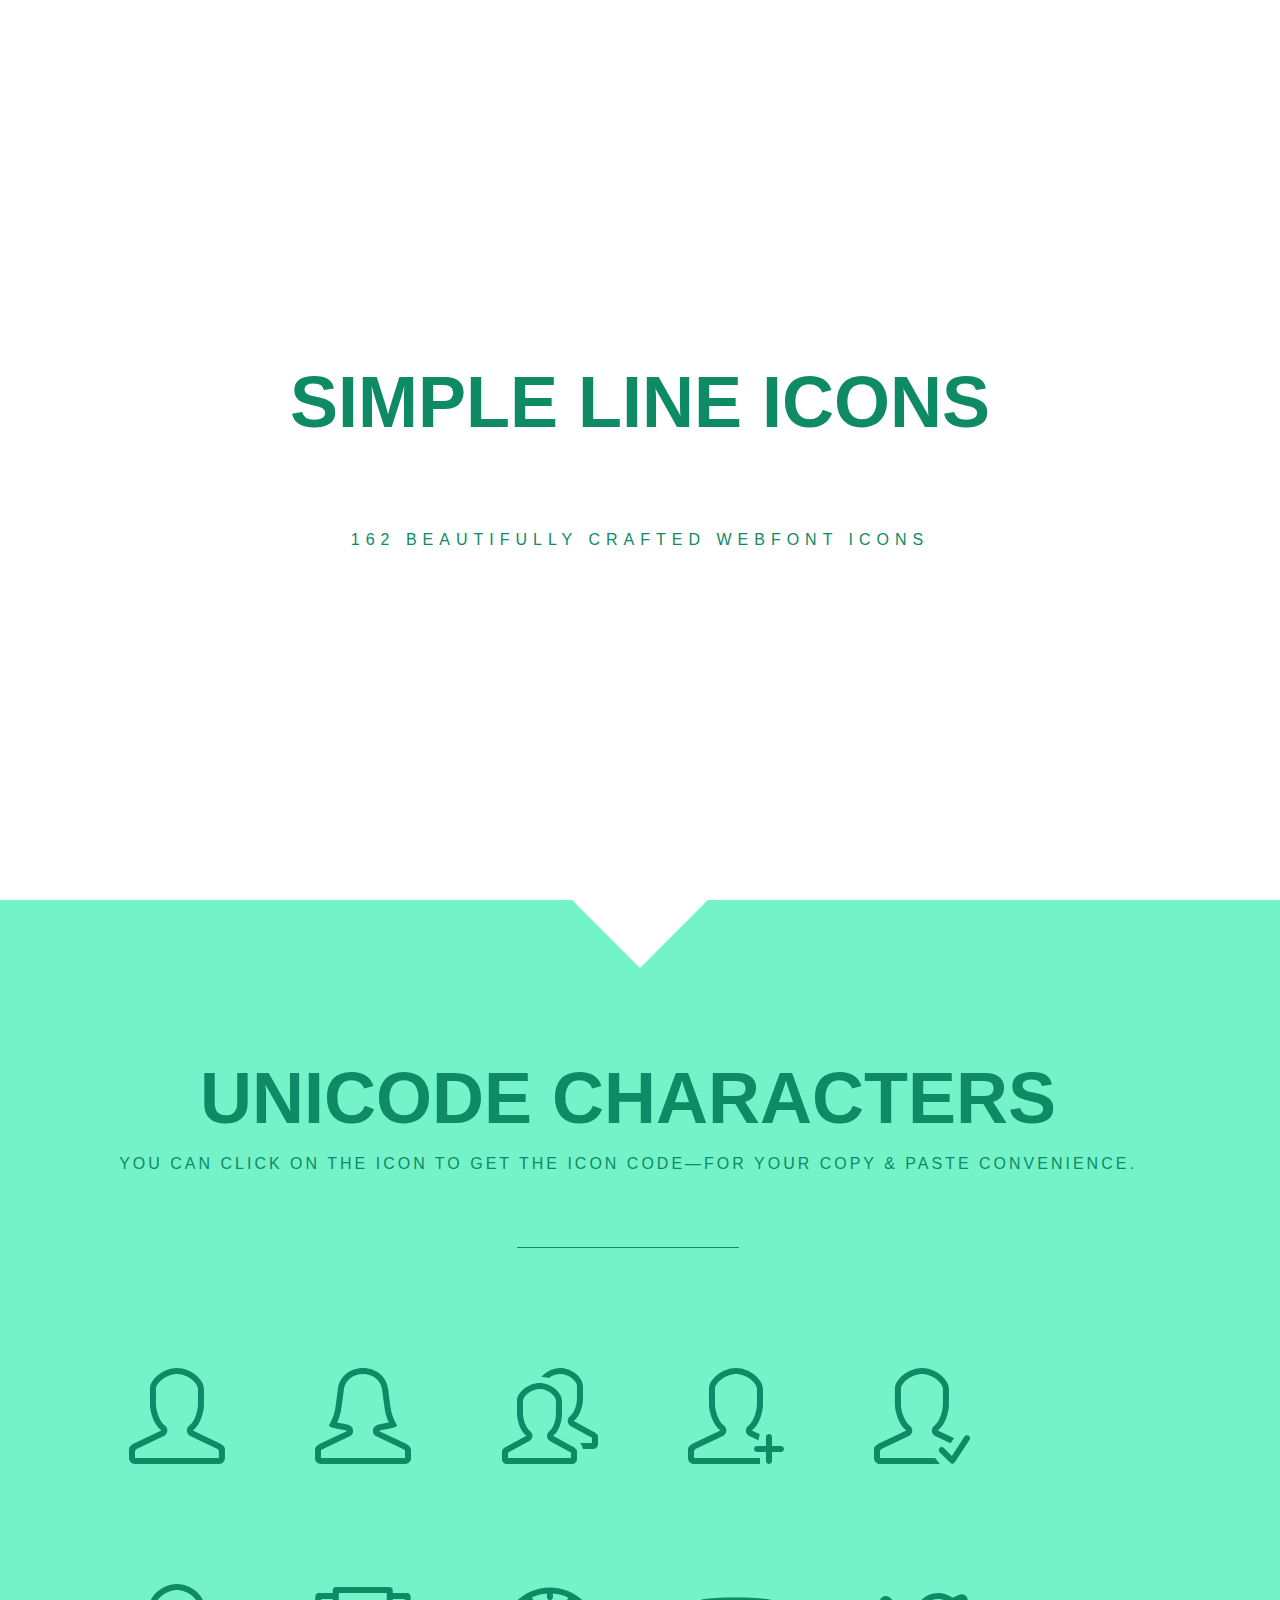
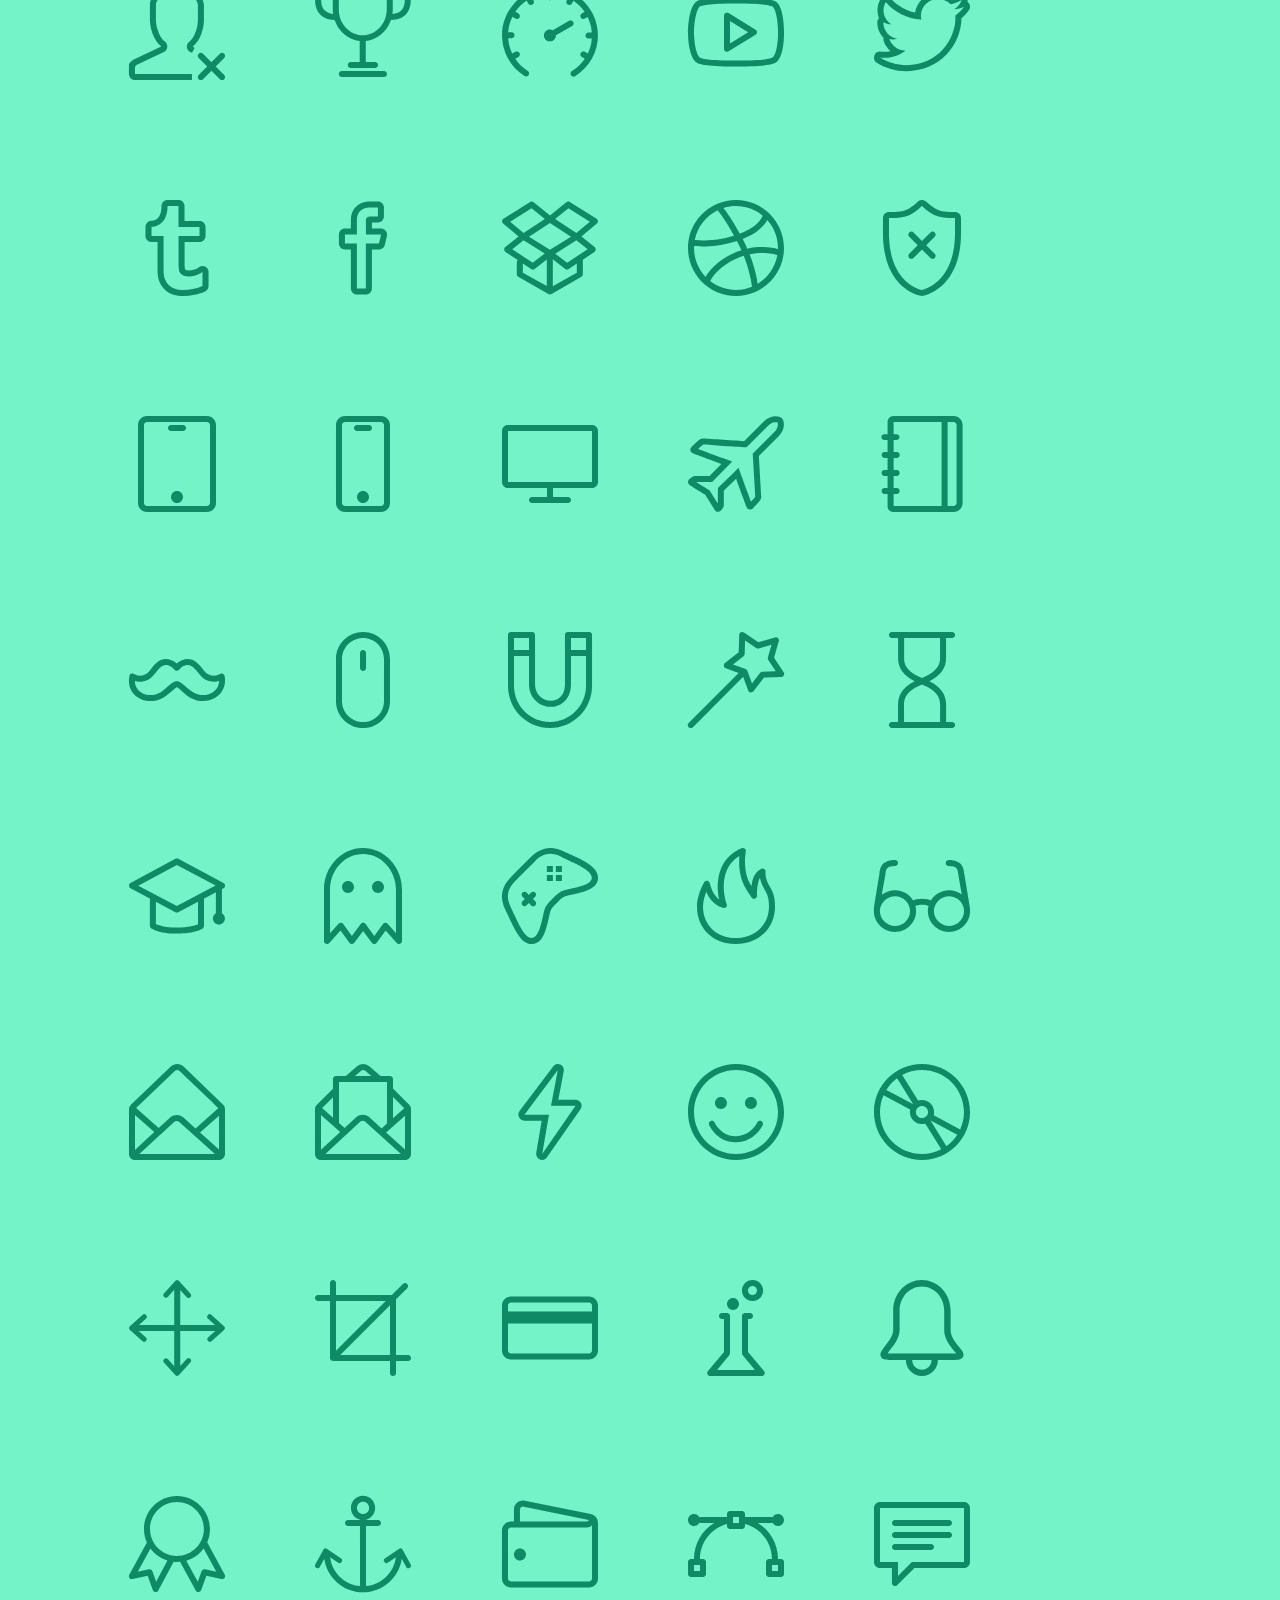
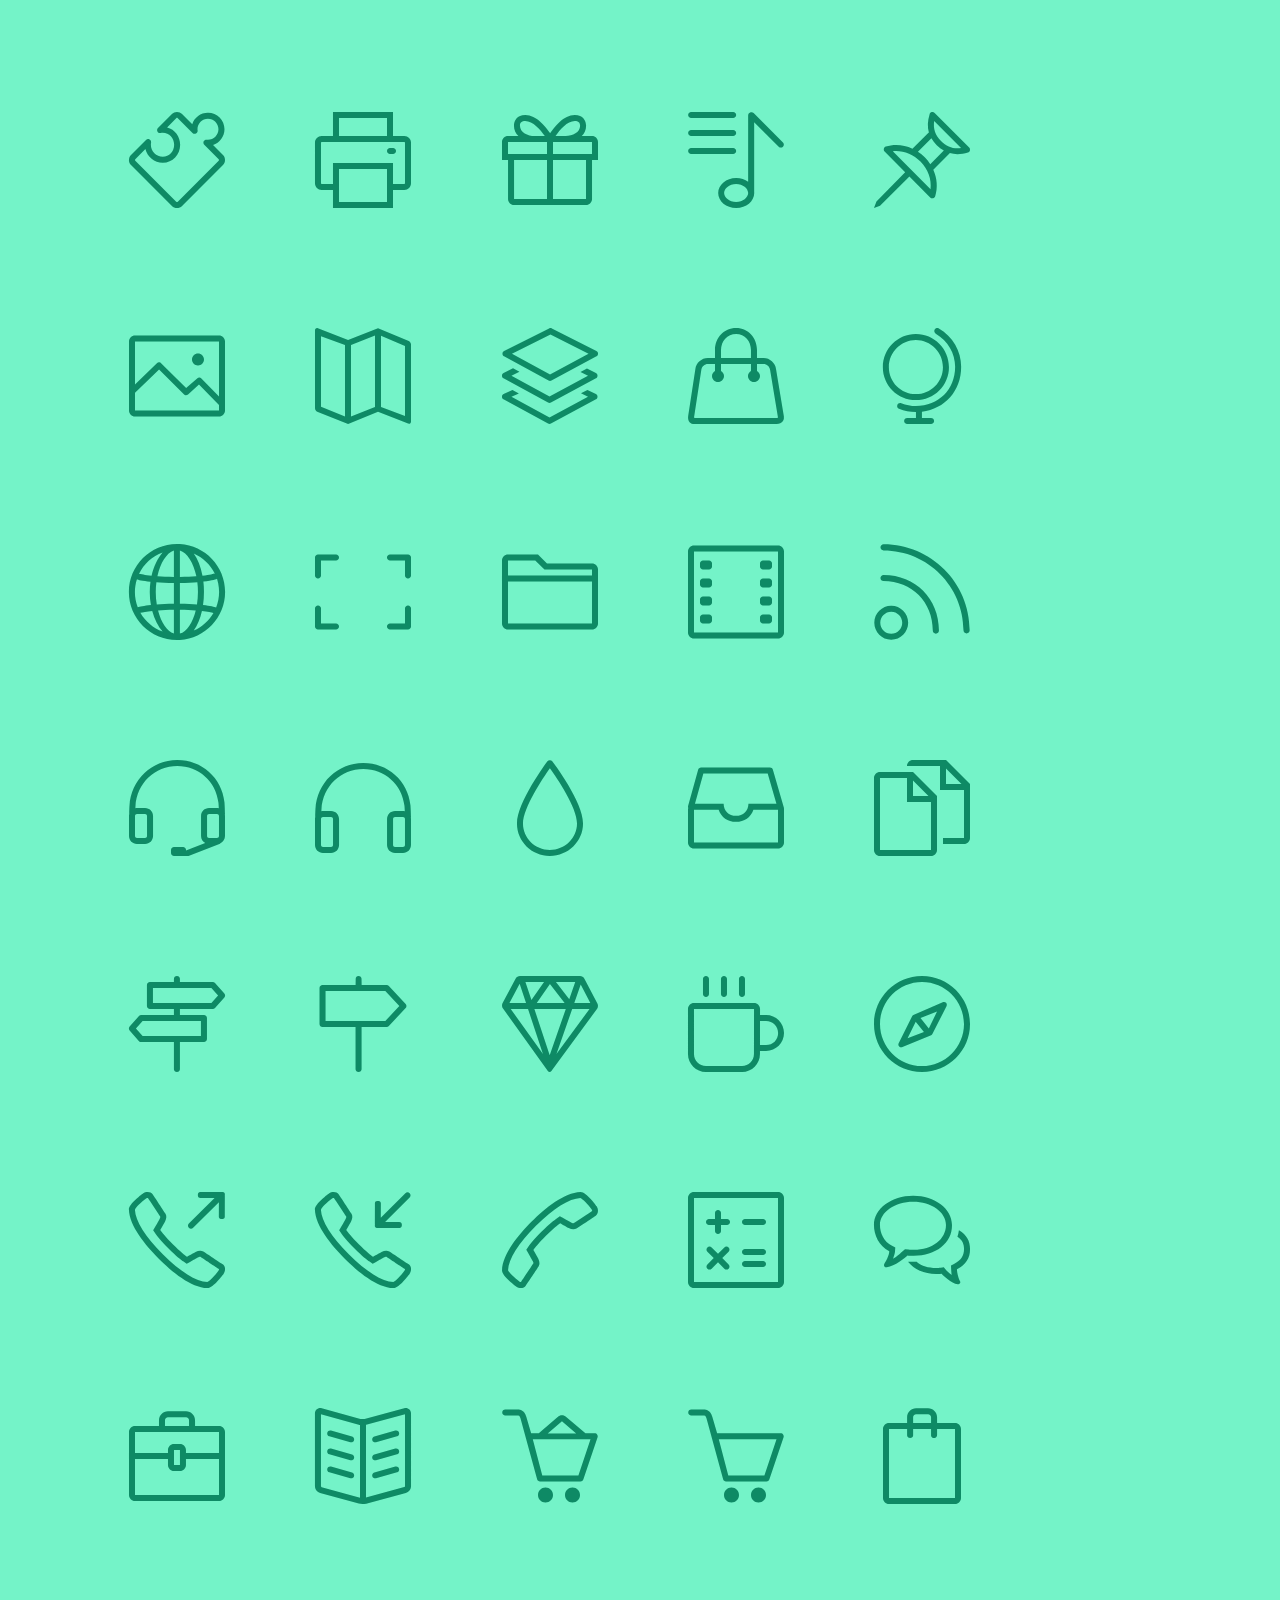
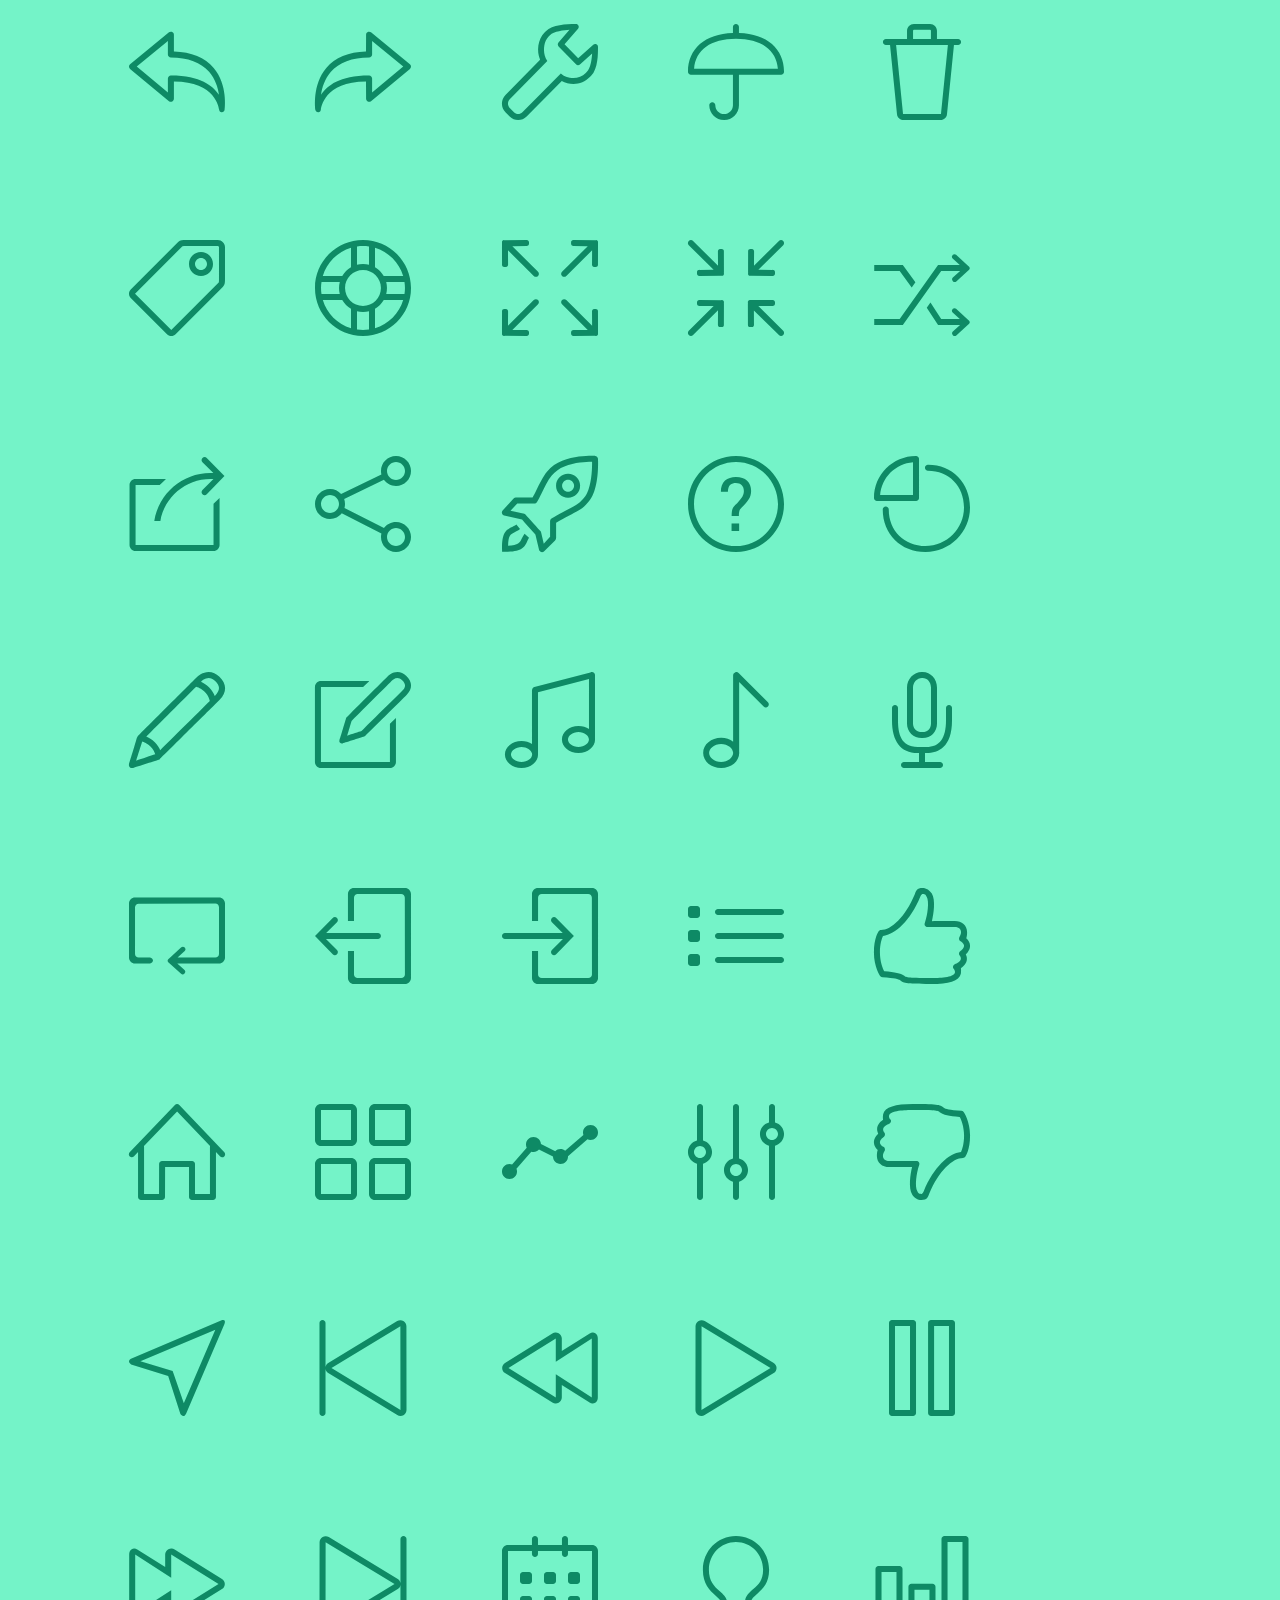
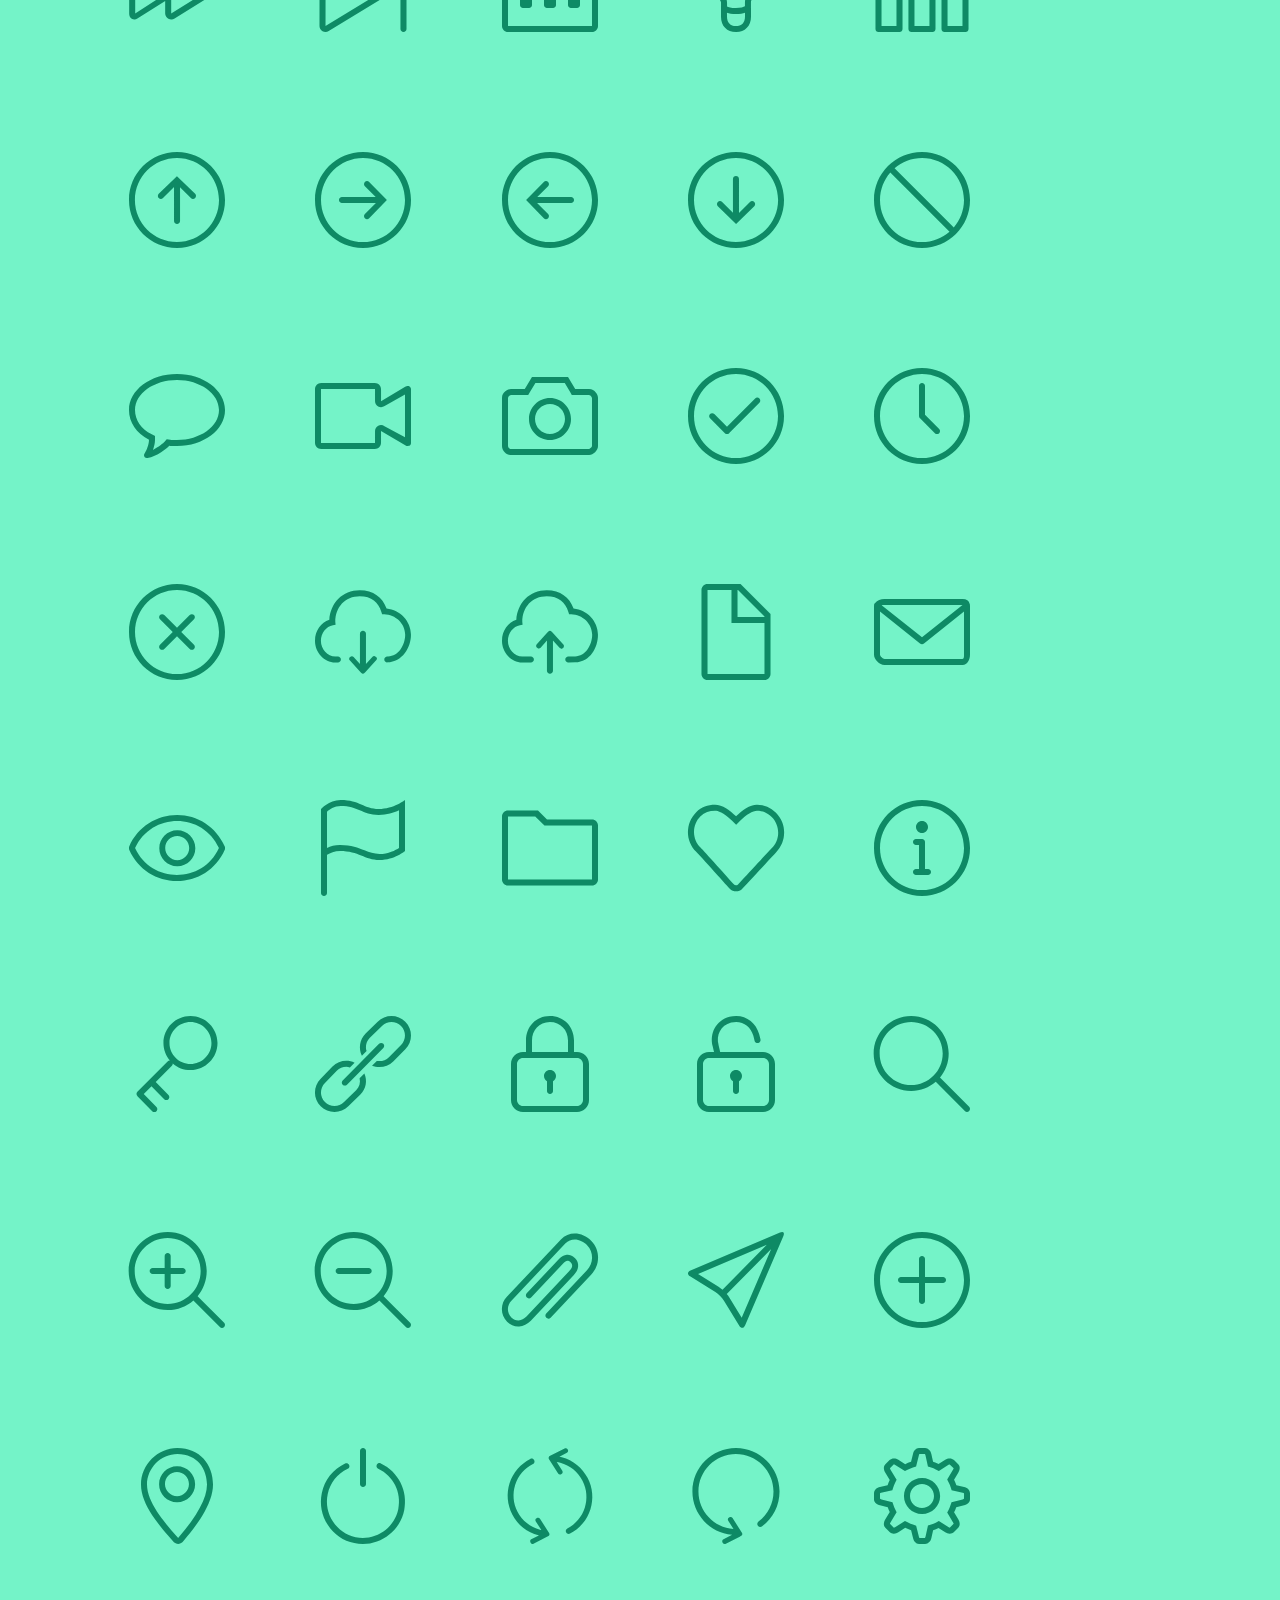
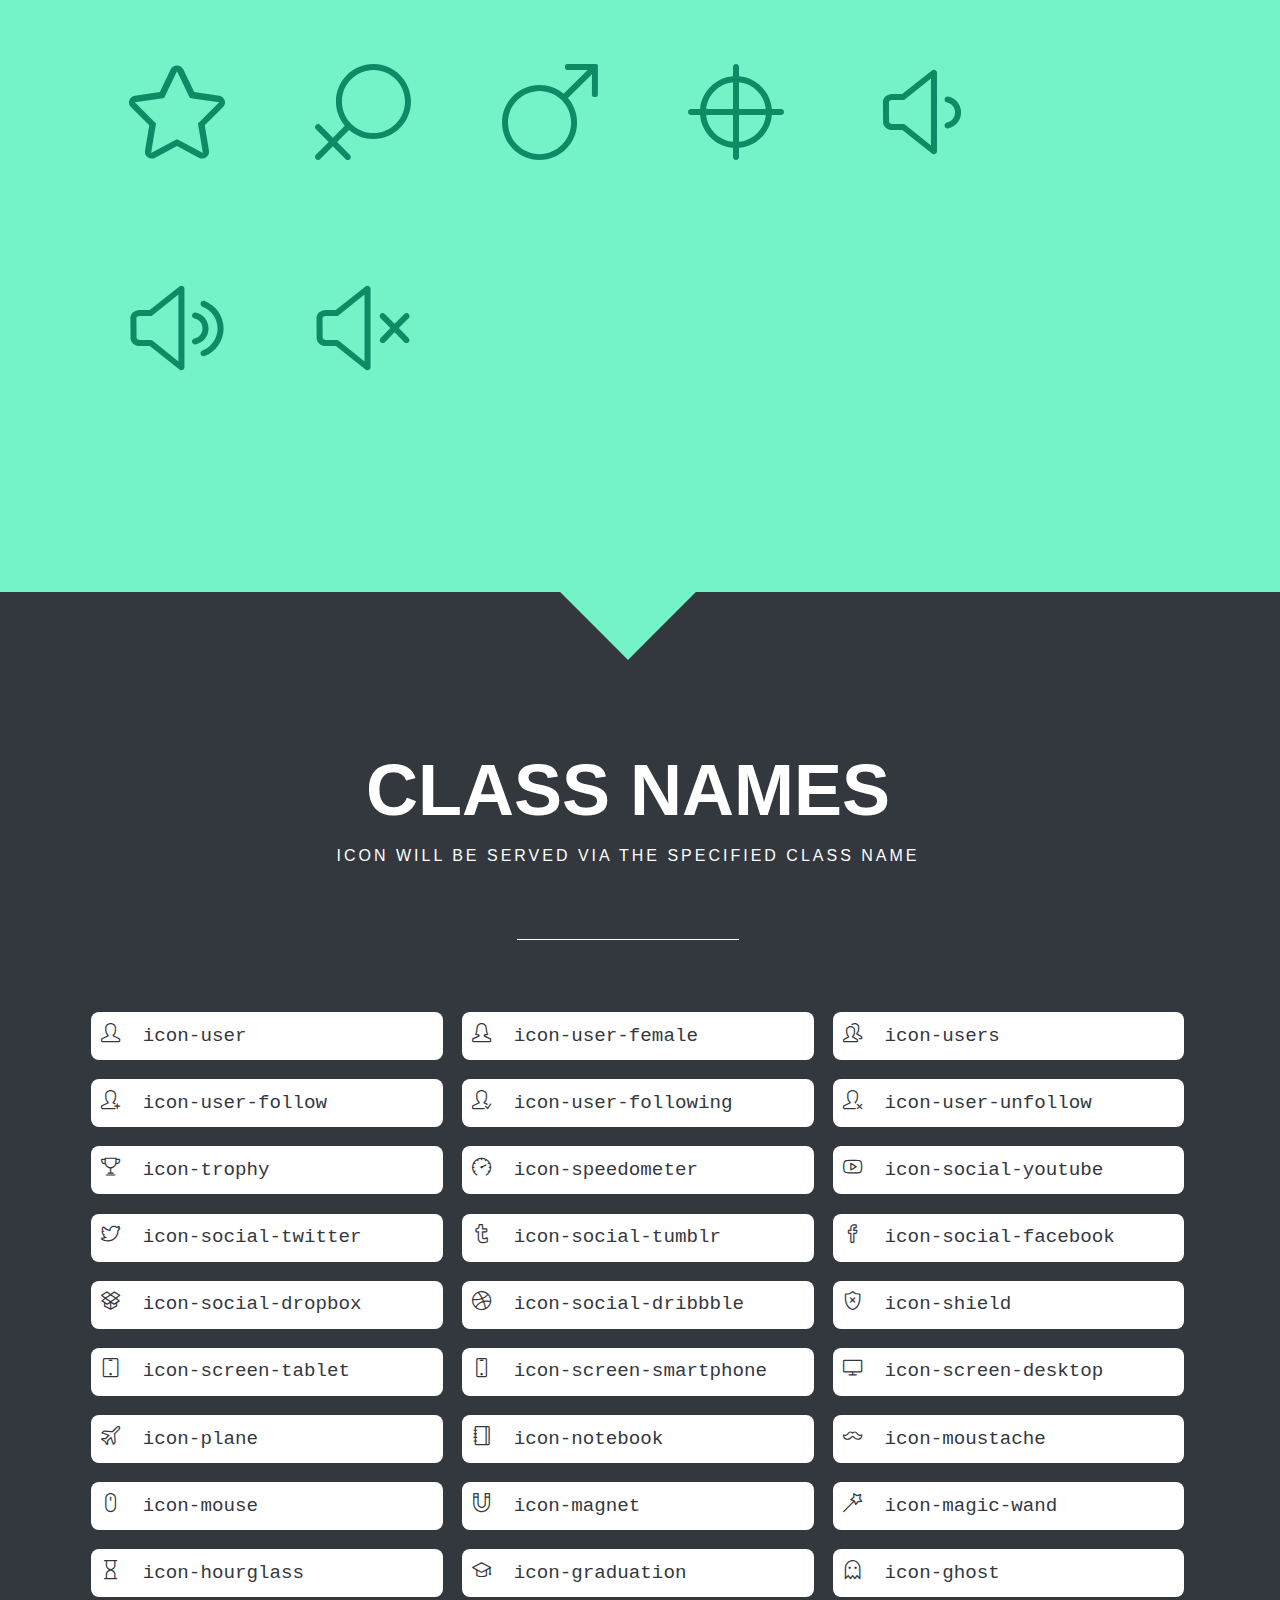
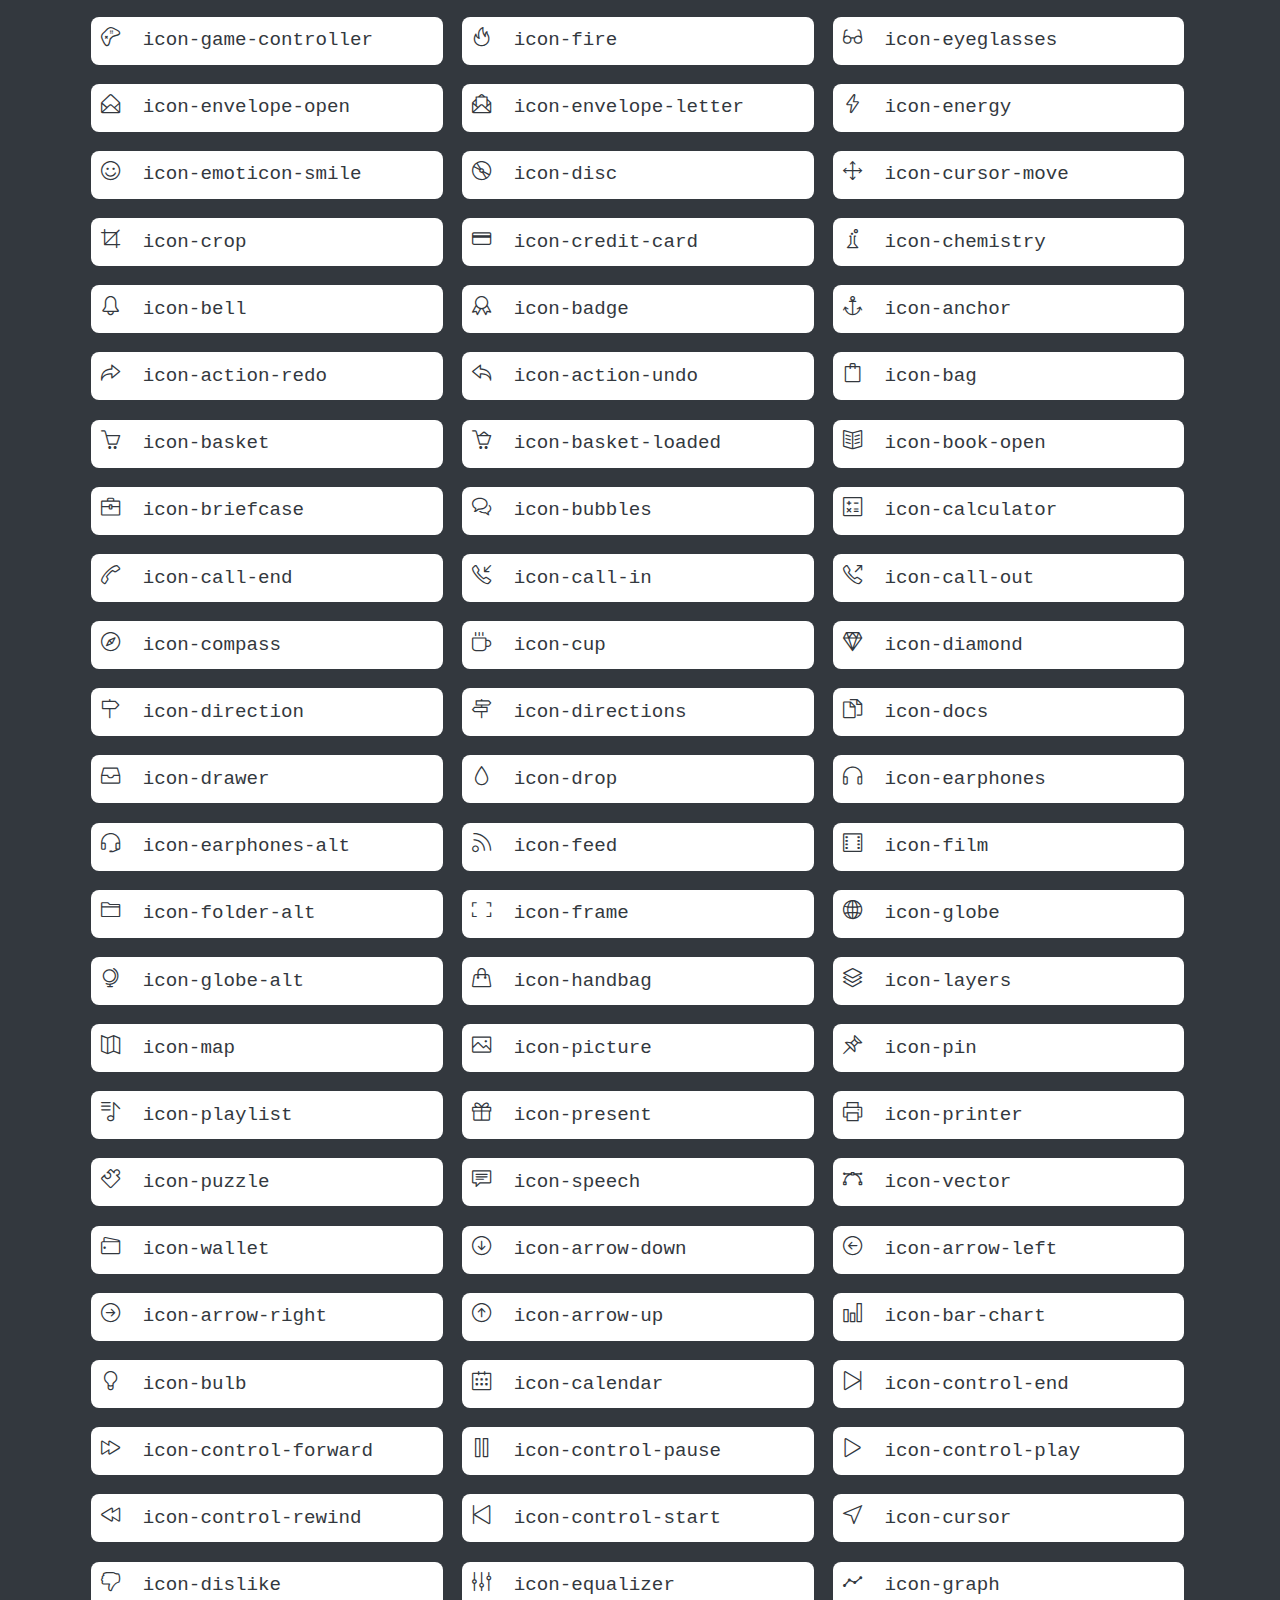
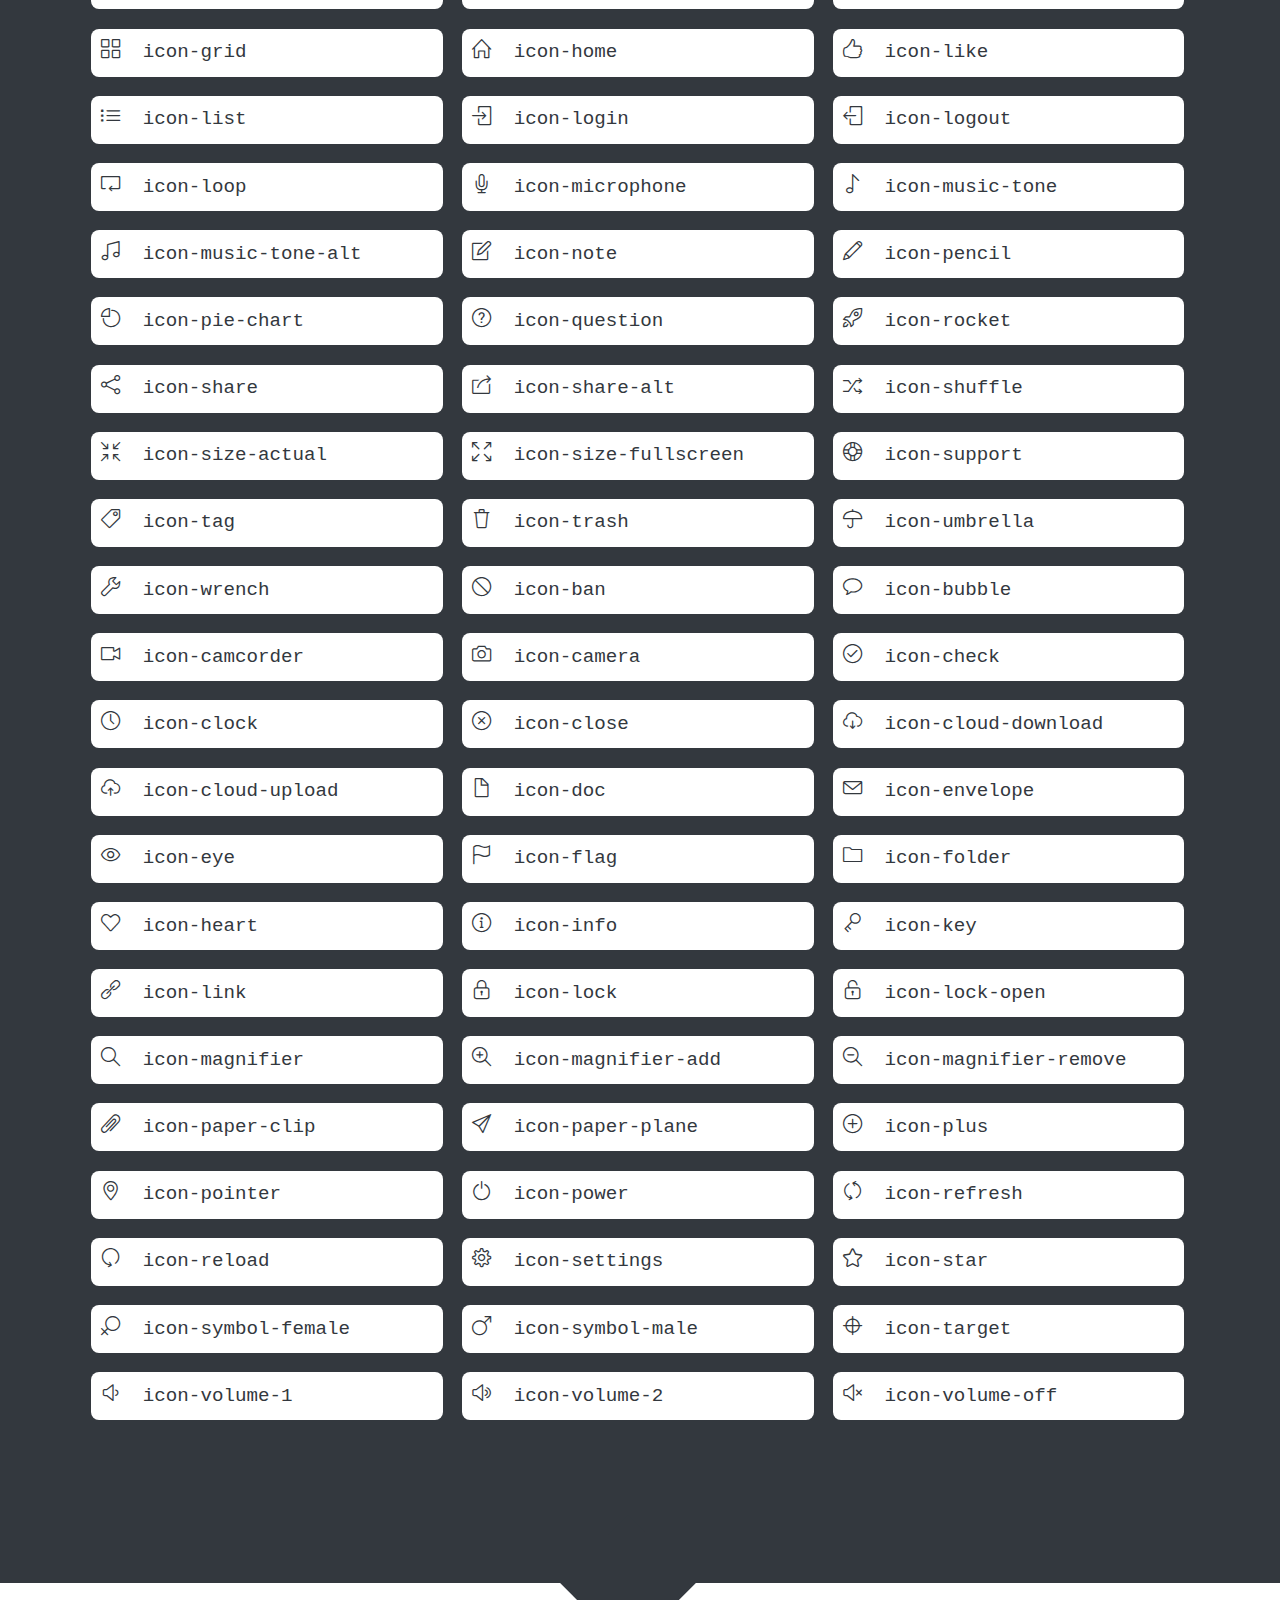
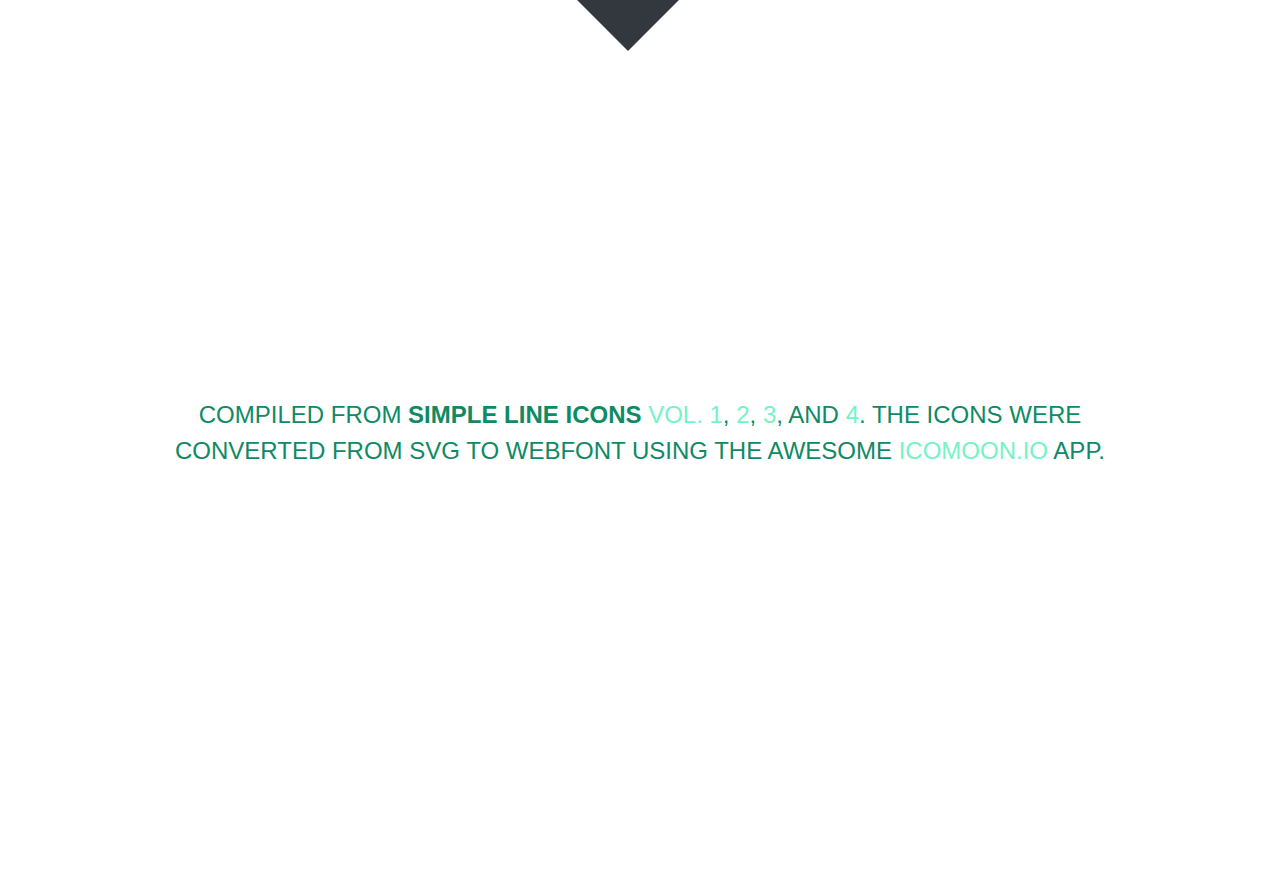
<file: Simple-Line-Icons-Webfont/index.html>
<!doctype html>
<html>
<head>
	<meta charset="utf-8">
	<meta name="viewport" content="width=device-width, initial-scale=1, maximum-scale=1, user-scalable=no">
	<title>Simple Line Icons</title>
	<link rel="stylesheet" href="style.css">
	<link rel="stylesheet" href="simple-line-icons.css">

	<!--[if lte IE 7]><script src="icons-lte-ie7.js"></script><![endif]-->
</head>

</head>
<body>
	<div class="page">
		<div id="wH"></div>
		<header class="masthead" id="masthead">
			<hgroup>
				<h1>Simple Line Icons</h1>
				<h2>162 beautifully crafted webfont icons</h2>
			</hgroup>
			<!--<h1>Your font contains the following glyphs</h1>
			<p>The generated SVG font can be imported back to <a href="http://icomoon.io/app">IcoMoon</a> for modification.</p>-->
		</header>

		<section class="glyphs" id="glyphs">
			<header>
				<hgroup>
					<h1>Unicode Characters</h1>
					<h2>You can click on the icon to get the icon code&mdash;for your copy &amp; paste convenience.</h2>
				</hgroup>
			</header>

			<div class="glyph">
				<span class="glyph-item mega" aria-hidden="true" data-icon="&#xe005;" data-js-prompt="&amp;#xe005;"></span>
			</div>
			<div class="glyph">
				<span class="glyph-item mega" aria-hidden="true" data-icon="&#xe000;" data-js-prompt="&amp;#xe000;"></span>
			</div>
			<div class="glyph">
				<span class="glyph-item mega" aria-hidden="true" data-icon="&#xe001;" data-js-prompt="&amp;#xe001;"></span>
			</div>
			<div class="glyph">
				<span class="glyph-item mega" aria-hidden="true" data-icon="&#xe002;" data-js-prompt="&amp;#xe002;"></span>
			</div>
			<div class="glyph">
				<span class="glyph-item mega" aria-hidden="true" data-icon="&#xe003;" data-js-prompt="&amp;#xe003;"></span>
			</div>
			<div class="glyph">
				<span class="glyph-item mega" aria-hidden="true" data-icon="&#xe004;" data-js-prompt="&amp;#xe004;"></span>
			</div>
			<div class="glyph">
				<span class="glyph-item mega" aria-hidden="true" data-icon="&#xe006;" data-js-prompt="&amp;#xe006;"></span>
			</div>
			<div class="glyph">
				<span class="glyph-item mega" aria-hidden="true" data-icon="&#xe007;" data-js-prompt="&amp;#xe007;"></span>
			</div>
			<div class="glyph">
				<span class="glyph-item mega" aria-hidden="true" data-icon="&#xe008;" data-js-prompt="&amp;#xe008;"></span>
			</div>
			<div class="glyph">
				<span class="glyph-item mega" aria-hidden="true" data-icon="&#xe009;" data-js-prompt="&amp;#xe009;"></span>
			</div>
			<div class="glyph">
				<span class="glyph-item mega" aria-hidden="true" data-icon="&#xe00a;" data-js-prompt="&amp;#xe00a;"></span>
			</div>
			<div class="glyph">
				<span class="glyph-item mega" aria-hidden="true" data-icon="&#xe00b;" data-js-prompt="&amp;#xe00b;"></span>
			</div>
			<div class="glyph">
				<span class="glyph-item mega" aria-hidden="true" data-icon="&#xe00c;" data-js-prompt="&amp;#xe00c;"></span>
			</div>
			<div class="glyph">
				<span class="glyph-item mega" aria-hidden="true" data-icon="&#xe00d;" data-js-prompt="&amp;#xe00d;"></span>
			</div>
			<div class="glyph">
				<span class="glyph-item mega" aria-hidden="true" data-icon="&#xe00e;" data-js-prompt="&amp;#xe00e;"></span>
			</div>
			<div class="glyph">
				<span class="glyph-item mega" aria-hidden="true" data-icon="&#xe00f;" data-js-prompt="&amp;#xe00f;"></span>
			</div>
			<div class="glyph">
				<span class="glyph-item mega" aria-hidden="true" data-icon="&#xe010;" data-js-prompt="&amp;#xe010;"></span>
			</div>
			<div class="glyph">
				<span class="glyph-item mega" aria-hidden="true" data-icon="&#xe011;" data-js-prompt="&amp;#xe011;"></span>
			</div>
			<div class="glyph">
				<span class="glyph-item mega" aria-hidden="true" data-icon="&#xe012;" data-js-prompt="&amp;#xe012;"></span>
			</div>
			<div class="glyph">
				<span class="glyph-item mega" aria-hidden="true" data-icon="&#xe013;" data-js-prompt="&amp;#xe013;"></span>
			</div>
			<div class="glyph">
				<span class="glyph-item mega" aria-hidden="true" data-icon="&#xe014;" data-js-prompt="&amp;#xe014;"></span>
			</div>
			<div class="glyph">
				<span class="glyph-item mega" aria-hidden="true" data-icon="&#xe015;" data-js-prompt="&amp;#xe015;"></span>
			</div>
			<div class="glyph">
				<span class="glyph-item mega" aria-hidden="true" data-icon="&#xe016;" data-js-prompt="&amp;#xe016;"></span>
			</div>
			<div class="glyph">
				<span class="glyph-item mega" aria-hidden="true" data-icon="&#xe017;" data-js-prompt="&amp;#xe017;"></span>
			</div>
			<div class="glyph">
				<span class="glyph-item mega" aria-hidden="true" data-icon="&#xe018;" data-js-prompt="&amp;#xe018;"></span>
			</div>
			<div class="glyph">
				<span class="glyph-item mega" aria-hidden="true" data-icon="&#xe019;" data-js-prompt="&amp;#xe019;"></span>
			</div>
			<div class="glyph">
				<span class="glyph-item mega" aria-hidden="true" data-icon="&#xe01a;" data-js-prompt="&amp;#xe01a;"></span>
			</div>
			<div class="glyph">
				<span class="glyph-item mega" aria-hidden="true" data-icon="&#xe01b;" data-js-prompt="&amp;#xe01b;"></span>
			</div>
			<div class="glyph">
				<span class="glyph-item mega" aria-hidden="true" data-icon="&#xe01c;" data-js-prompt="&amp;#xe01c;"></span>
			</div>
			<div class="glyph">
				<span class="glyph-item mega" aria-hidden="true" data-icon="&#xe01d;" data-js-prompt="&amp;#xe01d;"></span>
			</div>
			<div class="glyph">
				<span class="glyph-item mega" aria-hidden="true" data-icon="&#xe01e;" data-js-prompt="&amp;#xe01e;"></span>
			</div>
			<div class="glyph">
				<span class="glyph-item mega" aria-hidden="true" data-icon="&#xe01f;" data-js-prompt="&amp;#xe01f;"></span>
			</div>
			<div class="glyph">
				<span class="glyph-item mega" aria-hidden="true" data-icon="&#xe020;" data-js-prompt="&amp;#xe020;"></span>
			</div>
			<div class="glyph">
				<span class="glyph-item mega" aria-hidden="true" data-icon="&#xe021;" data-js-prompt="&amp;#xe021;"></span>
			</div>
			<div class="glyph">
				<span class="glyph-item mega" aria-hidden="true" data-icon="&#xe022;" data-js-prompt="&amp;#xe022;"></span>
			</div>
			<div class="glyph">
				<span class="glyph-item mega" aria-hidden="true" data-icon="&#xe023;" data-js-prompt="&amp;#xe023;"></span>
			</div>
			<div class="glyph">
				<span class="glyph-item mega" aria-hidden="true" data-icon="&#xe024;" data-js-prompt="&amp;#xe024;"></span>
			</div>
			<div class="glyph">
				<span class="glyph-item mega" aria-hidden="true" data-icon="&#xe025;" data-js-prompt="&amp;#xe025;"></span>
			</div>
			<div class="glyph">
				<span class="glyph-item mega" aria-hidden="true" data-icon="&#xe026;" data-js-prompt="&amp;#xe026;"></span>
			</div>
			<div class="glyph">
				<span class="glyph-item mega" aria-hidden="true" data-icon="&#xe027;" data-js-prompt="&amp;#xe027;"></span>
			</div>
			<div class="glyph">
				<span class="glyph-item mega" aria-hidden="true" data-icon="&#xe028;" data-js-prompt="&amp;#xe028;"></span>
			</div>
			<div class="glyph">
				<span class="glyph-item mega" aria-hidden="true" data-icon="&#xe029;" data-js-prompt="&amp;#xe029;"></span>
			</div>
			<div class="glyph">
				<span class="glyph-item mega" aria-hidden="true" data-icon="&#xe02a;" data-js-prompt="&amp;#xe02a;"></span>
			</div>
			<div class="glyph">
				<span class="glyph-item mega" aria-hidden="true" data-icon="&#xe02b;" data-js-prompt="&amp;#xe02b;"></span>
			</div>
			<div class="glyph">
				<span class="glyph-item mega" aria-hidden="true" data-icon="&#xe02c;" data-js-prompt="&amp;#xe02c;"></span>
			</div>
			<div class="glyph">
				<span class="glyph-item mega" aria-hidden="true" data-icon="&#xe02d;" data-js-prompt="&amp;#xe02d;"></span>
			</div>
			<div class="glyph">
				<span class="glyph-item mega" aria-hidden="true" data-icon="&#xe02e;" data-js-prompt="&amp;#xe02e;"></span>
			</div>
			<div class="glyph">
				<span class="glyph-item mega" aria-hidden="true" data-icon="&#xe02f;" data-js-prompt="&amp;#xe02f;"></span>
			</div>
			<div class="glyph">
				<span class="glyph-item mega" aria-hidden="true" data-icon="&#xe030;" data-js-prompt="&amp;#xe030;"></span>
			</div>
			<div class="glyph">
				<span class="glyph-item mega" aria-hidden="true" data-icon="&#xe031;" data-js-prompt="&amp;#xe031;"></span>
			</div>
			<div class="glyph">
				<span class="glyph-item mega" aria-hidden="true" data-icon="&#xe032;" data-js-prompt="&amp;#xe032;"></span>
			</div>
			<div class="glyph">
				<span class="glyph-item mega" aria-hidden="true" data-icon="&#xe033;" data-js-prompt="&amp;#xe033;"></span>
			</div>
			<div class="glyph">
				<span class="glyph-item mega" aria-hidden="true" data-icon="&#xe034;" data-js-prompt="&amp;#xe034;"></span>
			</div>
			<div class="glyph">
				<span class="glyph-item mega" aria-hidden="true" data-icon="&#xe035;" data-js-prompt="&amp;#xe035;"></span>
			</div>
			<div class="glyph">
				<span class="glyph-item mega" aria-hidden="true" data-icon="&#xe036;" data-js-prompt="&amp;#xe036;"></span>
			</div>
			<div class="glyph">
				<span class="glyph-item mega" aria-hidden="true" data-icon="&#xe037;" data-js-prompt="&amp;#xe037;"></span>
			</div>
			<div class="glyph">
				<span class="glyph-item mega" aria-hidden="true" data-icon="&#xe038;" data-js-prompt="&amp;#xe038;"></span>
			</div>
			<div class="glyph">
				<span class="glyph-item mega" aria-hidden="true" data-icon="&#xe039;" data-js-prompt="&amp;#xe039;"></span>
			</div>
			<div class="glyph">
				<span class="glyph-item mega" aria-hidden="true" data-icon="&#xe03a;" data-js-prompt="&amp;#xe03a;"></span>
			</div>
			<div class="glyph">
				<span class="glyph-item mega" aria-hidden="true" data-icon="&#xe03b;" data-js-prompt="&amp;#xe03b;"></span>
			</div>
			<div class="glyph">
				<span class="glyph-item mega" aria-hidden="true" data-icon="&#xe03c;" data-js-prompt="&amp;#xe03c;"></span>
			</div>
			<div class="glyph">
				<span class="glyph-item mega" aria-hidden="true" data-icon="&#xe03d;" data-js-prompt="&amp;#xe03d;"></span>
			</div>
			<div class="glyph">
				<span class="glyph-item mega" aria-hidden="true" data-icon="&#xe03e;" data-js-prompt="&amp;#xe03e;"></span>
			</div>
			<div class="glyph">
				<span class="glyph-item mega" aria-hidden="true" data-icon="&#xe03f;" data-js-prompt="&amp;#xe03f;"></span>
			</div>
			<div class="glyph">
				<span class="glyph-item mega" aria-hidden="true" data-icon="&#xe040;" data-js-prompt="&amp;#xe040;"></span>
			</div>
			<div class="glyph">
				<span class="glyph-item mega" aria-hidden="true" data-icon="&#xe041;" data-js-prompt="&amp;#xe041;"></span>
			</div>
			<div class="glyph">
				<span class="glyph-item mega" aria-hidden="true" data-icon="&#xe042;" data-js-prompt="&amp;#xe042;"></span>
			</div>
			<div class="glyph">
				<span class="glyph-item mega" aria-hidden="true" data-icon="&#xe043;" data-js-prompt="&amp;#xe043;"></span>
			</div>
			<div class="glyph">
				<span class="glyph-item mega" aria-hidden="true" data-icon="&#xe044;" data-js-prompt="&amp;#xe044;"></span>
			</div>
			<div class="glyph">
				<span class="glyph-item mega" aria-hidden="true" data-icon="&#xe045;" data-js-prompt="&amp;#xe045;"></span>
			</div>
			<div class="glyph">
				<span class="glyph-item mega" aria-hidden="true" data-icon="&#xe046;" data-js-prompt="&amp;#xe046;"></span>
			</div>
			<div class="glyph">
				<span class="glyph-item mega" aria-hidden="true" data-icon="&#xe047;" data-js-prompt="&amp;#xe047;"></span>
			</div>
			<div class="glyph">
				<span class="glyph-item mega" aria-hidden="true" data-icon="&#xe048;" data-js-prompt="&amp;#xe048;"></span>
			</div>
			<div class="glyph">
				<span class="glyph-item mega" aria-hidden="true" data-icon="&#xe049;" data-js-prompt="&amp;#xe049;"></span>
			</div>
			<div class="glyph">
				<span class="glyph-item mega" aria-hidden="true" data-icon="&#xe04a;" data-js-prompt="&amp;#xe04a;"></span>
			</div>
			<div class="glyph">
				<span class="glyph-item mega" aria-hidden="true" data-icon="&#xe04b;" data-js-prompt="&amp;#xe04b;"></span>
			</div>
			<div class="glyph">
				<span class="glyph-item mega" aria-hidden="true" data-icon="&#xe04c;" data-js-prompt="&amp;#xe04c;"></span>
			</div>
			<div class="glyph">
				<span class="glyph-item mega" aria-hidden="true" data-icon="&#xe04d;" data-js-prompt="&amp;#xe04d;"></span>
			</div>
			<div class="glyph">
				<span class="glyph-item mega" aria-hidden="true" data-icon="&#xe04e;" data-js-prompt="&amp;#xe04e;"></span>
			</div>
			<div class="glyph">
				<span class="glyph-item mega" aria-hidden="true" data-icon="&#xe04f;" data-js-prompt="&amp;#xe04f;"></span>
			</div>
			<div class="glyph">
				<span class="glyph-item mega" aria-hidden="true" data-icon="&#xe050;" data-js-prompt="&amp;#xe050;"></span>
			</div>
			<div class="glyph">
				<span class="glyph-item mega" aria-hidden="true" data-icon="&#xe051;" data-js-prompt="&amp;#xe051;"></span>
			</div>
			<div class="glyph">
				<span class="glyph-item mega" aria-hidden="true" data-icon="&#xe052;" data-js-prompt="&amp;#xe052;"></span>
			</div>
			<div class="glyph">
				<span class="glyph-item mega" aria-hidden="true" data-icon="&#xe053;" data-js-prompt="&amp;#xe053;"></span>
			</div>
			<div class="glyph">
				<span class="glyph-item mega" aria-hidden="true" data-icon="&#xe054;" data-js-prompt="&amp;#xe054;"></span>
			</div>
			<div class="glyph">
				<span class="glyph-item mega" aria-hidden="true" data-icon="&#xe055;" data-js-prompt="&amp;#xe055;"></span>
			</div>
			<div class="glyph">
				<span class="glyph-item mega" aria-hidden="true" data-icon="&#xe056;" data-js-prompt="&amp;#xe056;"></span>
			</div>
			<div class="glyph">
				<span class="glyph-item mega" aria-hidden="true" data-icon="&#xe057;" data-js-prompt="&amp;#xe057;"></span>
			</div>
			<div class="glyph">
				<span class="glyph-item mega" aria-hidden="true" data-icon="&#xe058;" data-js-prompt="&amp;#xe058;"></span>
			</div>
			<div class="glyph">
				<span class="glyph-item mega" aria-hidden="true" data-icon="&#xe059;" data-js-prompt="&amp;#xe059;"></span>
			</div>
			<div class="glyph">
				<span class="glyph-item mega" aria-hidden="true" data-icon="&#xe05a;" data-js-prompt="&amp;#xe05a;"></span>
			</div>
			<div class="glyph">
				<span class="glyph-item mega" aria-hidden="true" data-icon="&#xe05b;" data-js-prompt="&amp;#xe05b;"></span>
			</div>
			<div class="glyph">
				<span class="glyph-item mega" aria-hidden="true" data-icon="&#xe05c;" data-js-prompt="&amp;#xe05c;"></span>
			</div>
			<div class="glyph">
				<span class="glyph-item mega" aria-hidden="true" data-icon="&#xe05d;" data-js-prompt="&amp;#xe05d;"></span>
			</div>
			<div class="glyph">
				<span class="glyph-item mega" aria-hidden="true" data-icon="&#xe05e;" data-js-prompt="&amp;#xe05e;"></span>
			</div>
			<div class="glyph">
				<span class="glyph-item mega" aria-hidden="true" data-icon="&#xe05f;" data-js-prompt="&amp;#xe05f;"></span>
			</div>
			<div class="glyph">
				<span class="glyph-item mega" aria-hidden="true" data-icon="&#xe060;" data-js-prompt="&amp;#xe060;"></span>
			</div>
			<div class="glyph">
				<span class="glyph-item mega" aria-hidden="true" data-icon="&#xe061;" data-js-prompt="&amp;#xe061;"></span>
			</div>
			<div class="glyph">
				<span class="glyph-item mega" aria-hidden="true" data-icon="&#xe062;" data-js-prompt="&amp;#xe062;"></span>
			</div>
			<div class="glyph">
				<span class="glyph-item mega" aria-hidden="true" data-icon="&#xe063;" data-js-prompt="&amp;#xe063;"></span>
			</div>
			<div class="glyph">
				<span class="glyph-item mega" aria-hidden="true" data-icon="&#xe064;" data-js-prompt="&amp;#xe064;"></span>
			</div>
			<div class="glyph">
				<span class="glyph-item mega" aria-hidden="true" data-icon="&#xe065;" data-js-prompt="&amp;#xe065;"></span>
			</div>
			<div class="glyph">
				<span class="glyph-item mega" aria-hidden="true" data-icon="&#xe066;" data-js-prompt="&amp;#xe066;"></span>
			</div>
			<div class="glyph">
				<span class="glyph-item mega" aria-hidden="true" data-icon="&#xe067;" data-js-prompt="&amp;#xe067;"></span>
			</div>
			<div class="glyph">
				<span class="glyph-item mega" aria-hidden="true" data-icon="&#xe068;" data-js-prompt="&amp;#xe068;"></span>
			</div>
			<div class="glyph">
				<span class="glyph-item mega" aria-hidden="true" data-icon="&#xe069;" data-js-prompt="&amp;#xe069;"></span>
			</div>
			<div class="glyph">
				<span class="glyph-item mega" aria-hidden="true" data-icon="&#xe06a;" data-js-prompt="&amp;#xe06a;"></span>
			</div>
			<div class="glyph">
				<span class="glyph-item mega" aria-hidden="true" data-icon="&#xe06b;" data-js-prompt="&amp;#xe06b;"></span>
			</div>
			<div class="glyph">
				<span class="glyph-item mega" aria-hidden="true" data-icon="&#xe06c;" data-js-prompt="&amp;#xe06c;"></span>
			</div>
			<div class="glyph">
				<span class="glyph-item mega" aria-hidden="true" data-icon="&#xe06d;" data-js-prompt="&amp;#xe06d;"></span>
			</div>
			<div class="glyph">
				<span class="glyph-item mega" aria-hidden="true" data-icon="&#xe06e;" data-js-prompt="&amp;#xe06e;"></span>
			</div>
			<div class="glyph">
				<span class="glyph-item mega" aria-hidden="true" data-icon="&#xe06f;" data-js-prompt="&amp;#xe06f;"></span>
			</div>
			<div class="glyph">
				<span class="glyph-item mega" aria-hidden="true" data-icon="&#xe070;" data-js-prompt="&amp;#xe070;"></span>
			</div>
			<div class="glyph">
				<span class="glyph-item mega" aria-hidden="true" data-icon="&#xe071;" data-js-prompt="&amp;#xe071;"></span>
			</div>
			<div class="glyph">
				<span class="glyph-item mega" aria-hidden="true" data-icon="&#xe072;" data-js-prompt="&amp;#xe072;"></span>
			</div>
			<div class="glyph">
				<span class="glyph-item mega" aria-hidden="true" data-icon="&#xe073;" data-js-prompt="&amp;#xe073;"></span>
			</div>
			<div class="glyph">
				<span class="glyph-item mega" aria-hidden="true" data-icon="&#xe074;" data-js-prompt="&amp;#xe074;"></span>
			</div>
			<div class="glyph">
				<span class="glyph-item mega" aria-hidden="true" data-icon="&#xe075;" data-js-prompt="&amp;#xe075;"></span>
			</div>
			<div class="glyph">
				<span class="glyph-item mega" aria-hidden="true" data-icon="&#xe076;" data-js-prompt="&amp;#xe076;"></span>
			</div>
			<div class="glyph">
				<span class="glyph-item mega" aria-hidden="true" data-icon="&#xe077;" data-js-prompt="&amp;#xe077;"></span>
			</div>
			<div class="glyph">
				<span class="glyph-item mega" aria-hidden="true" data-icon="&#xe078;" data-js-prompt="&amp;#xe078;"></span>
			</div>
			<div class="glyph">
				<span class="glyph-item mega" aria-hidden="true" data-icon="&#xe079;" data-js-prompt="&amp;#xe079;"></span>
			</div>
			<div class="glyph">
				<span class="glyph-item mega" aria-hidden="true" data-icon="&#xe07a;" data-js-prompt="&amp;#xe07a;"></span>
			</div>
			<div class="glyph">
				<span class="glyph-item mega" aria-hidden="true" data-icon="&#xe07b;" data-js-prompt="&amp;#xe07b;"></span>
			</div>
			<div class="glyph">
				<span class="glyph-item mega" aria-hidden="true" data-icon="&#xe07c;" data-js-prompt="&amp;#xe07c;"></span>
			</div>
			<div class="glyph">
				<span class="glyph-item mega" aria-hidden="true" data-icon="&#xe07d;" data-js-prompt="&amp;#xe07d;"></span>
			</div>
			<div class="glyph">
				<span class="glyph-item mega" aria-hidden="true" data-icon="&#xe07e;" data-js-prompt="&amp;#xe07e;"></span>
			</div>
			<div class="glyph">
				<span class="glyph-item mega" aria-hidden="true" data-icon="&#xe07f;" data-js-prompt="&amp;#xe07f;"></span>
			</div>
			<div class="glyph">
				<span class="glyph-item mega" aria-hidden="true" data-icon="&#xe080;" data-js-prompt="&amp;#xe080;"></span>
			</div>
			<div class="glyph">
				<span class="glyph-item mega" aria-hidden="true" data-icon="&#xe081;" data-js-prompt="&amp;#xe081;"></span>
			</div>
			<div class="glyph">
				<span class="glyph-item mega" aria-hidden="true" data-icon="&#xe082;" data-js-prompt="&amp;#xe082;"></span>
			</div>
			<div class="glyph">
				<span class="glyph-item mega" aria-hidden="true" data-icon="&#xe083;" data-js-prompt="&amp;#xe083;"></span>
			</div>
			<div class="glyph">
				<span class="glyph-item mega" aria-hidden="true" data-icon="&#xe084;" data-js-prompt="&amp;#xe084;"></span>
			</div>
			<div class="glyph">
				<span class="glyph-item mega" aria-hidden="true" data-icon="&#xe085;" data-js-prompt="&amp;#xe085;"></span>
			</div>
			<div class="glyph">
				<span class="glyph-item mega" aria-hidden="true" data-icon="&#xe086;" data-js-prompt="&amp;#xe086;"></span>
			</div>
			<div class="glyph">
				<span class="glyph-item mega" aria-hidden="true" data-icon="&#xe087;" data-js-prompt="&amp;#xe087;"></span>
			</div>
			<div class="glyph">
				<span class="glyph-item mega" aria-hidden="true" data-icon="&#xe088;" data-js-prompt="&amp;#xe088;"></span>
			</div>
			<div class="glyph">
				<span class="glyph-item mega" aria-hidden="true" data-icon="&#xe089;" data-js-prompt="&amp;#xe089;"></span>
			</div>
			<div class="glyph">
				<span class="glyph-item mega" aria-hidden="true" data-icon="&#xe08a;" data-js-prompt="&amp;#xe08a;"></span>
			</div>
			<div class="glyph">
				<span class="glyph-item mega" aria-hidden="true" data-icon="&#xe08b;" data-js-prompt="&amp;#xe08b;"></span>
			</div>
			<div class="glyph">
				<span class="glyph-item mega" aria-hidden="true" data-icon="&#xe08c;" data-js-prompt="&amp;#xe08c;"></span>
			</div>
			<div class="glyph">
				<span class="glyph-item mega" aria-hidden="true" data-icon="&#xe08d;" data-js-prompt="&amp;#xe08d;"></span>
			</div>
			<div class="glyph">
				<span class="glyph-item mega" aria-hidden="true" data-icon="&#xe08e;" data-js-prompt="&amp;#xe08e;"></span>
			</div>
			<div class="glyph">
				<span class="glyph-item mega" aria-hidden="true" data-icon="&#xe08f;" data-js-prompt="&amp;#xe08f;"></span>
			</div>
			<div class="glyph">
				<span class="glyph-item mega" aria-hidden="true" data-icon="&#xe090;" data-js-prompt="&amp;#xe090;"></span>
			</div>
			<div class="glyph">
				<span class="glyph-item mega" aria-hidden="true" data-icon="&#xe091;" data-js-prompt="&amp;#xe091;"></span>
			</div>
			<div class="glyph">
				<span class="glyph-item mega" aria-hidden="true" data-icon="&#xe092;" data-js-prompt="&amp;#xe092;"></span>
			</div>
			<div class="glyph">
				<span class="glyph-item mega" aria-hidden="true" data-icon="&#xe093;" data-js-prompt="&amp;#xe093;"></span>
			</div>
			<div class="glyph">
				<span class="glyph-item mega" aria-hidden="true" data-icon="&#xe094;" data-js-prompt="&amp;#xe094;"></span>
			</div>
			<div class="glyph">
				<span class="glyph-item mega" aria-hidden="true" data-icon="&#xe095;" data-js-prompt="&amp;#xe095;"></span>
			</div>
			<div class="glyph">
				<span class="glyph-item mega" aria-hidden="true" data-icon="&#xe096;" data-js-prompt="&amp;#xe096;"></span>
			</div>
			<div class="glyph">
				<span class="glyph-item mega" aria-hidden="true" data-icon="&#xe097;" data-js-prompt="&amp;#xe097;"></span>
			</div>
			<div class="glyph">
				<span class="glyph-item mega" aria-hidden="true" data-icon="&#xe098;" data-js-prompt="&amp;#xe098;"></span>
			</div>
			<div class="glyph">
				<span class="glyph-item mega" aria-hidden="true" data-icon="&#xe099;" data-js-prompt="&amp;#xe099;"></span>
			</div>
			<div class="glyph">
				<span class="glyph-item mega" aria-hidden="true" data-icon="&#xe09a;" data-js-prompt="&amp;#xe09a;"></span>
			</div>
			<div class="glyph">
				<span class="glyph-item mega" aria-hidden="true" data-icon="&#xe09b;" data-js-prompt="&amp;#xe09b;"></span>
			</div>
			<div class="glyph">
				<span class="glyph-item mega" aria-hidden="true" data-icon="&#xe09c;" data-js-prompt="&amp;#xe09c;"></span>
			</div>
			<div class="glyph">
				<span class="glyph-item mega" aria-hidden="true" data-icon="&#xe09d;" data-js-prompt="&amp;#xe09d;"></span>
			</div>
			<div class="glyph">
				<span class="glyph-item mega" aria-hidden="true" data-icon="&#xe09e;" data-js-prompt="&amp;#xe09e;"></span>
			</div>
			<div class="glyph">
				<span class="glyph-item mega" aria-hidden="true" data-icon="&#xe09f;" data-js-prompt="&amp;#xe09f;"></span>
			</div>
			<div class="glyph">
				<span class="glyph-item mega" aria-hidden="true" data-icon="&#xe0a0;" data-js-prompt="&amp;#xe0a0;"></span>
			</div>
			<div class="glyph">
				<span class="glyph-item mega" aria-hidden="true" data-icon="&#xe0a1;" data-js-prompt="&amp;#xe0a1;"></span>
			</div>
		</section>

		<!-- ICONS VIA CLASS NAMES -->

		<section class="classes" id="classes">
			<header>
				<hgroup>
					<h1>Class Names</h1>
					<h2>Icon will be served via the specified class name</h2>
				</hgroup>
			</header>

			<span class="item-box">
				<span class="item">
					<span aria-hidden="true" class="icon-user"></span>
					&nbsp;icon-user
				</span>
			</span>
			<span class="item-box">
				<span class="item">
					<span aria-hidden="true" class="icon-user-female"></span>
					&nbsp;icon-user-female
				</span>
			</span>
			<span class="item-box">
				<span class="item">
					<span aria-hidden="true" class="icon-users"></span>
					&nbsp;icon-users
				</span>
			</span>
			<span class="item-box">
				<span class="item">
					<span aria-hidden="true" class="icon-user-follow"></span>
					&nbsp;icon-user-follow
				</span>
			</span>
			<span class="item-box">
				<span class="item">
					<span aria-hidden="true" class="icon-user-following"></span>
					&nbsp;icon-user-following
				</span>
			</span>
			<span class="item-box">
				<span class="item">
					<span aria-hidden="true" class="icon-user-unfollow"></span>
					&nbsp;icon-user-unfollow
				</span>
			</span>
			<span class="item-box">
				<span class="item">
					<span aria-hidden="true" class="icon-trophy"></span>
					&nbsp;icon-trophy
				</span>
			</span>
			<span class="item-box">
				<span class="item">
					<span aria-hidden="true" class="icon-speedometer"></span>
					&nbsp;icon-speedometer
				</span>
			</span>
			<span class="item-box">
				<span class="item">
					<span aria-hidden="true" class="icon-social-youtube"></span>
					&nbsp;icon-social-youtube
				</span>
			</span>
			<span class="item-box">
				<span class="item">
					<span aria-hidden="true" class="icon-social-twitter"></span>
					&nbsp;icon-social-twitter
				</span>
			</span>
			<span class="item-box">
				<span class="item">
					<span aria-hidden="true" class="icon-social-tumblr"></span>
					&nbsp;icon-social-tumblr
				</span>
			</span>
			<span class="item-box">
				<span class="item">
					<span aria-hidden="true" class="icon-social-facebook"></span>
					&nbsp;icon-social-facebook
				</span>
			</span>
			<span class="item-box">
				<span class="item">
					<span aria-hidden="true" class="icon-social-dropbox"></span>
					&nbsp;icon-social-dropbox
				</span>
			</span>
			<span class="item-box">
				<span class="item">
					<span aria-hidden="true" class="icon-social-dribbble"></span>
					&nbsp;icon-social-dribbble
				</span>
			</span>
			<span class="item-box">
				<span class="item">
					<span aria-hidden="true" class="icon-shield"></span>
					&nbsp;icon-shield
				</span>
			</span>
			<span class="item-box">
				<span class="item">
					<span aria-hidden="true" class="icon-screen-tablet"></span>
					&nbsp;icon-screen-tablet
				</span>
			</span>
			<span class="item-box">
				<span class="item">
					<span aria-hidden="true" class="icon-screen-smartphone"></span>
					&nbsp;icon-screen-smartphone
				</span>
			</span>
			<span class="item-box">
				<span class="item">
					<span aria-hidden="true" class="icon-screen-desktop"></span>
					&nbsp;icon-screen-desktop
				</span>
			</span>
			<span class="item-box">
				<span class="item">
					<span aria-hidden="true" class="icon-plane"></span>
					&nbsp;icon-plane
				</span>
			</span>
			<span class="item-box">
				<span class="item">
					<span aria-hidden="true" class="icon-notebook"></span>
					&nbsp;icon-notebook
				</span>
			</span>
			<span class="item-box">
				<span class="item">
					<span aria-hidden="true" class="icon-moustache"></span>
					&nbsp;icon-moustache
				</span>
			</span>
			<span class="item-box">
				<span class="item">
					<span aria-hidden="true" class="icon-mouse"></span>
					&nbsp;icon-mouse
				</span>
			</span>
			<span class="item-box">
				<span class="item">
					<span aria-hidden="true" class="icon-magnet"></span>
					&nbsp;icon-magnet
				</span>
			</span>
			<span class="item-box">
				<span class="item">
					<span aria-hidden="true" class="icon-magic-wand"></span>
					&nbsp;icon-magic-wand
				</span>
			</span>
			<span class="item-box">
				<span class="item">
					<span aria-hidden="true" class="icon-hourglass"></span>
					&nbsp;icon-hourglass
				</span>
			</span>
			<span class="item-box">
				<span class="item">
					<span aria-hidden="true" class="icon-graduation"></span>
					&nbsp;icon-graduation
				</span>
			</span>
			<span class="item-box">
				<span class="item">
					<span aria-hidden="true" class="icon-ghost"></span>
					&nbsp;icon-ghost
				</span>
			</span>
			<span class="item-box">
				<span class="item">
					<span aria-hidden="true" class="icon-game-controller"></span>
					&nbsp;icon-game-controller
				</span>
			</span>
			<span class="item-box">
				<span class="item">
					<span aria-hidden="true" class="icon-fire"></span>
					&nbsp;icon-fire
				</span>
			</span>
			<span class="item-box">
				<span class="item">
					<span aria-hidden="true" class="icon-eyeglasses"></span>
					&nbsp;icon-eyeglasses
				</span>
			</span>
			<span class="item-box">
				<span class="item">
					<span aria-hidden="true" class="icon-envelope-open"></span>
					&nbsp;icon-envelope-open
				</span>
			</span>
			<span class="item-box">
				<span class="item">
					<span aria-hidden="true" class="icon-envelope-letter"></span>
					&nbsp;icon-envelope-letter
				</span>
			</span>
			<span class="item-box">
				<span class="item">
					<span aria-hidden="true" class="icon-energy"></span>
					&nbsp;icon-energy
				</span>
			</span>
			<span class="item-box">
				<span class="item">
					<span aria-hidden="true" class="icon-emoticon-smile"></span>
					&nbsp;icon-emoticon-smile
				</span>
			</span>
			<span class="item-box">
				<span class="item">
					<span aria-hidden="true" class="icon-disc"></span>
					&nbsp;icon-disc
				</span>
			</span>
			<span class="item-box">
				<span class="item">
					<span aria-hidden="true" class="icon-cursor-move"></span>
					&nbsp;icon-cursor-move
				</span>
			</span>
			<span class="item-box">
				<span class="item">
					<span aria-hidden="true" class="icon-crop"></span>
					&nbsp;icon-crop
				</span>
			</span>
			<span class="item-box">
				<span class="item">
					<span aria-hidden="true" class="icon-credit-card"></span>
					&nbsp;icon-credit-card
				</span>
			</span>
			<span class="item-box">
				<span class="item">
					<span aria-hidden="true" class="icon-chemistry"></span>
					&nbsp;icon-chemistry
				</span>
			</span>
			<span class="item-box">
				<span class="item">
					<span aria-hidden="true" class="icon-bell"></span>
					&nbsp;icon-bell
				</span>
			</span>
			<span class="item-box">
				<span class="item">
					<span aria-hidden="true" class="icon-badge"></span>
					&nbsp;icon-badge
				</span>
			</span>
			<span class="item-box">
				<span class="item">
					<span aria-hidden="true" class="icon-anchor"></span>
					&nbsp;icon-anchor
				</span>
			</span>
			<span class="item-box">
				<span class="item">
					<span aria-hidden="true" class="icon-action-redo"></span>
					&nbsp;icon-action-redo
				</span>
			</span>
			<span class="item-box">
				<span class="item">
					<span aria-hidden="true" class="icon-action-undo"></span>
					&nbsp;icon-action-undo
				</span>
			</span>
			<span class="item-box">
				<span class="item">
					<span aria-hidden="true" class="icon-bag"></span>
					&nbsp;icon-bag
				</span>
			</span>
			<span class="item-box">
				<span class="item">
					<span aria-hidden="true" class="icon-basket"></span>
					&nbsp;icon-basket
				</span>
			</span>
			<span class="item-box">
				<span class="item">
					<span aria-hidden="true" class="icon-basket-loaded"></span>
					&nbsp;icon-basket-loaded
				</span>
			</span>
			<span class="item-box">
				<span class="item">
					<span aria-hidden="true" class="icon-book-open"></span>
					&nbsp;icon-book-open
				</span>
			</span>
			<span class="item-box">
				<span class="item">
					<span aria-hidden="true" class="icon-briefcase"></span>
					&nbsp;icon-briefcase
				</span>
			</span>
			<span class="item-box">
				<span class="item">
					<span aria-hidden="true" class="icon-bubbles"></span>
					&nbsp;icon-bubbles
				</span>
			</span>
			<span class="item-box">
				<span class="item">
					<span aria-hidden="true" class="icon-calculator"></span>
					&nbsp;icon-calculator
				</span>
			</span>
			<span class="item-box">
				<span class="item">
					<span aria-hidden="true" class="icon-call-end"></span>
					&nbsp;icon-call-end
				</span>
			</span>
			<span class="item-box">
				<span class="item">
					<span aria-hidden="true" class="icon-call-in"></span>
					&nbsp;icon-call-in
				</span>
			</span>
			<span class="item-box">
				<span class="item">
					<span aria-hidden="true" class="icon-call-out"></span>
					&nbsp;icon-call-out
				</span>
			</span>
			<span class="item-box">
				<span class="item">
					<span aria-hidden="true" class="icon-compass"></span>
					&nbsp;icon-compass
				</span>
			</span>
			<span class="item-box">
				<span class="item">
					<span aria-hidden="true" class="icon-cup"></span>
					&nbsp;icon-cup
				</span>
			</span>
			<span class="item-box">
				<span class="item">
					<span aria-hidden="true" class="icon-diamond"></span>
					&nbsp;icon-diamond
				</span>
			</span>
			<span class="item-box">
				<span class="item">
					<span aria-hidden="true" class="icon-direction"></span>
					&nbsp;icon-direction
				</span>
			</span>
			<span class="item-box">
				<span class="item">
					<span aria-hidden="true" class="icon-directions"></span>
					&nbsp;icon-directions
				</span>
			</span>
			<span class="item-box">
				<span class="item">
					<span aria-hidden="true" class="icon-docs"></span>
					&nbsp;icon-docs
				</span>
			</span>
			<span class="item-box">
				<span class="item">
					<span aria-hidden="true" class="icon-drawer"></span>
					&nbsp;icon-drawer
				</span>
			</span>
			<span class="item-box">
				<span class="item">
					<span aria-hidden="true" class="icon-drop"></span>
					&nbsp;icon-drop
				</span>
			</span>
			<span class="item-box">
				<span class="item">
					<span aria-hidden="true" class="icon-earphones"></span>
					&nbsp;icon-earphones
				</span>
			</span>
			<span class="item-box">
				<span class="item">
					<span aria-hidden="true" class="icon-earphones-alt"></span>
					&nbsp;icon-earphones-alt
				</span>
			</span>
			<span class="item-box">
				<span class="item">
					<span aria-hidden="true" class="icon-feed"></span>
					&nbsp;icon-feed
				</span>
			</span>
			<span class="item-box">
				<span class="item">
					<span aria-hidden="true" class="icon-film"></span>
					&nbsp;icon-film
				</span>
			</span>
			<span class="item-box">
				<span class="item">
					<span aria-hidden="true" class="icon-folder-alt"></span>
					&nbsp;icon-folder-alt
				</span>
			</span>
			<span class="item-box">
				<span class="item">
					<span aria-hidden="true" class="icon-frame"></span>
					&nbsp;icon-frame
				</span>
			</span>
			<span class="item-box">
				<span class="item">
					<span aria-hidden="true" class="icon-globe"></span>
					&nbsp;icon-globe
				</span>
			</span>
			<span class="item-box">
				<span class="item">
					<span aria-hidden="true" class="icon-globe-alt"></span>
					&nbsp;icon-globe-alt
				</span>
			</span>
			<span class="item-box">
				<span class="item">
					<span aria-hidden="true" class="icon-handbag"></span>
					&nbsp;icon-handbag
				</span>
			</span>
			<span class="item-box">
				<span class="item">
					<span aria-hidden="true" class="icon-layers"></span>
					&nbsp;icon-layers
				</span>
			</span>
			<span class="item-box">
				<span class="item">
					<span aria-hidden="true" class="icon-map"></span>
					&nbsp;icon-map
				</span>
			</span>
			<span class="item-box">
				<span class="item">
					<span aria-hidden="true" class="icon-picture"></span>
					&nbsp;icon-picture
				</span>
			</span>
			<span class="item-box">
				<span class="item">
					<span aria-hidden="true" class="icon-pin"></span>
					&nbsp;icon-pin
				</span>
			</span>
			<span class="item-box">
				<span class="item">
					<span aria-hidden="true" class="icon-playlist"></span>
					&nbsp;icon-playlist
				</span>
			</span>
			<span class="item-box">
				<span class="item">
					<span aria-hidden="true" class="icon-present"></span>
					&nbsp;icon-present
				</span>
			</span>
			<span class="item-box">
				<span class="item">
					<span aria-hidden="true" class="icon-printer"></span>
					&nbsp;icon-printer
				</span>
			</span>
			<span class="item-box">
				<span class="item">
					<span aria-hidden="true" class="icon-puzzle"></span>
					&nbsp;icon-puzzle
				</span>
			</span>
			<span class="item-box">
				<span class="item">
					<span aria-hidden="true" class="icon-speech"></span>
					&nbsp;icon-speech
				</span>
			</span>
			<span class="item-box">
				<span class="item">
					<span aria-hidden="true" class="icon-vector"></span>
					&nbsp;icon-vector
				</span>
			</span>
			<span class="item-box">
				<span class="item">
					<span aria-hidden="true" class="icon-wallet"></span>
					&nbsp;icon-wallet
				</span>
			</span>
			<span class="item-box">
				<span class="item">
					<span aria-hidden="true" class="icon-arrow-down"></span>
					&nbsp;icon-arrow-down
				</span>
			</span>
			<span class="item-box">
				<span class="item">
					<span aria-hidden="true" class="icon-arrow-left"></span>
					&nbsp;icon-arrow-left
				</span>
			</span>
			<span class="item-box">
				<span class="item">
					<span aria-hidden="true" class="icon-arrow-right"></span>
					&nbsp;icon-arrow-right
				</span>
			</span>
			<span class="item-box">
				<span class="item">
					<span aria-hidden="true" class="icon-arrow-up"></span>
					&nbsp;icon-arrow-up
				</span>
			</span>
			<span class="item-box">
				<span class="item">
					<span aria-hidden="true" class="icon-bar-chart"></span>
					&nbsp;icon-bar-chart
				</span>
			</span>
			<span class="item-box">
				<span class="item">
					<span aria-hidden="true" class="icon-bulb"></span>
					&nbsp;icon-bulb
				</span>
			</span>
			<span class="item-box">
				<span class="item">
					<span aria-hidden="true" class="icon-calendar"></span>
					&nbsp;icon-calendar
				</span>
			</span>
			<span class="item-box">
				<span class="item">
					<span aria-hidden="true" class="icon-control-end"></span>
					&nbsp;icon-control-end
				</span>
			</span>
			<span class="item-box">
				<span class="item">
					<span aria-hidden="true" class="icon-control-forward"></span>
					&nbsp;icon-control-forward
				</span>
			</span>
			<span class="item-box">
				<span class="item">
					<span aria-hidden="true" class="icon-control-pause"></span>
					&nbsp;icon-control-pause
				</span>
			</span>
			<span class="item-box">
				<span class="item">
					<span aria-hidden="true" class="icon-control-play"></span>
					&nbsp;icon-control-play
				</span>
			</span>
			<span class="item-box">
				<span class="item">
					<span aria-hidden="true" class="icon-control-rewind"></span>
					&nbsp;icon-control-rewind
				</span>
			</span>
			<span class="item-box">
				<span class="item">
					<span aria-hidden="true" class="icon-control-start"></span>
					&nbsp;icon-control-start
				</span>
			</span>
			<span class="item-box">
				<span class="item">
					<span aria-hidden="true" class="icon-cursor"></span>
					&nbsp;icon-cursor
				</span>
			</span>
			<span class="item-box">
				<span class="item">
					<span aria-hidden="true" class="icon-dislike"></span>
					&nbsp;icon-dislike
				</span>
			</span>
			<span class="item-box">
				<span class="item">
					<span aria-hidden="true" class="icon-equalizer"></span>
					&nbsp;icon-equalizer
				</span>
			</span>
			<span class="item-box">
				<span class="item">
					<span aria-hidden="true" class="icon-graph"></span>
					&nbsp;icon-graph
				</span>
			</span>
			<span class="item-box">
				<span class="item">
					<span aria-hidden="true" class="icon-grid"></span>
					&nbsp;icon-grid
				</span>
			</span>
			<span class="item-box">
				<span class="item">
					<span aria-hidden="true" class="icon-home"></span>
					&nbsp;icon-home
				</span>
			</span>
			<span class="item-box">
				<span class="item">
					<span aria-hidden="true" class="icon-like"></span>
					&nbsp;icon-like
				</span>
			</span>
			<span class="item-box">
				<span class="item">
					<span aria-hidden="true" class="icon-list"></span>
					&nbsp;icon-list
				</span>
			</span>
			<span class="item-box">
				<span class="item">
					<span aria-hidden="true" class="icon-login"></span>
					&nbsp;icon-login
				</span>
			</span>
			<span class="item-box">
				<span class="item">
					<span aria-hidden="true" class="icon-logout"></span>
					&nbsp;icon-logout
				</span>
			</span>
			<span class="item-box">
				<span class="item">
					<span aria-hidden="true" class="icon-loop"></span>
					&nbsp;icon-loop
				</span>
			</span>
			<span class="item-box">
				<span class="item">
					<span aria-hidden="true" class="icon-microphone"></span>
					&nbsp;icon-microphone
				</span>
			</span>
			<span class="item-box">
				<span class="item">
					<span aria-hidden="true" class="icon-music-tone"></span>
					&nbsp;icon-music-tone
				</span>
			</span>
			<span class="item-box">
				<span class="item">
					<span aria-hidden="true" class="icon-music-tone-alt"></span>
					&nbsp;icon-music-tone-alt
				</span>
			</span>
			<span class="item-box">
				<span class="item">
					<span aria-hidden="true" class="icon-note"></span>
					&nbsp;icon-note
				</span>
			</span>
			<span class="item-box">
				<span class="item">
					<span aria-hidden="true" class="icon-pencil"></span>
					&nbsp;icon-pencil
				</span>
			</span>
			<span class="item-box">
				<span class="item">
					<span aria-hidden="true" class="icon-pie-chart"></span>
					&nbsp;icon-pie-chart
				</span>
			</span>
			<span class="item-box">
				<span class="item">
					<span aria-hidden="true" class="icon-question"></span>
					&nbsp;icon-question
				</span>
			</span>
			<span class="item-box">
				<span class="item">
					<span aria-hidden="true" class="icon-rocket"></span>
					&nbsp;icon-rocket
				</span>
			</span>
			<span class="item-box">
				<span class="item">
					<span aria-hidden="true" class="icon-share"></span>
					&nbsp;icon-share
				</span>
			</span>
			<span class="item-box">
				<span class="item">
					<span aria-hidden="true" class="icon-share-alt"></span>
					&nbsp;icon-share-alt
				</span>
			</span>
			<span class="item-box">
				<span class="item">
					<span aria-hidden="true" class="icon-shuffle"></span>
					&nbsp;icon-shuffle
				</span>
			</span>
			<span class="item-box">
				<span class="item">
					<span aria-hidden="true" class="icon-size-actual"></span>
					&nbsp;icon-size-actual
				</span>
			</span>
			<span class="item-box">
				<span class="item">
					<span aria-hidden="true" class="icon-size-fullscreen"></span>
					&nbsp;icon-size-fullscreen
				</span>
			</span>
			<span class="item-box">
				<span class="item">
					<span aria-hidden="true" class="icon-support"></span>
					&nbsp;icon-support
				</span>
			</span>
			<span class="item-box">
				<span class="item">
					<span aria-hidden="true" class="icon-tag"></span>
					&nbsp;icon-tag
				</span>
			</span>
			<span class="item-box">
				<span class="item">
					<span aria-hidden="true" class="icon-trash"></span>
					&nbsp;icon-trash
				</span>
			</span>
			<span class="item-box">
				<span class="item">
					<span aria-hidden="true" class="icon-umbrella"></span>
					&nbsp;icon-umbrella
				</span>
			</span>
			<span class="item-box">
				<span class="item">
					<span aria-hidden="true" class="icon-wrench"></span>
					&nbsp;icon-wrench
				</span>
			</span>
			<span class="item-box">
				<span class="item">
					<span aria-hidden="true" class="icon-ban"></span>
					&nbsp;icon-ban
				</span>
			</span>
			<span class="item-box">
				<span class="item">
					<span aria-hidden="true" class="icon-bubble"></span>
					&nbsp;icon-bubble
				</span>
			</span>
			<span class="item-box">
				<span class="item">
					<span aria-hidden="true" class="icon-camcorder"></span>
					&nbsp;icon-camcorder
				</span>
			</span>
			<span class="item-box">
				<span class="item">
					<span aria-hidden="true" class="icon-camera"></span>
					&nbsp;icon-camera
				</span>
			</span>
			<span class="item-box">
				<span class="item">
					<span aria-hidden="true" class="icon-check"></span>
					&nbsp;icon-check
				</span>
			</span>
			<span class="item-box">
				<span class="item">
					<span aria-hidden="true" class="icon-clock"></span>
					&nbsp;icon-clock
				</span>
			</span>
			<span class="item-box">
				<span class="item">
					<span aria-hidden="true" class="icon-close"></span>
					&nbsp;icon-close
				</span>
			</span>
			<span class="item-box">
				<span class="item">
					<span aria-hidden="true" class="icon-cloud-download"></span>
					&nbsp;icon-cloud-download
				</span>
			</span>
			<span class="item-box">
				<span class="item">
					<span aria-hidden="true" class="icon-cloud-upload"></span>
					&nbsp;icon-cloud-upload
				</span>
			</span>
			<span class="item-box">
				<span class="item">
					<span aria-hidden="true" class="icon-doc"></span>
					&nbsp;icon-doc
				</span>
			</span>
			<span class="item-box">
				<span class="item">
					<span aria-hidden="true" class="icon-envelope"></span>
					&nbsp;icon-envelope
				</span>
			</span>
			<span class="item-box">
				<span class="item">
					<span aria-hidden="true" class="icon-eye"></span>
					&nbsp;icon-eye
				</span>
			</span>
			<span class="item-box">
				<span class="item">
					<span aria-hidden="true" class="icon-flag"></span>
					&nbsp;icon-flag
				</span>
			</span>
			<span class="item-box">
				<span class="item">
					<span aria-hidden="true" class="icon-folder"></span>
					&nbsp;icon-folder
				</span>
			</span>
			<span class="item-box">
				<span class="item">
					<span aria-hidden="true" class="icon-heart"></span>
					&nbsp;icon-heart
				</span>
			</span>
			<span class="item-box">
				<span class="item">
					<span aria-hidden="true" class="icon-info"></span>
					&nbsp;icon-info
				</span>
			</span>
			<span class="item-box">
				<span class="item">
					<span aria-hidden="true" class="icon-key"></span>
					&nbsp;icon-key
				</span>
			</span>
			<span class="item-box">
				<span class="item">
					<span aria-hidden="true" class="icon-link"></span>
					&nbsp;icon-link
				</span>
			</span>
			<span class="item-box">
				<span class="item">
					<span aria-hidden="true" class="icon-lock"></span>
					&nbsp;icon-lock
				</span>
			</span>
			<span class="item-box">
				<span class="item">
					<span aria-hidden="true" class="icon-lock-open"></span>
					&nbsp;icon-lock-open
				</span>
			</span>
			<span class="item-box">
				<span class="item">
					<span aria-hidden="true" class="icon-magnifier"></span>
					&nbsp;icon-magnifier
				</span>
			</span>
			<span class="item-box">
				<span class="item">
					<span aria-hidden="true" class="icon-magnifier-add"></span>
					&nbsp;icon-magnifier-add
				</span>
			</span>
			<span class="item-box">
				<span class="item">
					<span aria-hidden="true" class="icon-magnifier-remove"></span>
					&nbsp;icon-magnifier-remove
				</span>
			</span>
			<span class="item-box">
				<span class="item">
					<span aria-hidden="true" class="icon-paper-clip"></span>
					&nbsp;icon-paper-clip
				</span>
			</span>
			<span class="item-box">
				<span class="item">
					<span aria-hidden="true" class="icon-paper-plane"></span>
					&nbsp;icon-paper-plane
				</span>
			</span>
			<span class="item-box">
				<span class="item">
					<span aria-hidden="true" class="icon-plus"></span>
					&nbsp;icon-plus
				</span>
			</span>
			<span class="item-box">
				<span class="item">
					<span aria-hidden="true" class="icon-pointer"></span>
					&nbsp;icon-pointer
				</span>
			</span>
			<span class="item-box">
				<span class="item">
					<span aria-hidden="true" class="icon-power"></span>
					&nbsp;icon-power
				</span>
			</span>
			<span class="item-box">
				<span class="item">
					<span aria-hidden="true" class="icon-refresh"></span>
					&nbsp;icon-refresh
				</span>
			</span>
			<span class="item-box">
				<span class="item">
					<span aria-hidden="true" class="icon-reload"></span>
					&nbsp;icon-reload
				</span>
			</span>
			<span class="item-box">
				<span class="item">
					<span aria-hidden="true" class="icon-settings"></span>
					&nbsp;icon-settings
				</span>
			</span>
			<span class="item-box">
				<span class="item">
					<span aria-hidden="true" class="icon-star"></span>
					&nbsp;icon-star
				</span>
			</span>
			<span class="item-box">
				<span class="item">
					<span aria-hidden="true" class="icon-symbol-female"></span>
					&nbsp;icon-symbol-female
				</span>
			</span>
			<span class="item-box">
				<span class="item">
					<span aria-hidden="true" class="icon-symbol-male"></span>
					&nbsp;icon-symbol-male
				</span>
			</span>
			<span class="item-box">
				<span class="item">
					<span aria-hidden="true" class="icon-target"></span>
					&nbsp;icon-target
				</span>
			</span>
			<span class="item-box">
				<span class="item">
					<span aria-hidden="true" class="icon-volume-1"></span>
					&nbsp;icon-volume-1
				</span>
			</span>
			<span class="item-box">
				<span class="item">
					<span aria-hidden="true" class="icon-volume-2"></span>
					&nbsp;icon-volume-2
				</span>
			</span>
			<span class="item-box">
				<span class="item">
					<span aria-hidden="true" class="icon-volume-off"></span>
					&nbsp;icon-volume-off
				</span>
			</span>
		</section>

		<!-- COLOPHON AND CREDITS -->
		<footer class="colophon" id="colophon">
			<div class="group">
				<p>Compiled from <em>Simple Line Icons</em> <a href="http://graphicburger.com/simple-line-icons-set-vol-1/" title="Simple Line Icons Set - Vol. 1">vol. 1</a>, <a href="http://graphicburger.com/simple-line-icons-set-vol-2/" title="Simple Line Icons Set - Vol. 2">2</a>, <a href="http://graphicburger.com/simple-line-icons-set-vol-3/" title="Simple Line Icons Set - Vol. 3">3</a>, and <a href="http://graphicburger.com/simple-line-icons-set-vol-3/" title="Simple Line Icons Set - Vol. 4">4</a>. The icons were converted from SVG to webfont using the awesome <a href="http://icomoon.io">IcoMoon.io</a> app.</p>
			</div>
		</footer>
	</div><!-- .page -->

	<!-- YOU DO NOT NEED THE FOLLOWING CODE -->

	<script>
		/**
		 * GENERATES THE ICON CODE
		 */
		document.getElementById("glyphs").addEventListener("click", function(e) {
			var target = e.target,
				glyph  = target.getAttribute("data-js-prompt");
			if (target.tagName === "SPAN") {
				prompt('Please copy the icon code below:', 'data-icon="' +glyph+ '"');
			}
		});

		var wH = document.getElementById('wH').offsetHeight,
		    sH = wH + 'px';
		
		document.getElementById("masthead").style.height=sH;
		document.getElementById("colophon").style.height=sH;
	</script>
</body>
</html>
</file>
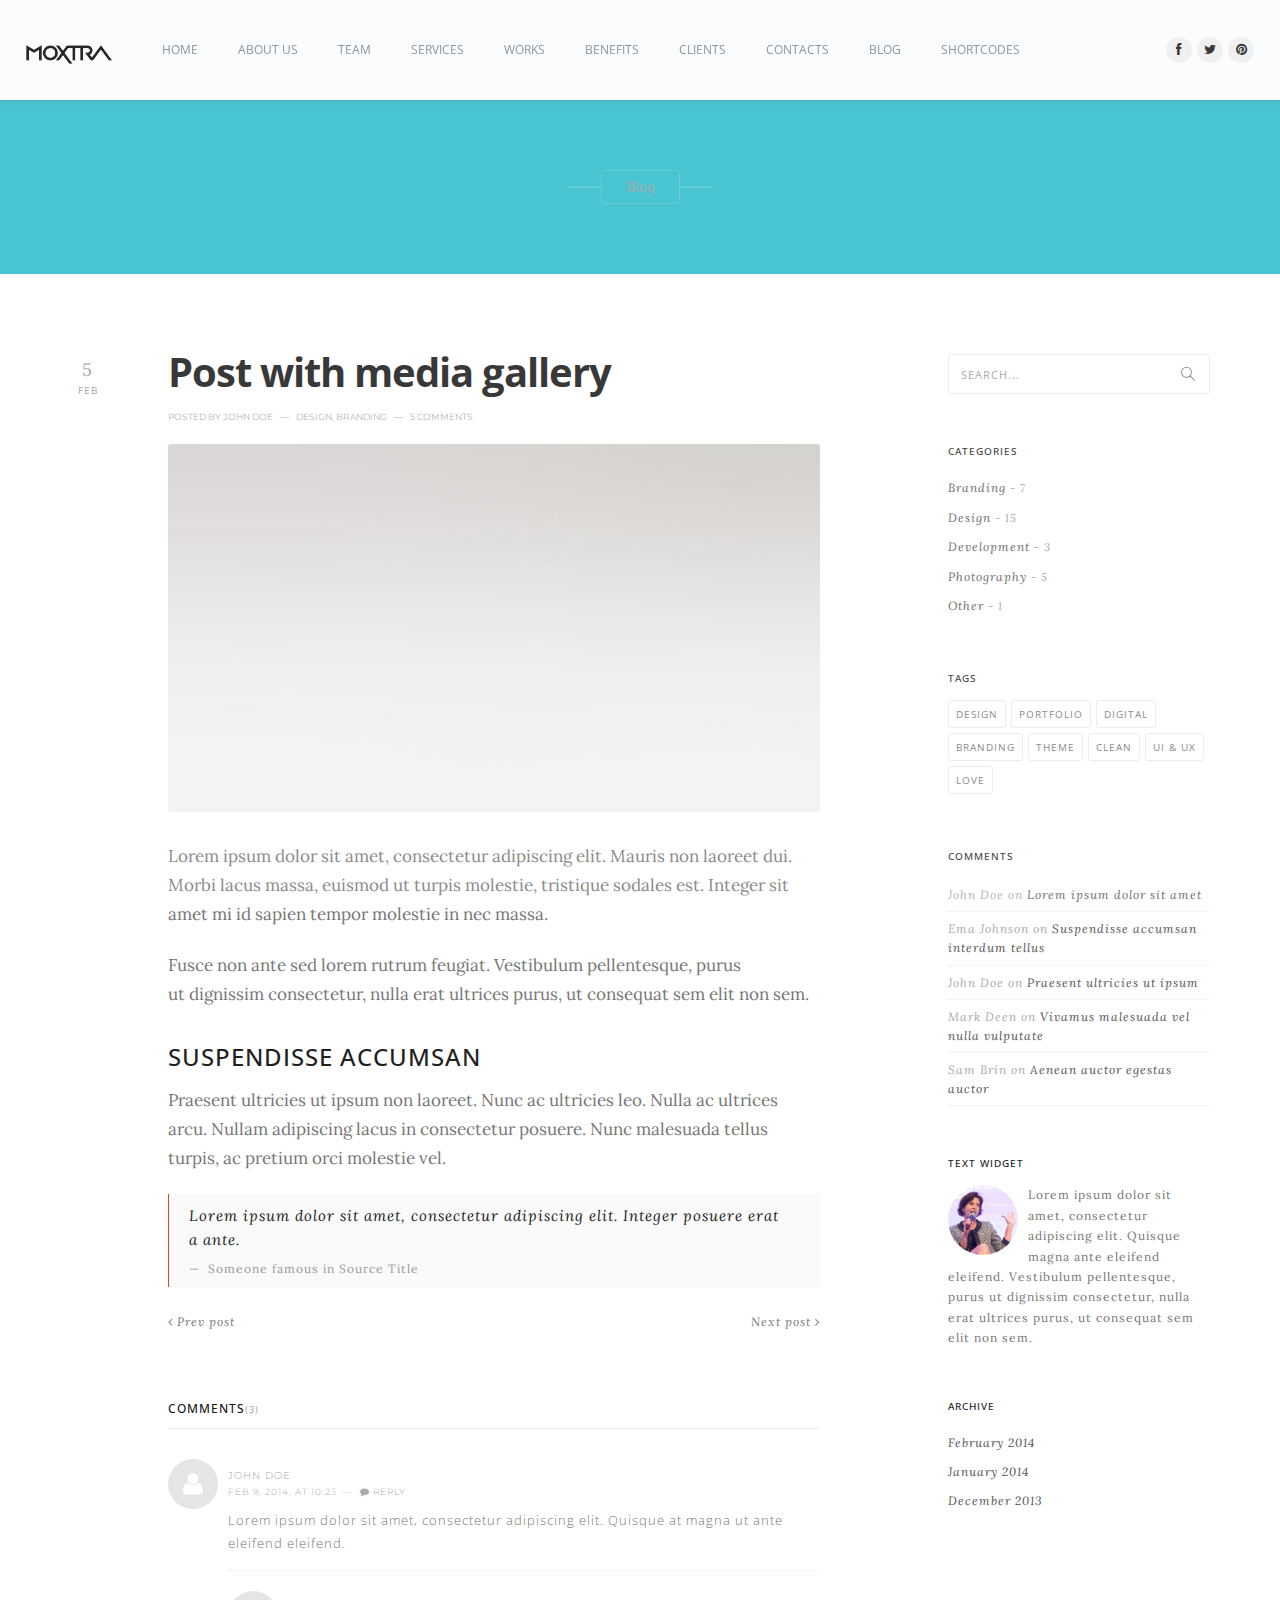
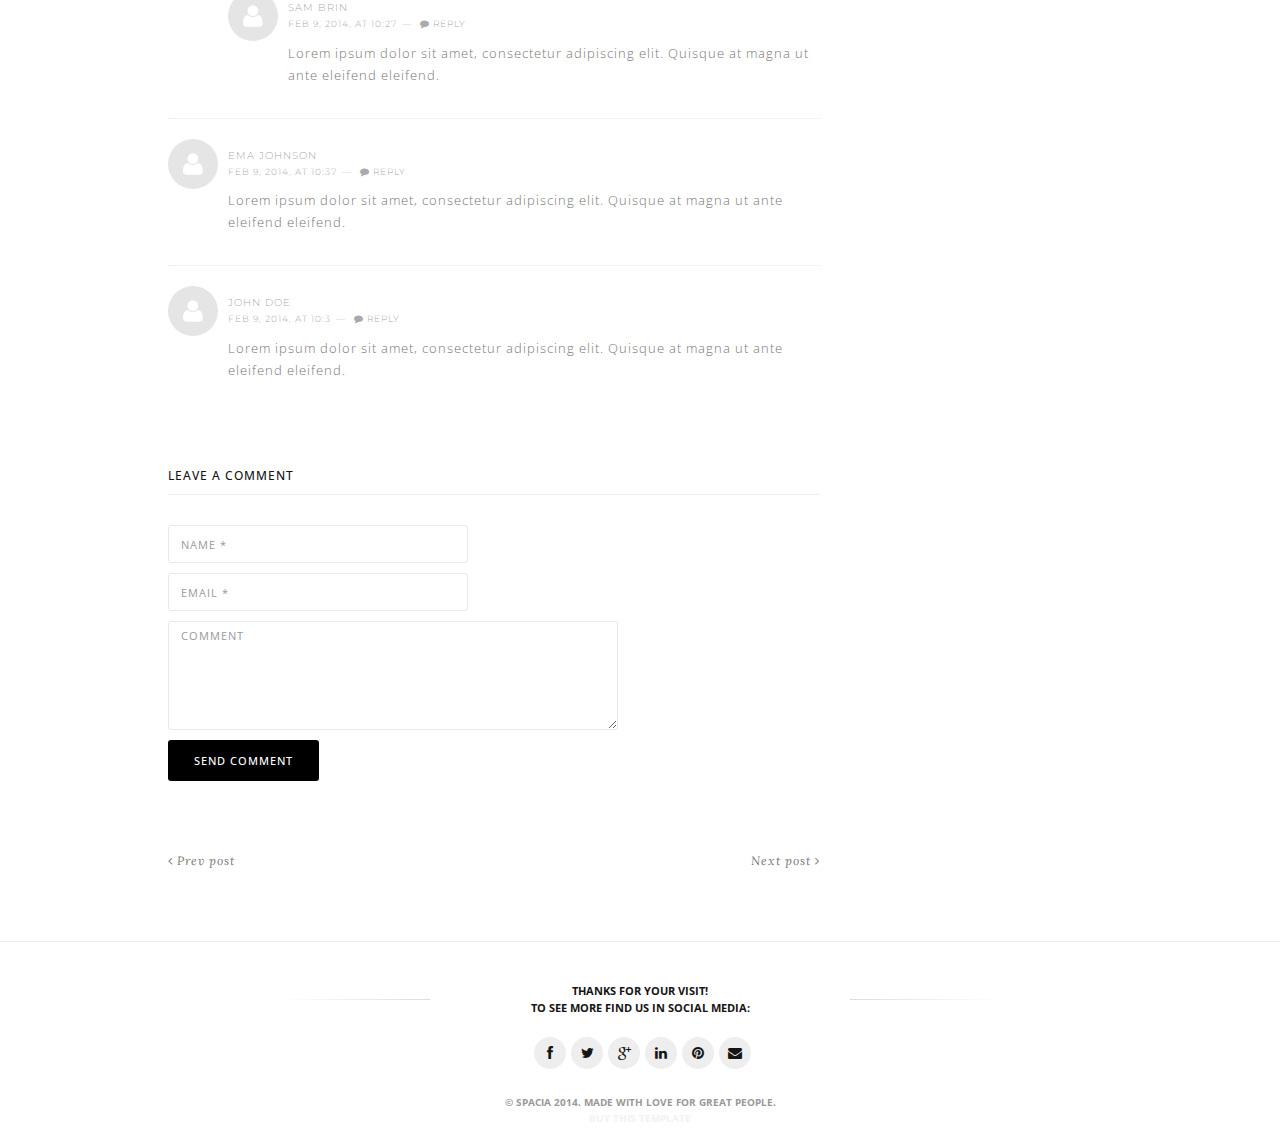
<file: www/blog-post.html>
<!DOCTYPE html>
<html>
    <head>
    	
        <title>Spacia</title>
        <meta name="description" content="Spacia">
        <meta name="keywords" content="Spacia">
        <meta name="author" content="Roman Kirichik">
        <meta charset="utf-8">
        <!--[if IE]><meta http-equiv='X-UA-Compatible' content='IE=edge,chrome=1'><![endif]-->
        <meta name="viewport" content="width=device-width, initial-scale=1.0, minimum-scale=1.0, maximum-scale=1.0, user-scalable=no">
        
		<!-- Favicons -->
        <link rel="shortcut icon" href="images/favicon.png">
        <link rel="apple-touch-icon" href="images/apple-touch-icon.png">
        <link rel="apple-touch-icon" sizes="72x72" href="images/apple-touch-icon-72x72.png">
        <link rel="apple-touch-icon" sizes="114x114" href="images/apple-touch-icon-114x114.png">
        
		<!-- CSS -->
        <link rel="stylesheet" href="css/bootstrap.min.css"><!-- / bootstrap styles -->
        <link rel="stylesheet" href="css/style.css"><!-- / template styles -->
		<link rel="stylesheet" href="css/style-responsive.css"><!-- / responsive styles -->
		<link rel="stylesheet" href="css/jquery.bxslider.css"><!-- / bxslider styles -->
		
		<!-- CSS Configuration File-->
		<link rel="stylesheet" href="css/config.css">
		
	    <!-- Icons Fonts -->
        <link rel="stylesheet" href="css/font-awesome.min.css">
        <link rel="stylesheet" href="css/simple-line-icons.css">
		
    </head>
    <body>
    	
        <!-- Page Loader -->
        <div class="page-loader">
            <b></b>
        </div>
        <!-- End Page Loader -->
		
		<!-- Page Wrap -->
        <div class="page">
        	
            <!-- Navigation panel -->
            <nav class="main-nav stick-fixed">
                <div class="full-wrapper relative clearfix">
                	
                    <!-- Logo ( * your text or image into link tag *) -->
                    <div class="nav-logo-wrap">
                        <a href="#home" class="logo dark"><img src="images/logo-dark.png" width="86" height="27" alt="" /></a>
                    </div>
					
					<div class="mobile-nav"><i class="fa fa-bars"></i></div>
					
					<!-- Main Menu -->
            		<div class="inner-nav desktop-nav">            			               
                    	<ul class="clearlist scroll-nav">
                    		<li><a href="index.html#home">Home</a></li>
                        	<li><a href="index.html#about-us">About us</a></li>
                        	<li><a href="index.html#team">Team</a></li>
							<li><a href="index.html#services">Services</a></li>
							<li><a href="index.html#works">Works</a></li>
							<li><a href="index.html#benefits">Benefits</a></li>
							<li><a href="index.html#clients">Clients</a></li>
							<li><a href="index.html#contacts">Contacts</a></li>
                        	<li class="active"><a href="blog.html">Blog</a></li>
							<li><a href="shortcodes.html">Shortcodes</a></li>
                    	</ul>
					</div>
					
                    <div class="nav-social-links right">
                        <a href="#" title="Facebook"><i class="fa fa-facebook"></i></a>
                        <a href="#" title="Twitter"><i class="fa fa-twitter"></i></a>
						<a href="#" title="Pinterest"><i class="fa fa-pinterest"></i></a>
                    </div>
				
				</div>
            </nav>		
			<!-- End Navigation panel -->
			
			<!-- Shortcodes Heading -->
			<section style="background-image: url(images/full-width-images/section-bg-3.jpg);" class="small-section dark-bg image-bg">
                <div class="bg-overlay-2">
                </div>
                <div class="container bg-content">
                    <div class="row">
                        <div class="col-md-8 col-md-offset-2 col-lg-8 col-lg-offset-2">
                        	
							<div class="section-title margin-bot-null">
                        		Blog
                        	</div>							
                            
						</div>
                    </div>
                </div>
            </section>
			<!-- End Shortcodes Heading -->

			
            <!-- Blog Container -->
			
            <div class="container blog-container">
                <div class="row">
                	
                    <!-- Content -->
                    <div class="col-sm-7 col-sm-offset-1">
                    	
						<!-- Post -->
                        <div class="blog-item">
                        	
                        	<!-- Date -->
                        	<div class="blog-item-date"><span class="date-num">5</span>Feb</div>
							
							
							
							<!-- Post Title -->
                            <h1 class="blog-item-title animate">Post with media gallery</h1>
                            
							<!-- Author, Categories, Comments -->
							<div class="blog-item-data">
                            	Posted by <a href="#">John Doe</a> <span class="separator">&mdash;</span> <a href="">Design</a>, <a href="#">Branding</a> <span class="separator">&mdash;</span> <a href="#">5&nbsp;Comments</a>
                            </div>
							
							<!-- Media Gallery -->
							<div class="blog-media">
								<ul class="clearlist blog-slider">
									<li><img src="images/portfolio/projects-1-0.jpg" alt="" /></li>
									<li><img src="images/portfolio/projects-1-2.jpg" alt="" /></li>
                                </ul>
							</div>
							
							<!-- Text Intro -->
							<div class="blog-item-body">
								
                                <p>
                                    Lorem ipsum dolor sit amet, consectetur adipiscing elit. Mauris non laoreet dui. Morbi lacus massa, euismod ut turpis molestie, tristique sodales est. Integer sit amet mi id sapien tempor molestie in nec massa.
                                </p>
								
								<p>
                                    Fusce non ante sed lorem rutrum feugiat. Vestibulum pellentesque, purus ut&nbsp;dignissim consectetur, nulla erat ultrices purus, ut&nbsp;consequat sem elit non sem.
                                </p>
								
								<h3 class="uppercase">Suspendisse accumsan</h3>
								
								<p>Praesent ultricies ut ipsum non laoreet. Nunc ac ultricies leo. Nulla ac ultrices arcu. Nullam adipiscing lacus in consectetur posuere. Nunc malesuada tellus turpis, ac pretium orci molestie vel. </p>
                                
								<blockquote>
                                    <p>
                                        Lorem ipsum dolor sit amet, consectetur adipiscing elit. Integer posuere erat a&nbsp;ante.
                                    </p>
                                    <footer>
                                        Someone famous in 
                                        <cite title="Source Title">
                                            Source Title
                                        </cite>
                                    </footer>
                                </blockquote>
								
							</div>
							
							<!-- Prev/Next Post -->
							<div class="blog-item-foot clearfix">
								<a href="#" class="blog-item-more left"><i class="fa fa-angle-left"></i>&nbsp;Prev post</a>
								<a href="#" class="blog-item-more right">Next post&nbsp;<i class="fa fa-angle-right"></i></a>
							</div>
							<!-- End Prev/Next Post -->
							
                        </div>
						<!-- End Post -->
						
						<!-- Comments -->
                        <div class="margin-bot">
                            <h6 class="blog-page-title uppercase">Comments<small>(3)</small></h6>
							
                            <ul class="media-list text comment-list">
                            	
                                <!-- Comment Item -->
                                <li class="media comment-item">
                                	
                                    <a class="pull-left" href="#"><img class="media-object comment-avatar" src="images/user-avatar.png" alt="" width="50" height="50"></a>
                                    
									<div class="media-body">
										
                                        <div class="comment-item-data">
                                            <div class="comment-author">
                                                <a href="#">John Doe</a>
                                            </div>
                                            Feb 9, 2014, at 10:23<span class="separator">&mdash;</span>
                                            <a href="#"><i class="fa fa-comment"></i>&nbsp;Reply</a>
                                        </div>
										
                                        <p>
                                            Lorem ipsum dolor sit amet, consectetur adipiscing elit. Quisque at magna ut ante eleifend eleifend.
                                        </p>
										
                                        <!-- Comment of second level -->
                                        <div class="media comment-item">
                                            
											<a class="pull-left" href="#"><img class="media-object comment-avatar" src="images/user-avatar.png" alt=""></a>
                                            
											<div class="media-body">
												
                                                <div class="comment-item-data">
                                                    <div class="comment-author">
                                                        <a href="#">Sam Brin</a>
                                                    </div>
                                                    Feb 9, 2014, at 10:27<span class="separator">&mdash;</span>
                                                    <a href="#"><i class="fa fa-comment"></i>&nbsp;Reply</a>
                                                </div>
                                                
												<p>
                                                    Lorem ipsum dolor sit amet, consectetur adipiscing elit. Quisque at magna ut ante eleifend eleifend.
                                                </p>
												
                                            
											</div>
											
                                        </div>
                                        <!-- End Comment of second level -->
										
                                    </div>
									
                                </li>
                                <!-- End Comment Item -->
								
								<!-- Comment Item -->
                                <li class="media comment-item">
                                    
									<a class="pull-left" href="#"><img class="media-object comment-avatar" src="images/user-avatar.png" alt=""></a>
                                    
									<div class="media-body">
                                        
										<div class="comment-item-data">
                                            <div class="comment-author">
                                                <a href="#">Ema Johnson</a>
                                            </div>
                                            Feb 9, 2014, at 10:37<span class="separator">&mdash;</span>
                                            <a href="#"><i class="fa fa-comment"></i>&nbsp;Reply</a>
                                        </div>
                                        
										<p>
                                            Lorem ipsum dolor sit amet, consectetur adipiscing elit. Quisque at magna ut ante eleifend eleifend.
                                        </p>
										
                                    </div>
									
                                </li>
                                <!-- End Comment Item -->
								
								<!-- Comment Item -->
                                <li class="media comment-item">
                                    
									<a class="pull-left" href="#"><img class="media-object comment-avatar" src="images/user-avatar.png" alt=""></a>
                                    
									<div class="media-body">
                                        
										<div class="comment-item-data">
                                            <div class="comment-author">
                                                <a href="#">John Doe</a>
                                            </div>
                                            Feb 9, 2014, at 10:3<span class="separator">&mdash;</span>
                                            <a href="#"><i class="fa fa-comment"></i>&nbsp;Reply</a>
                                        </div>
                                        
										<p>
                                            Lorem ipsum dolor sit amet, consectetur adipiscing elit. Quisque at magna ut ante eleifend eleifend.
                                        </p>
										
                                    </div>
									
                                </li>
                                <!-- End Comment Item -->
								
                            </ul>
							
                        </div>
						<!-- End Comments -->
						
						
						<!-- Add Comment -->
						<div class="margin-bot">
							
                            <h6 class="blog-page-title uppercase">Leave a comment</h6>
							
							<!-- Form -->
                            <form method="post" action="" id="form" role="form" class="form">
                                
								<!-- Name -->
                                <div class="form-group" style="max-width: 300px;">
                                    <input type="text" name="name" id="name" class="form-control" placeholder="Name *" min="3" max="100" required>
                                </div>
								
								<!-- Email -->
                                <div class="form-group" style="max-width: 300px;">
                                    <input type="email" name="email" id="email" class="form-control" id="" placeholder="Email *" min="5" max="100" required>
                                </div>
								
								<!-- Comment -->
                                <div class="form-group" style="max-width: 450px;">
                                    <textarea name="text" id="text" class="form-control" rows="6" placeholder="Comment" min="5" max="400"></textarea>
                                </div>
                                
								<!-- Send Button -->
                                <button type="submit" class="btn btn-spacia btn-medium">
                                    Send comment
                                </button>
								
                            </form>
							<!-- End Form -->
								
						</div>
						<!-- End Add Comment -->
						
						<!-- Prev/Next Post -->
							<div class="blog-item-foot clearfix">
								<a href="#" class="blog-item-more left"><i class="fa fa-angle-left"></i>&nbsp;Prev post</a>
								<a href="#" class="blog-item-more right">Next post&nbsp;<i class="fa fa-angle-right"></i></a>
							</div>
						<!-- End Prev/Next Post -->
						
					</div>
					<!-- End Content -->
					
					<!-- Sidebar -->
					<div class="col-sm-3 col-sm-offset-1 sidebar">
						
						<!-- Search Widget -->
                        <div class="widget">
                            <form class="form-inline form" role="form">
                                <div class="search-wrap">
                                	<button class="search-button animate" type="submit" title="Start Search"><span class="icon-magnifier"></span></button>
                                    <input type="text" class="form-control search-field" placeholder="Search...">
								</div>
                            </form>
                        </div>
						<!-- End Search Widget -->
						
						
						<!-- Widget -->
						<div class="widget">
							<h5 class="widget-title">Categories</h5>
							<div class="widget-body">
								<ul class="clearlist widget-menu">
									<li><a href="#" title="">Branding</a> <small>- 7</small></li>
									<li><a href="#" title="">Design</a> <small>- 15</small></li>
									<li><a href="#" title="">Development</a> <small>- 3</small></li>
									<li><a href="#" title="">Photography</a> <small>- 5</small></li>
									<li><a href="#" title="">Other</a> <small>- 1</small></li>
								</ul>
							</div>
						</div>
						<!-- End Widget -->
						
						
						<!-- Widget -->
						<div class="widget">
							<h5 class="widget-title">Tags</h5>
                            <div class="widget-body">
                                <div class="tags">
                                	<a href="">Design</a>
									<a href="">Portfolio</a>
									<a href="">Digital</a>
									<a href="">Branding</a>
									<a href="">Theme</a>
									<a href="">Clean</a>
									<a href="">UI & UX</a>
									<a href="">Love</a>
                                </div>
                            </div>
						</div>
						<!-- End Widget -->
						
						
						<!-- Widget -->
						<div class="widget">
							<h5 class="widget-title">Comments</h5>
							<div class="widget-body">
								<ul class="clearlist widget-posts">
									<li>John Doe on <a href="#" title="">Lorem ipsum dolor sit amet</a></li>
									<li>Ema Johnson on <a href="#" title="">Suspendisse accumsan interdum tellus</a></li>
									<li>John Doe on <a href="#" title="">Praesent ultricies ut ipsum</a></li>
									<li>Mark Deen on <a href="#" title="">Vivamus malesuada vel nulla vulputate</a></li>
									<li>Sam Brin on <a href="#" title="">Aenean auctor egestas auctor</a></li>
								</ul>
							</div>
						</div>
						<!-- End Widget -->
						
						
						<!-- Widget -->
						<div class="widget">
							<h5 class="widget-title">Text widget</h5>
                            <div class="widget-body">
                                <div class="widget-text clearfix">
                                	<img src="images/team/team-1.jpg" alt="" width="70" height="70" class="img-circle left" style="margin: 0 10px 10px 0;">
                                    Lorem ipsum dolor sit amet, consectetur adipiscing elit. Quisque magna ante eleifend eleifend.  
									Vestibulum pellentesque, purus ut dignissim consectetur, nulla erat ultrices purus, ut consequat sem elit non sem.
								</div>
                            </div>
						</div>
						<!-- End Widget -->
						
						
						<!-- Widget -->
						<div class="widget">
							<h5 class="widget-title">Archive</h5>
							<div class="widget-body">
								<ul class="clearlist widget-menu">
									<li><a href="#" title="">February 2014</a></li>
									<li><a href="#" title="">January 2014</a></li>
									<li><a href="#" title="">December 2013</a></li>
								</ul>
							</div>
						</div>
						<!-- End Widget -->
						
					</div>
					<!-- End Sidebar -->
					
				</div>
			</div>
            
            <!-- End Blog Container -->
			
			<hr />
			<!-- Foter -->
            <footer class="footer">
                <div class="full-wrapper">
                	
                    <!-- Footer Text -->
                    <div class="footer-text">
                        Thanks for your visit!
                        <br/>
                        To&nbsp;see more find&nbsp;us in&nbsp;social media:
                    </div>
                    <!-- End Footer Text -->
					
					<!-- Social Links -->
                    <div class="footer-social-links">
                        <div class="social-links">
                            <a href="#" title="Facebook"><i class="fa fa-facebook"></i></a>
                            <a href="#" title="Twitter"><i class="fa fa-twitter"></i></a>
                            <a href="#" title="Google+"><i class="fa fa-google-plus"></i></a>
                            <a href="#" title="LinkedIn+"><i class="fa fa-linkedin"></i></a>
                            <a href="#" title="Pinterest"><i class="fa fa-pinterest"></i></a>
                            <a href="#" title="E-mail"><i class="fa fa-envelope"></i></a>
                        </div>
                    </div>
                    <!-- End Social Links -->
					
					<!-- Copyright -->
                    <div class="footer-copy">
                        &copy;&nbsp;Spacia 2014. Made with love for great people.
                        <br/>
                        <a href="">Buy This Template</a>
                    </div>
                    <!-- End Copyright -->
					
                </div>
            </footer>
			<!-- End Foter -->
			
        </div>
		<!-- End Page Wrap -->
		
		
		
		<!-- JS -->
        <script src="js/jquery-1.9.1.min.js"></script>	
		<script src="js/jquery-migrate-1.2.1.min.js">
        </script>	  
        <script src="js/jquery.easing.1.3.js">
        </script>        
        <script src="js/bootstrap.min.js">
        </script>
		<script src="js/jquery.smooth-scroll.js">
        </script>	
		<script src="js/jquery.scrollTo.min.js"></script>
		<script src="js/jquery.localScroll.min.js">
        </script>	
		<script src="js/jquery.viewport.mini.js">
        </script>
        <script src="js/jquery.countTo.js">
        </script>
		<script src="js/jquery.appear.js">
        </script>
        <script src="js/jquery.ba-hashchange.min.js">
        </script>
        <script src="js/jquery.fittext.js">
        </script>
        <script src="js/jquery.sticky.js">
        </script>
		<script src="js/jquery.parallax-1.1.3.js">
        </script>
		<script src="js/jquery.fitvids.js">
        </script>
		<script src="js/jquery.bxslider.min.js">
        </script>
		<script src="js/jquery.mixitup.min.js">
        </script>		
		<script src="twitter/jquery.tweet.min.js"></script>
		<script src="http://maps.google.com/maps/api/js?sensor=false"></script>
		<script src="js/initmap.min.js"></script>
        <script src="js/all.js">
        </script>
		<!--[if lt IE 10]>
            <script src="js/placeholder.js"></script> 
        <![endif]-->
    </body>
</html>
</file>
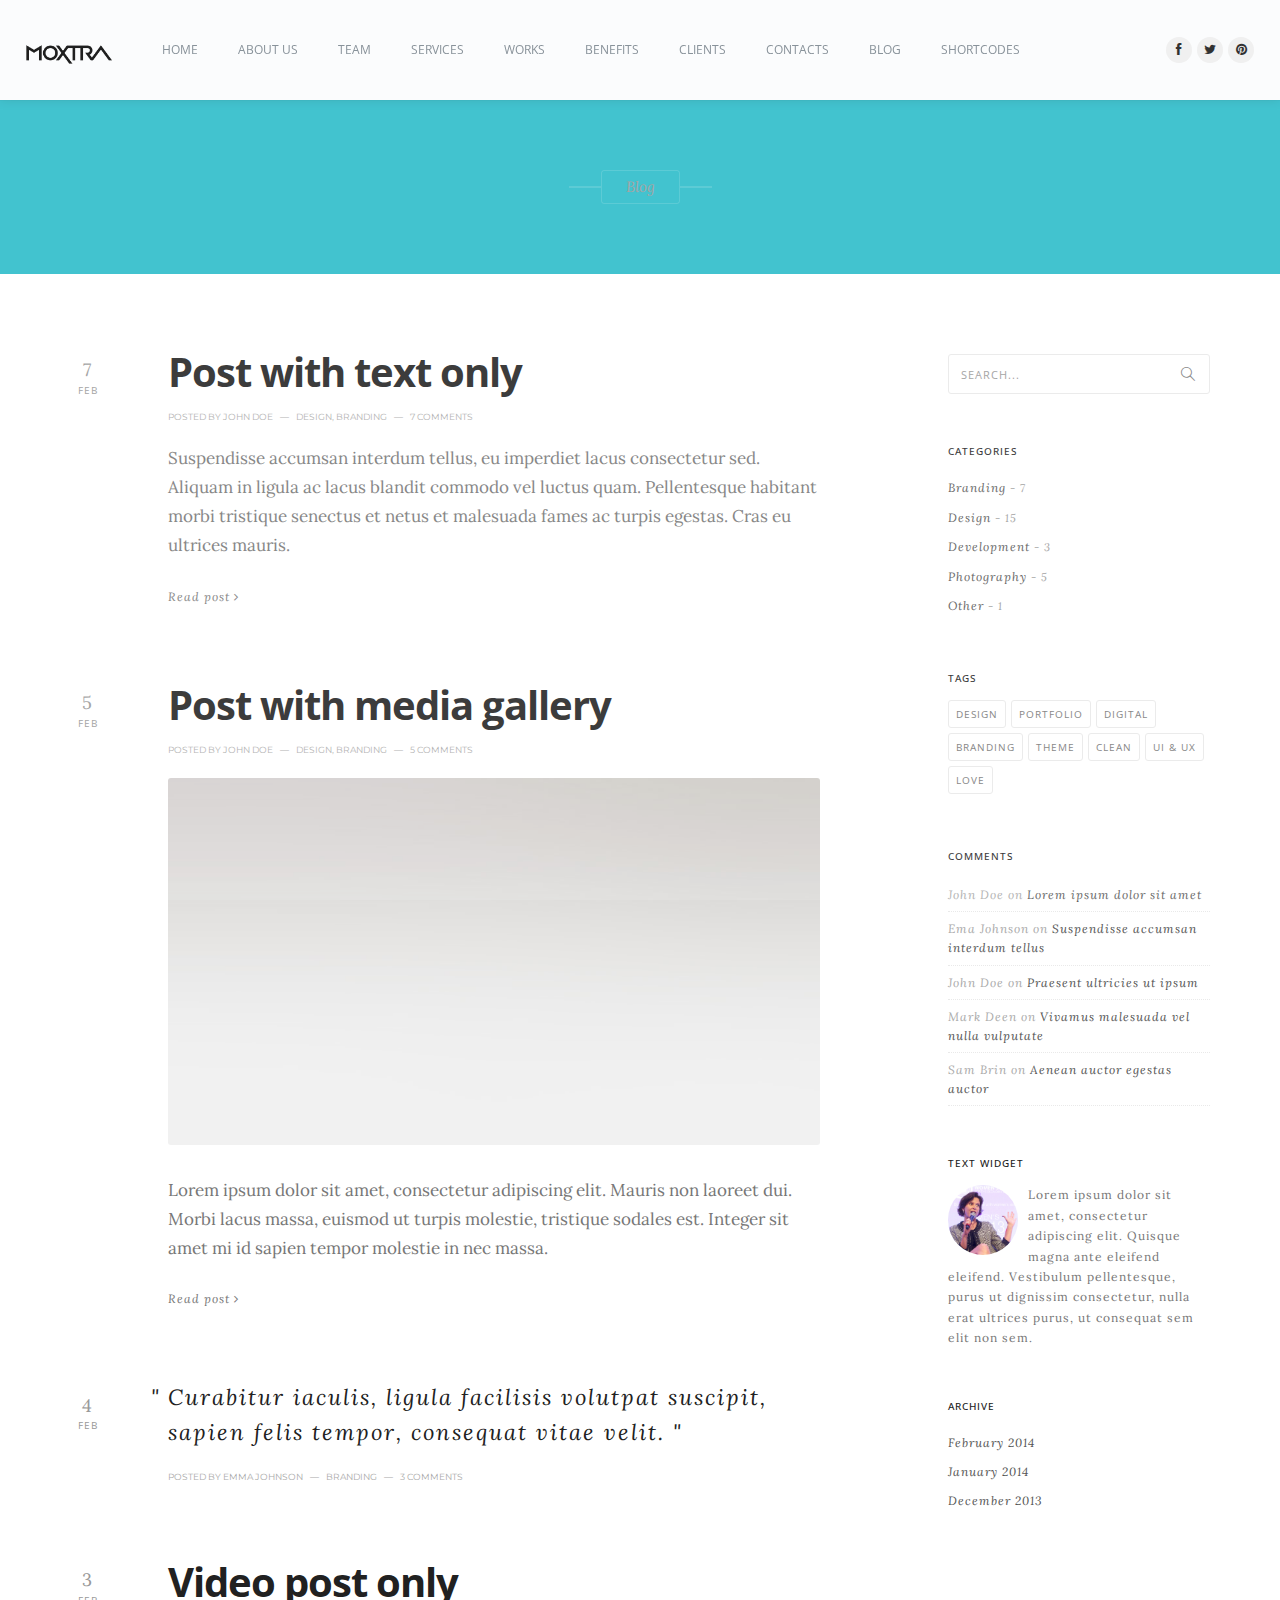
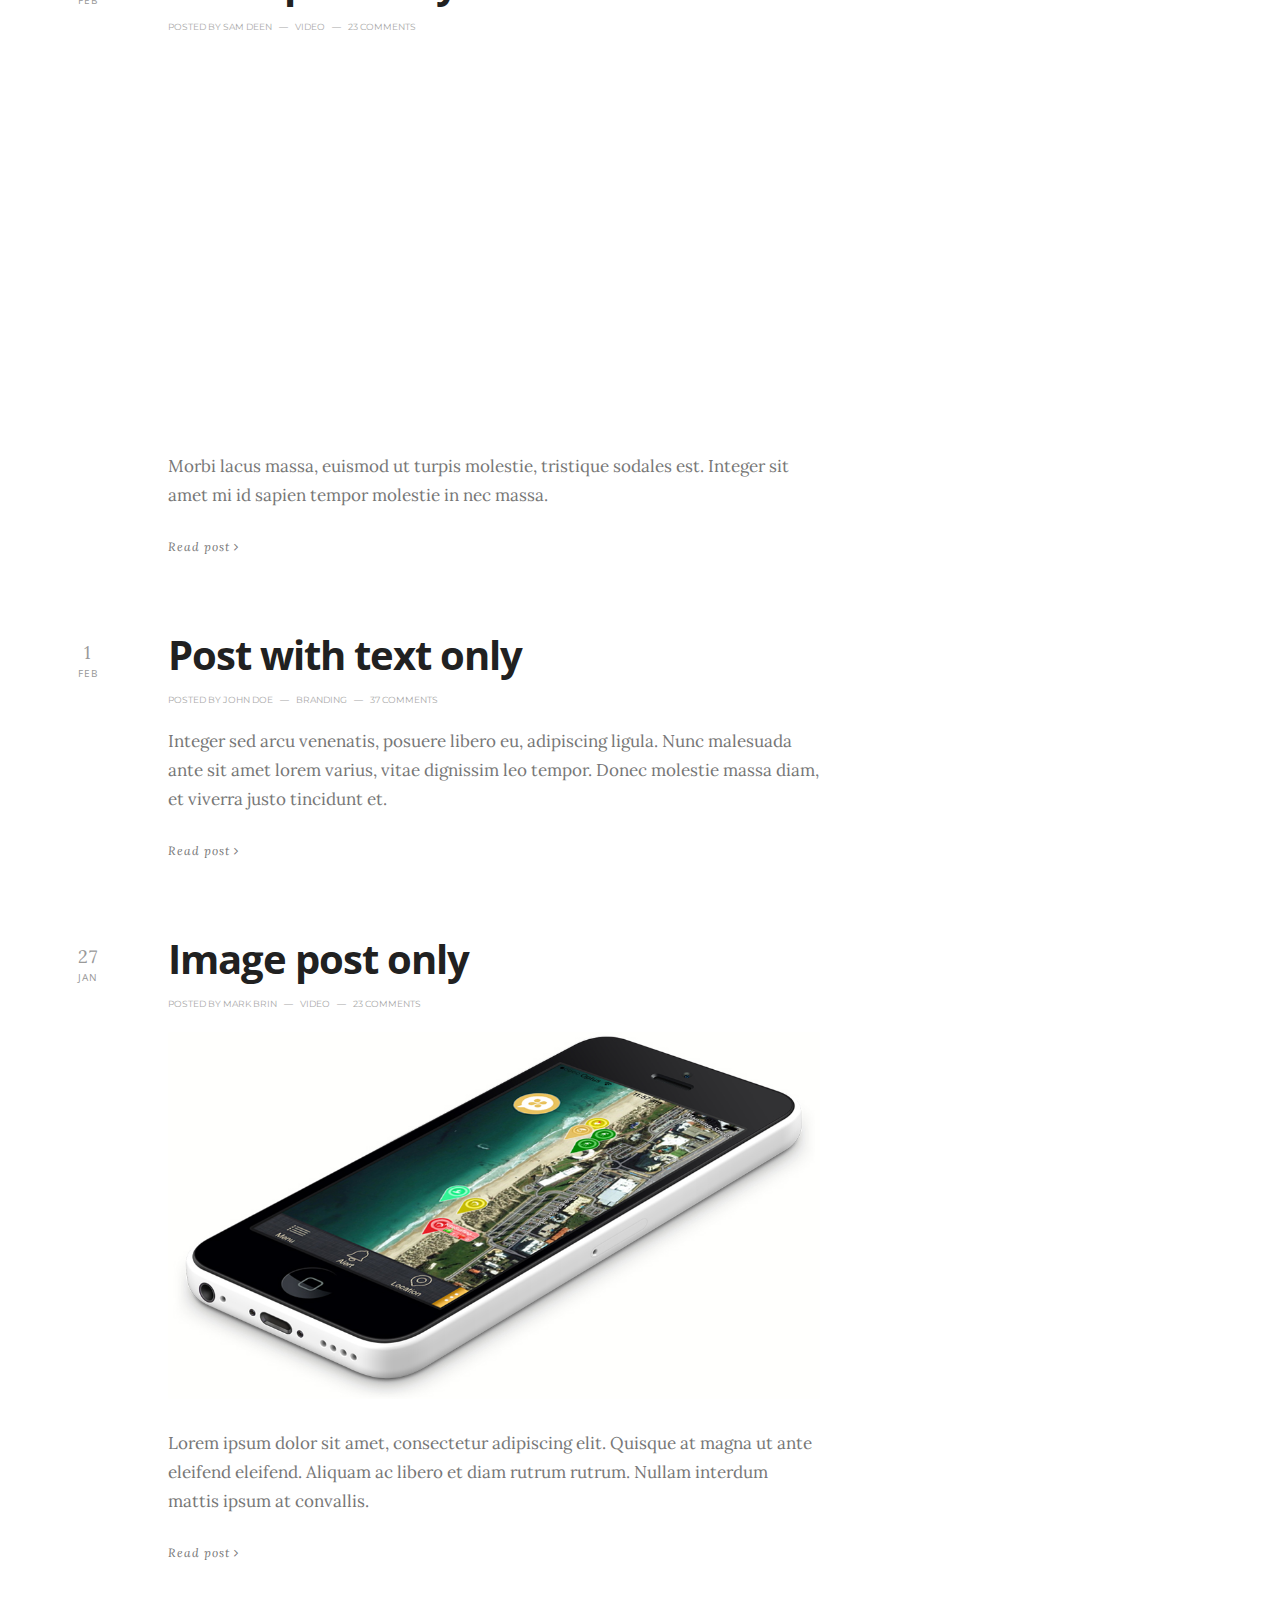
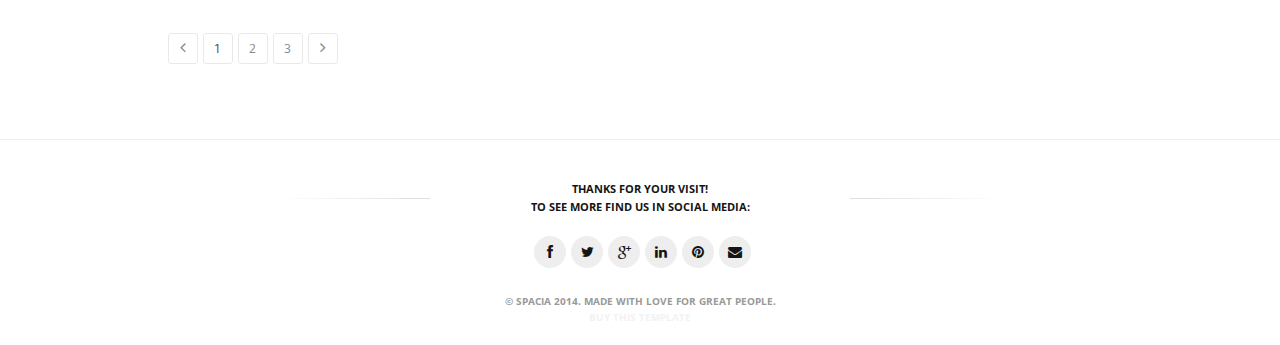
<file: www/blog.html>
<!DOCTYPE html>
<html>
    <head>
    	
        <title>Spacia</title>
        <meta name="description" content="Spacia">
        <meta name="keywords" content="Spacia">
        <meta name="author" content="Roman Kirichik">
        <meta charset="utf-8">
        <!--[if IE]><meta http-equiv='X-UA-Compatible' content='IE=edge,chrome=1'><![endif]-->
        <meta name="viewport" content="width=device-width, initial-scale=1.0, minimum-scale=1.0, maximum-scale=1.0, user-scalable=no">
        
		<!-- Favicons -->
        <link rel="shortcut icon" href="images/favicon.png">
        <link rel="apple-touch-icon" href="images/apple-touch-icon.png">
        <link rel="apple-touch-icon" sizes="72x72" href="images/apple-touch-icon-72x72.png">
        <link rel="apple-touch-icon" sizes="114x114" href="images/apple-touch-icon-114x114.png">
        
		<!-- CSS -->
        <link rel="stylesheet" href="css/bootstrap.min.css"><!-- / bootstrap styles -->
        <link rel="stylesheet" href="css/style.css"><!-- / template styles -->
		<link rel="stylesheet" href="css/style-responsive.css"><!-- / responsive styles -->
		<link rel="stylesheet" href="css/jquery.bxslider.css"><!-- / bxslider styles -->
		
		<!-- CSS Configuration File-->
		<link rel="stylesheet" href="css/config.css">
		
	    <!-- Icons Fonts -->
        <link rel="stylesheet" href="css/font-awesome.min.css">
        <link rel="stylesheet" href="css/simple-line-icons.css">
		
    </head>
    <body>
    	
        <!-- Page Loader -->
        <div class="page-loader">
            <b></b>
        </div>
        <!-- End Page Loader -->
		
		<!-- Page Wrap -->
        <div class="page">
        	
            <!-- Navigation panel -->
            <nav class="main-nav stick-fixed">
                <div class="full-wrapper relative clearfix">
                	
                    <!-- Logo ( * your text or image into link tag *) -->
                    <div class="nav-logo-wrap">
                        <a href="#home" class="logo dark"><img src="images/logo-dark.png" width="86" height="27" alt="" /></a>
                    </div>
					
					<div class="mobile-nav"><i class="fa fa-bars"></i></div>
					
					<!-- Main Menu -->
            		<div class="inner-nav desktop-nav">            			               
                    	<ul class="clearlist scroll-nav">
                    		<li><a href="index.html#home">Home</a></li>
                        	<li><a href="index.html#about-us">About us</a></li>
                        	<li><a href="index.html#team">Team</a></li>
							<li><a href="index.html#services">Services</a></li>
							<li><a href="index.html#works">Works</a></li>
							<li><a href="index.html#benefits">Benefits</a></li>
							<li><a href="index.html#clients">Clients</a></li>
							<li><a href="index.html#contacts">Contacts</a></li>
                        	<li class="active"><a href="blog.html">Blog</a></li>
							<li><a href="shortcodes.html">Shortcodes</a></li>
                    	</ul>
					</div>
					
                    <div class="nav-social-links right">
                        <a href="#" title="Facebook"><i class="fa fa-facebook"></i></a>
                        <a href="#" title="Twitter"><i class="fa fa-twitter"></i></a>
						<a href="#" title="Pinterest"><i class="fa fa-pinterest"></i></a>
                    </div>
				
				</div>
            </nav>		
			<!-- End Navigation panel -->
			
			<!-- Heading -->
			<section style="background-image: url(images/full-width-images/section-bg-3.jpg);" class="small-section dark-bg image-bg">
                <div class="bg-overlay-2">
                </div>
                <div class="container bg-content">
                    <div class="row">
                        <div class="col-md-8 col-md-offset-2 col-lg-8 col-lg-offset-2">
                        	
							<div class="section-title margin-bot-null">
                        		Blog
                        	</div>							
                            
						</div>
                    </div>
                </div>
            </section>
			<!-- End Heading -->

			
            <!-- Blog Container -->
			
            <div class="container blog-container">
                <div class="row">
                	
                    <!-- Content -->
                    <div class="col-sm-7 col-sm-offset-1">
                    	
						<!-- Post -->
                        <div class="blog-item">
                        	
							<!-- Date -->
                        	<div class="blog-item-date"><span class="date-num">7</span>Feb</div>
                            
							<!-- Post Title -->
							<h2 class="blog-item-title animate"><a href="blog-post.html">Post with text only</a></h2>
                            
							<!-- Author, Categories, Comments -->
							<div class="blog-item-data">
                            	Posted by <a href="#">John Doe</a> <span class="separator">&mdash;</span> <a href="">Design</a>, <a href="#">Branding</a> <span class="separator">&mdash;</span> <a href="#">7&nbsp;Comments</a>
                            </div>
							
							<!-- Text Intro -->
							<div class="blog-item-body">
                                <p>
                                    Suspendisse accumsan interdum tellus, eu imperdiet lacus consectetur sed. Aliquam in ligula ac lacus blandit commodo vel luctus quam. Pellentesque habitant morbi tristique senectus et netus et malesuada fames ac turpis egestas. Cras eu ultrices mauris. 
                                </p>
                            </div>
							
							<!-- Read More Link -->
							<div class="blog-item-foot">
								<a href="blog-post.html" class="blog-item-more">Read post <i class="fa fa-angle-right"></i></a>
							</div>
							
                        </div>
						<!-- End Post -->
						
                    	
						<!-- Post -->
                        <div class="blog-item">
                        	
                        	<!-- Date -->
                        	<div class="blog-item-date"><span class="date-num">5</span>Feb</div>
							
							<!-- Post Title -->
                            <h2 class="blog-item-title animate"><a href="blog-post.html">Post with media gallery</a></h2>
                            
							<!-- Author, Categories, Comments -->
							<div class="blog-item-data">
                            	Posted by <a href="#">John Doe</a> <span class="separator">&mdash;</span> <a href="">Design</a>, <a href="#">Branding</a> <span class="separator">&mdash;</span> <a href="#">5&nbsp;Comments</a>
                            </div>
							
							<!-- Media Gallery -->
							<div class="blog-media">
								<ul class="clearlist blog-slider">
									<li><img src="images/portfolio/projects-1-0.jpg" alt="" /></li>
									<li><img src="images/portfolio/projects-1-2.jpg" alt="" /></li>
                                </ul>
							</div>
							
							<!-- Text Intro -->
							<div class="blog-item-body">
                                <p>
                                    Lorem ipsum dolor sit amet, consectetur adipiscing elit. Mauris non laoreet dui. Morbi lacus massa, euismod ut turpis molestie, tristique sodales est. Integer sit amet mi id sapien tempor molestie in nec massa.
                                </p>
							</div>
							
							<!-- Read More Link -->
							<div class="blog-item-foot">
								<a href="blog-post.html" class="blog-item-more">Read post <i class="fa fa-angle-right"></i></a>
							</div>
							
                        </div>
						<!-- End Post -->
						
						
						<!-- Post -->
                        <div class="blog-item">
                        	
							<!-- Date -->
                        	<div class="blog-item-date"><span class="date-num">4</span>Feb</div>
                            
							<!-- Blockquote -->
							<blockquote class="blog-item-q">
                                <p>
                                    <a href="blog-post.html">Curabitur iaculis, ligula facilisis volutpat suscipit, sapien felis tempor, consequat vitae velit.</a>
                                </p>
                            </blockquote>
							<!-- End Blockquote -->
							
							<!-- Author, Categories, Comments -->
							<div class="blog-item-data">
                            	Posted by <a href="#">Emma Johnson</a> <span class="separator">&mdash;</span> <a href="#">Branding</a> <span class="separator">&mdash;</span> <a href="#">3&nbsp;Comments</a>
                            </div>
							
                        </div>
						<!-- End Post -->
						
						
						<!-- Post -->
                        <div class="blog-item">
                        	
                        	<!-- Date -->
                        	<div class="blog-item-date"><span class="date-num">3</span>Feb</div>
							
							
							
							<!-- Post Title -->
                            <h2 class="blog-item-title animate"><a href="blog-post.html">Video post only</a></h2>
                            
							<!-- Author, Categories, Comments -->
							<div class="blog-item-data">
                            	Posted by <a href="#">Sam Deen</a> <span class="separator">&mdash;</span> <a href="">Video</a> <span class="separator">&mdash;</span> <a href="#">23&nbsp;Comments</a>
                            </div>
							
							<!-- Media Gallery -->
                            <div class="blog-media">
                                <iframe src="http://player.vimeo.com/video/37066208?title=0&amp;byline=0&amp;portrait=0&amp;color=ffffff" width="1000" height="563" frameborder="0" webkitallowfullscreen mozallowfullscreen allowfullscreen>
                                </iframe>
                            </div>
							
							<!-- Text Intro -->
							<div class="blog-item-body">
                                <p>
                                    Morbi lacus massa, euismod ut turpis molestie, tristique sodales est. Integer sit amet mi id sapien tempor molestie in nec massa.
                                </p>
							</div>
							
							<!-- Read More Link -->
							<div class="blog-item-foot">
								<a href="blog-post.html" class="blog-item-more">Read post <i class="fa fa-angle-right"></i></a>
							</div>
							
                        </div>
						<!-- End Post -->
						
						
						<!-- Post -->
                        <div class="blog-item">
                        	
							<!-- Date -->
                        	<div class="blog-item-date"><span class="date-num">1</span>Feb</div>
                            
							<!-- Post Title -->
							<h2 class="blog-item-title animate"><a href="blog-post.html">Post with text only</a></h2>
                            
							<!-- Author, Categories, Comments -->
							<div class="blog-item-data">
                            	Posted by <a href="#">John Doe</a> <span class="separator">&mdash;</span> <a href="#">Branding</a> <span class="separator">&mdash;</span> <a href="#">37&nbsp;Comments</a>
                            </div>
							
							<!-- Text Intro -->
                            <div class="blog-item-body">
                                <p>
                                    Integer sed arcu venenatis, posuere libero eu, adipiscing ligula. Nunc malesuada ante sit amet lorem varius, vitae dignissim leo tempor. Donec molestie massa diam, et viverra justo tincidunt et.
                                </p>
                            </div>
							
							<!-- Read More Link -->
							<div class="blog-item-foot">
								<a href="blog-post.html" class="blog-item-more">Read post <i class="fa fa-angle-right"></i></a>
							</div>
							
                        </div>
						<!-- End Post -->
						
						<!-- Post -->
                        <div class="blog-item">
                        	
                        	<!-- Date -->
                        	<div class="blog-item-date"><span class="date-num">27</span>Jan</div>
							
							<!-- Post Title -->
                            <h2 class="blog-item-title animate"><a href="blog-post.html">Image post only</a></h2>
                            
							<!-- Author, Categories, Comments -->
							<div class="blog-item-data">
                            	Posted by <a href="#">Mark Brin</a> <span class="separator">&mdash;</span> <a href="">Video</a> <span class="separator">&mdash;</span> <a href="#">23&nbsp;Comments</a>
                            </div>
							
							<!-- Image -->
							<div class="blog-media">
								<img src="images/portfolio/projects-1-1.jpg" alt="" />
							</div>
							
							<!-- Text Intro -->
                            <div class="blog-item-body">
                                <p>
                                    Lorem ipsum dolor sit amet, consectetur adipiscing elit. Quisque at magna ut ante eleifend eleifend. Aliquam ac libero et diam rutrum rutrum. Nullam interdum mattis ipsum at convallis. 
                                </p>
                            </div>
							
							<!-- Read More Link -->
							<div class="blog-item-foot">
								<a href="blog-post.html" class="blog-item-more">Read post <i class="fa fa-angle-right"></i></a>
							</div>
							
                        </div>
						<!-- End Post -->
						
						
						<!-- Pagination -->
						<div class="pagination">
							<a href=""><i class="fa fa-angle-left"></i></a>
							<a href="" class="active">1</a>
							<a href="">2</a>
							<a href="">3</a>
							<a href=""><i class="fa fa-angle-right"></i></a>
						</div>
						<!-- End Pagination -->
						
					</div>
					<!-- End Content -->
					
					<!-- Sidebar -->
					<div class="col-sm-3 col-sm-offset-1 sidebar">
						
						<!-- Search Widget -->
                        <div class="widget">
                            <form class="form-inline form" role="form">
                                <div class="search-wrap">
                                	<button class="search-button animate" type="submit" title="Start Search"><span class="icon-magnifier"></span></button>
                                    <input type="text" class="form-control search-field" placeholder="Search...">
								</div>
                            </form>
                        </div>
						<!-- End Search Widget -->
						
						
						<!-- Widget -->
						<div class="widget">
							<h5 class="widget-title">Categories</h5>
							<div class="widget-body">
								<ul class="clearlist widget-menu">
									<li><a href="#" title="">Branding</a> <small>- 7</small></li>
									<li><a href="#" title="">Design</a> <small>- 15</small></li>
									<li><a href="#" title="">Development</a> <small>- 3</small></li>
									<li><a href="#" title="">Photography</a> <small>- 5</small></li>
									<li><a href="#" title="">Other</a> <small>- 1</small></li>
								</ul>
							</div>
						</div>
						<!-- End Widget -->
						
						
						<!-- Widget -->
						<div class="widget">
							<h5 class="widget-title">Tags</h5>
                            <div class="widget-body">
                                <div class="tags">
                                	<a href="">Design</a>
									<a href="">Portfolio</a>
									<a href="">Digital</a>
									<a href="">Branding</a>
									<a href="">Theme</a>
									<a href="">Clean</a>
									<a href="">UI & UX</a>
									<a href="">Love</a>
                                </div>
                            </div>
						</div>
						<!-- End Widget -->
						
						
						<!-- Widget -->
						<div class="widget">
							<h5 class="widget-title">Comments</h5>
							<div class="widget-body">
								<ul class="clearlist widget-posts">
									<li>John Doe on <a href="#" title="">Lorem ipsum dolor sit amet</a></li>
									<li>Ema Johnson on <a href="#" title="">Suspendisse accumsan interdum tellus</a></li>
									<li>John Doe on <a href="#" title="">Praesent ultricies ut ipsum</a></li>
									<li>Mark Deen on <a href="#" title="">Vivamus malesuada vel nulla vulputate</a></li>
									<li>Sam Brin on <a href="#" title="">Aenean auctor egestas auctor</a></li>
								</ul>
							</div>
						</div>
						<!-- End Widget -->
						
						
						<!-- Widget -->
						<div class="widget">
							<h5 class="widget-title">Text widget</h5>
                            <div class="widget-body">
                                <div class="widget-text clearfix">
                                	<img src="images/team/team-1.jpg" alt="" width="70" height="70" class="img-circle left" style="margin: 0 10px 10px 0;">
                                    Lorem ipsum dolor sit amet, consectetur adipiscing elit. Quisque magna ante eleifend eleifend.  
									Vestibulum pellentesque, purus ut dignissim consectetur, nulla erat ultrices purus, ut consequat sem elit non sem.
								</div>
                            </div>
						</div>
						<!-- End Widget -->
						
						
						<!-- Widget -->
						<div class="widget">
							<h5 class="widget-title">Archive</h5>
							<div class="widget-body">
								<ul class="clearlist widget-menu">
									<li><a href="#" title="">February 2014</a></li>
									<li><a href="#" title="">January 2014</a></li>
									<li><a href="#" title="">December 2013</a></li>
								</ul>
							</div>
						</div>
						<!-- End Widget -->
						
					</div>
					<!-- End Sidebar -->
					
				</div>
			</div>
            
            <!-- End Blog Container -->
			
			<hr />
			<!-- Foter -->
            <footer class="footer">
                <div class="full-wrapper">
                	
                    <!-- Footer Text -->
                    <div class="footer-text">
                        Thanks for your visit!
                        <br/>
                        To&nbsp;see more find&nbsp;us in&nbsp;social media:
                    </div>
                    <!-- End Footer Text -->
					
					<!-- Social Links -->
                    <div class="footer-social-links">
                        <div class="social-links">
                            <a href="#" title="Facebook"><i class="fa fa-facebook"></i></a>
                            <a href="#" title="Twitter"><i class="fa fa-twitter"></i></a>
                            <a href="#" title="Google+"><i class="fa fa-google-plus"></i></a>
                            <a href="#" title="LinkedIn+"><i class="fa fa-linkedin"></i></a>
                            <a href="#" title="Pinterest"><i class="fa fa-pinterest"></i></a>
                            <a href="#" title="E-mail"><i class="fa fa-envelope"></i></a>
                        </div>
                    </div>
                    <!-- End Social Links -->
					
					<!-- Copyright -->
                    <div class="footer-copy">
                        &copy;&nbsp;Spacia 2014. Made with love for great people.
                        <br/>
                        <a href="">Buy This Template</a>
                    </div>
                    <!-- End Copyright -->
					
                </div>
            </footer>
			<!-- End Foter -->
			
        </div>
		<!-- End Page Wrap -->
		
		
		
		<!-- JS -->
        <script src="js/jquery-1.9.1.min.js"></script>	 
		<script src="js/jquery-migrate-1.2.1.min.js">
        </script>
        <script src="js/jquery.easing.1.3.js">
        </script>        
        <script src="js/bootstrap.min.js">
        </script>
		<script src="js/jquery.smooth-scroll.js">
        </script>	
		<script src="js/jquery.scrollTo.min.js"></script>
		<script src="js/jquery.localScroll.min.js">
        </script>	
		<script src="js/jquery.viewport.mini.js">
        </script>
        <script src="js/jquery.countTo.js">
        </script>
		<script src="js/jquery.appear.js">
        </script>
        <script src="js/jquery.ba-hashchange.min.js">
        </script>
        <script src="js/jquery.fittext.js">
        </script>
        <script src="js/jquery.sticky.js">
        </script>
		<script src="js/jquery.parallax-1.1.3.js">
        </script>
		<script src="js/jquery.fitvids.js">
        </script>
		<script src="js/jquery.bxslider.min.js">
        </script>
		<script src="js/jquery.mixitup.min.js">
        </script>		
		<script src="twitter/jquery.tweet.min.js"></script>
		<script src="http://maps.google.com/maps/api/js?sensor=false"></script>
		<script src="js/initmap.min.js"></script>
        <script src="js/all.js">
        </script>
		<!--[if lt IE 10]>
            <script src="js/placeholder.js"></script> 
        <![endif]-->
    </body>
</html>
</file>
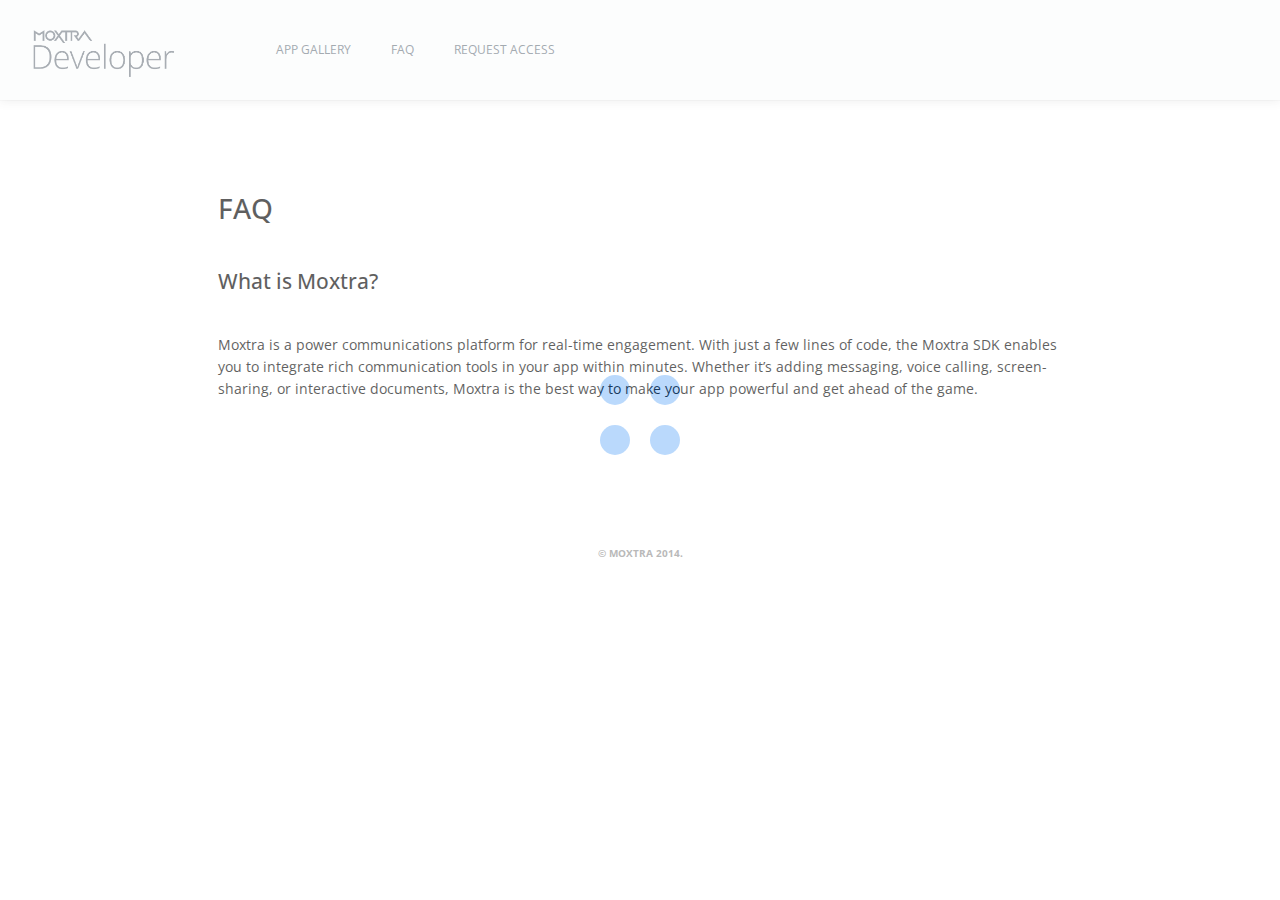
<file: www/faq.html>
<!DOCTYPE html>
<html>
    <head>

        <title>Moxtra Developer</title>
        <meta name="description" content="Moxtra Developer SDK">
        <meta name="keywords" content="sdk, content, collaboration, power, messaging">
        <meta charset="utf-8">
        <!--[if IE]><meta http-equiv='X-UA-Compatible' content='IE=edge,chrome=1'><![endif]-->
        <meta name="viewport" content="width=device-width, initial-scale=1.0, minimum-scale=1.0, maximum-scale=1.0, user-scalable=no">

		<!-- Favicons -->
        <link rel="shortcut icon" href="images/favicon.png">
        <link rel="apple-touch-icon" href="images/apple-touch-icon.png">
        <link rel="apple-touch-icon" sizes="72x72" href="images/apple-touch-icon-72x72.png">
        <link rel="apple-touch-icon" sizes="114x114" href="images/apple-touch-icon-114x114.png">

		<!-- CSS -->
        <link rel="stylesheet" href="css/bootstrap.min.css"><!-- / bootstrap styles -->
        <link rel="stylesheet" href="css/style.css"><!-- / template styles -->
		<link rel="stylesheet" href="css/style-responsive.css"><!-- / responsive styles -->
		<link rel="stylesheet" href="css/jquery.bxslider.css"><!-- / bxslider styles -->
        <link rel="stylesheet" href="css/colors-styles/color-blue.css"><!-- / bxslider styles -->

		<!-- CSS Configuration File-->
		<link rel="stylesheet" href="css/config.css">

	    <!-- Icons Fonts -->
        <link rel="stylesheet" href="css/font-awesome.min.css">
        <link rel="stylesheet" href="css/simple-line-icons.css">

    </head>
    <body>

        <!-- Page Loader -->
        <div class="page-loader">
            <span class="floater"></span>
            <span class="spin"></span>
        </div>
        <!-- End Page Loader -->

		<!-- Page Wrap -->
        <div class="page">
     <!-- Navigation panel -->
            <nav class="main-nav">
                <div class="full-wrapper relative clearfix">

                    <!-- Logo ( * your text or image into link tag *) -->
                    <div class="nav-logo-wrap">
                        <a href="#home" class="logo dark"><img src="images/developer.png" width="200" height="50" alt="" /></a>
                    </div>

                    <div class="mobile-nav"><i class="fa fa-bars"></i></div>

                    <!-- Main Menu -->
                    <div class="inner-nav desktop-nav">
                        <ul class="clearlist scroll-nav">
                            <li><a href="#about-us">App Gallery</a></li>
                            <li><a href="#benefits">FAQ</a></li>
                            <li><a href="#contactform">Request Access</a></li>
                        </ul>
                    </div>


                 </div>
            </nav>
            <!-- End Navigation panel -->










            <section class="page-section" >

                <div class="row">
                    <div class="col-md-8 col-md-offset-2 col-lg-8 col-lg-offset-2 text-left">
                        <div class="faq">
                            <h1 class="faq">FAQ</h1>
                            <h2 class="faq">What is Moxtra?</h2>
                            <p class="faq">
                                Moxtra is a power communications platform for real-time engagement. With just a few lines of code, the Moxtra SDK enables you to integrate rich communication tools in your app within minutes. Whether it’s adding messaging, voice calling, screen-sharing, or interactive documents, Moxtra is the best way to make your app powerful and get ahead of the game. 
                            </p>
                        </div>
                    </div>
                </div>

            </section>




         
        </page>

            <footer class="footer">
                <div class="full-wrapper">

    
                    <!-- Copyright -->
                    <div class="footer-copy">
                        &copy;&nbsp;Moxtra 2014.
                    </div>
                    <!-- End Copyright -->

                </div>
            </footer>
            <!-- End Foter -->


        <!-- JS -->
        <script src="js/jquery-1.9.1.min.js">
        </script>
        <script src="js/jquery-migrate-1.2.1.min.js">
        </script>
        <script src="js/jquery.easing.1.3.js">
        </script>
        <script src="js/bootstrap.min.js">
        </script>

        <script src="js/jquery.scrollTo.min.js"></script>
        <script src="js/jquery.localScroll.min.js">
        </script>
        <script src="js/jquery.viewport.mini.js">
        </script>
        <script src="js/jquery.countTo.js">
        </script>
        <script src="js/jquery.appear.js">
        </script>
        <script src="js/jquery.ba-hashchange.min.js">
        </script>
        <script src="js/jquery.fittext.js">
        </script>
        <script src="js/jquery.sticky.js">
        </script>
        <script src="js/jquery.parallax-1.1.3.js">
        </script>
        <script src="js/jquery.fitvids.js">
        </script>
        <script src="js/jquery.bxslider.min.js">
        </script>
        <script src="js/jquery.mixitup.min.js">
        </script>
        <script src="twitter/jquery.tweet.min.js"></script>
        <script src="http://maps.google.com/maps/api/js?sensor=false"></script>
        <script src="js/initmap.min.js"></script>
        <script src="js/all.js">
        </script>
        <!--[if lt IE 10]><script src="js/placeholder.js"></script><![endif]-->
    </body>
</html>
</file>
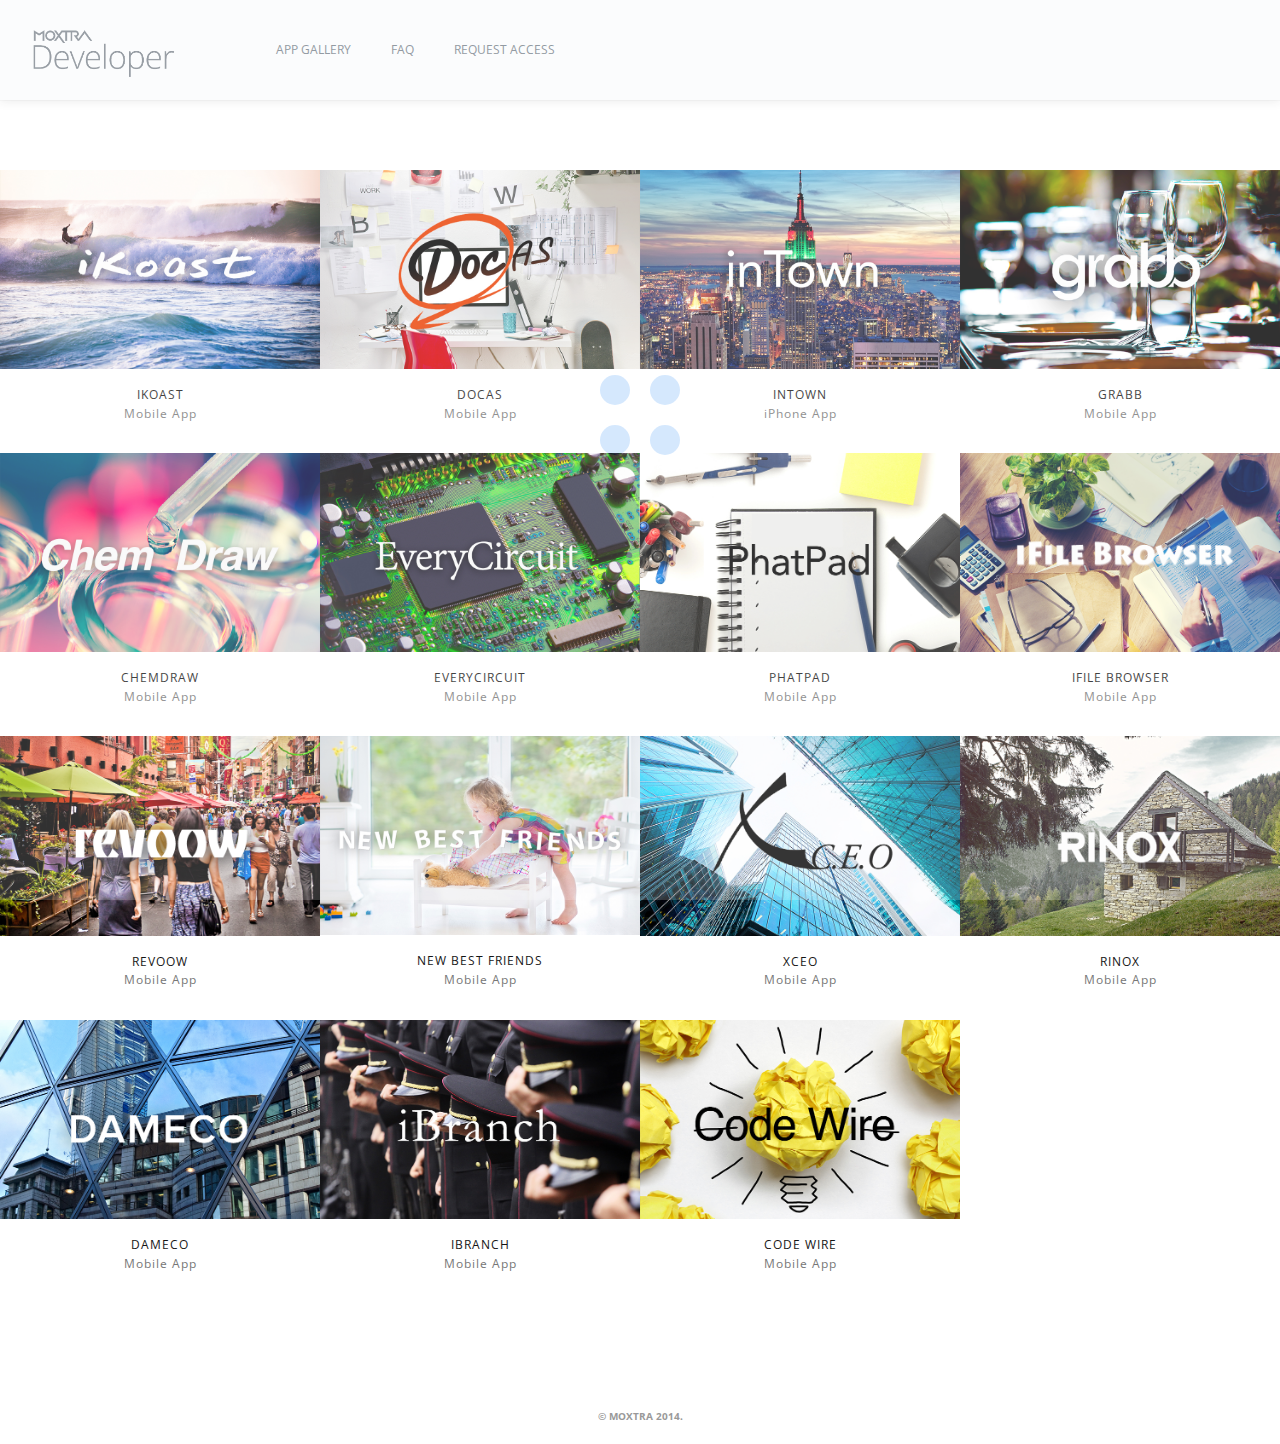
<file: www/index2.html>
<!DOCTYPE html>
<html>
    <head>

        <title>Developer App Gallery</title>
        <meta name="description" content="Moxtra Developer SDK">
        <meta name="keywords" content="sdk, content, collaboration, power, messaging">
        <meta charset="utf-8">
        <!--[if IE]><meta http-equiv='X-UA-Compatible' content='IE=edge,chrome=1'><![endif]-->
        <meta name="viewport" content="width=device-width, initial-scale=1.0, minimum-scale=1.0, maximum-scale=1.0, user-scalable=no">

		<!-- Favicons -->
        <link rel="shortcut icon" href="images/favicon.png">
        <link rel="apple-touch-icon" href="images/apple-touch-icon.png">
        <link rel="apple-touch-icon" sizes="72x72" href="images/apple-touch-icon-72x72.png">
        <link rel="apple-touch-icon" sizes="114x114" href="images/apple-touch-icon-114x114.png">

		<!-- CSS -->
        <link rel="stylesheet" href="css/bootstrap.min.css"><!-- / bootstrap styles -->
        <link rel="stylesheet" href="css/style.css"><!-- / template styles -->
		<link rel="stylesheet" href="css/style-responsive.css"><!-- / responsive styles -->
		<link rel="stylesheet" href="css/jquery.bxslider.css"><!-- / bxslider styles -->
        <link rel="stylesheet" href="css/colors-styles/color-blue.css"><!-- / bxslider styles -->

		<!-- CSS Configuration File-->
		<link rel="stylesheet" href="css/config.css">

	    <!-- Icons Fonts -->
        <link rel="stylesheet" href="css/font-awesome.min.css">
        <link rel="stylesheet" href="css/simple-line-icons.css">

    </head>
    <body>

        <!-- Page Loader -->
        <div class="page-loader">
            <span class="floater"></span>
            <span class="spin"></span>
        </div>
        <!-- End Page Loader -->

		<!-- Page Wrap -->
        <div class="page">
     <!-- Navigation panel -->
            <nav class="main-nav">
                <div class="full-wrapper relative clearfix">

                    <!-- Logo ( * your text or image into link tag *) -->
                    <div class="nav-logo-wrap">
                        <a href="#home" class="logo dark"><img src="images/developer.png" width="200" height="50" alt="" /></a>
                    </div>

                    <div class="mobile-nav"><i class="fa fa-bars"></i></div>

                    <!-- Main Menu -->
                    <div class="inner-nav desktop-nav">
                        <ul class="clearlist scroll-nav">
                            <li><a href="#about-us">App Gallery</a></li>
                            <li><a href="#benefits">FAQ</a></li>
                            <li><a href="#contactform">Request Access</a></li>
                        </ul>
                    </div>


                 </div>
            </nav>
            <!-- End Navigation panel -->

                
        <!-- Portfolio Section -->
            <section class="page-section " id="works" style="background-color: #fffff;">
                 
            
                
                        
                <!-- Works Filter -->
                 <!-- <div class="container align-center">
                    <ul class="works-filter animate">
                        <li class="filter" data-filter="all">All</li>
                        <li class="filter" data-filter="branding">iPhone</li>
                        <li class="filter" data-filter="design">iPad</li>
                        <li class="filter" data-filter="development">Android</li>
                        <li class="filter" data-filter="photography">Web</li>
                    </ul>
                </div>-->
                <!-- End Works Filter -->
                
                
                <!-- Works Grid -->
                
                <ul class="works-grid clearfix" id="work-grid">
                    <!-- Work Item -->
                    <li class="work-item mix photography">
                        <a href="works/iKoast.html" class="work-item-link">
                            <div class="work-img">
                                <img src="images/portfolio/projects-1.jpg" alt="Work" />
                            </div>
                            <div class="work-intro">
                                <h3 class="work-title">iKoast</h3>
                                <div class="work-descr">
                                    Mobile App
                                </div>
                            </div>
                        </a>
                    </li>
                    <!-- End Work Item -->
                    
                    <!-- Work Item -->
                    <li class="work-item mix development">
                        <a href="works/project-video.html" class="work-item-link">
                            <div class="work-img">
                                <img class="work-img" src="images/portfolio/projects-2.jpg" alt="Work" />
                            </div>
                            <div class="work-intro">
                                <h3 class="work-title">DocAS</h3>
                                <div class="work-descr">
                                    Mobile App
                                </div>
                            </div>
                        </a>
                    </li>
                    <!-- End Work Item -->
                    
                    <!-- Work Item -->
                    <li class="work-item mix branding">
                        <a href="works/project-gallery-2.html" class="work-item-link">
                            <div class="work-img">
                                <img class="work-img" src="images/portfolio/projects-3.jpg" alt="Work" />
                            </div>
                            <div class="work-intro">
                                <h3 class="work-title">inTown</h3>
                                <div class="work-descr">
                                    iPhone App
                                </div>
                            </div>
                        </a>
                    </li>
                    <!-- End Work Item -->
                    
                    <!-- Work Item -->
                    <li class="work-item mix design">
                        <a href="works/project-gallery-1.html" class="work-item-link">
                            <div class="work-img">
                                <img class="work-img" src="images/portfolio/projects-4.jpg" alt="Work" />
                            </div>
                            <div class="work-intro">
                                <h3 class="work-title">Grabb</h3>
                                <div class="work-descr">
                                    Mobile App
                                </div>
                            </div>
                        </a>
                    </li>
                    <!-- End Work Item -->

                     <!-- Work Item -->
                    <li class="work-item mix design">
                        <a href="works/project-gallery-1.html" class="work-item-link">
                            <div class="work-img">
                                <img class="work-img" src="images/portfolio/projects-5.jpg" alt="Work" />
                            </div>
                            <div class="work-intro">
                                <h3 class="work-title">ChemDraw</h3>
                                <div class="work-descr">
                                    Mobile App
                                </div>
                            </div>
                        </a>
                    </li>
                    <!-- End Work Item -->
                    
                     <!-- Work Item -->
                    <li class="work-item mix design">
                        <a href="works/project-gallery-1.html" class="work-item-link">
                            <div class="work-img">
                                <img class="work-img" src="images/portfolio/projects-6.jpg" alt="Work" />
                            </div>
                            <div class="work-intro">
                                <h3 class="work-title">EveryCircuit</h3>
                                <div class="work-descr">
                                    Mobile App
                                </div>
                            </div>
                        </a>
                    </li>
                    <!-- End Work Item -->
                    
                    <!-- Work Item -->
                    <li class="work-item mix design">
                        <a href="works/project-gallery-1.html" class="work-item-link">
                            <div class="work-img">
                                <img class="work-img" src="images/portfolio/projects-11.jpg" alt="Work" />
                            </div>
                            <div class="work-intro">
                                <h3 class="work-title">PhatPad</h3>
                                <div class="work-descr">
                                    Mobile App
                                </div>
                            </div>
                        </a>
                    </li>
                    <!-- End Work Item -->
                    
                    <!-- Work Item -->
                    <li class="work-item mix design">
                        <a href="works/project-gallery-1.html" class="work-item-link">
                            <div class="work-img">
                                <img class="work-img" src="images/portfolio/projects-9.jpg" alt="Work" />
                            </div>
                            <div class="work-intro">
                                <h3 class="work-title">iFile Browser</h3>
                                <div class="work-descr">
                                    Mobile App
                                </div>
                            </div>
                        </a>
                    </li>
                    <!-- End Work Item -->

                      <!-- Work Item -->
                    <li class="work-item mix design">
                        <a href="works/project-gallery-1.html" class="work-item-link">
                            <div class="work-img">
                                <img class="work-img" src="images/portfolio/projects-10.jpg" alt="Work" />
                            </div>
                            <div class="work-intro">
                                <h3 class="work-title">Revoow</h3>
                                <div class="work-descr">
                                    Mobile App
                                </div>
                            </div>
                        </a>
                    </li>
                    <!-- End Work Item -->


                     <!-- Work Item -->
                    <li class="work-item mix design">
                        <a href="works/project-gallery-1.html" class="work-item-link">
                            <div class="work-img">
                                <img class="work-img" src="images/portfolio/projects-7.jpg" alt="Work" />
                            </div>
                            <div class="work-intro">
                                <h3 class="work-title">New Best Friends</h3>
                                <div class="work-descr">
                                    Mobile App
                                </div>
                            </div>
                        </a>
                    </li>
                    <!-- End Work Item -->


                       <!-- Work Item -->
                    <li class="work-item mix design">
                        <a href="works/project-gallery-1.html" class="work-item-link">
                            <div class="work-img">
                                <img class="work-img" src="images/portfolio/projects-12.jpg" alt="Work" />
                            </div>
                            <div class="work-intro">
                                <h3 class="work-title">xCEO</h3>
                                <div class="work-descr">
                                    Mobile App
                                </div>
                            </div>
                        </a>
                    </li>
                    <!-- End Work Item -->

                     <!-- Work Item -->
                    <li class="work-item mix design">
                        <a href="works/project-gallery-1.html" class="work-item-link">
                            <div class="work-img">
                                <img class="work-img" src="images/portfolio/projects-13.jpg" alt="Work" />
                            </div>
                            <div class="work-intro">
                                <h3 class="work-title">Rinox</h3>
                                <div class="work-descr">
                                    Mobile App
                                </div>
                            </div>
                        </a>
                    </li>
                    <!-- End Work Item -->

                    <!-- Work Item -->
                    <li class="work-item mix design">
                        <a href="works/project-gallery-1.html" class="work-item-link">
                            <div class="work-img">
                                <img class="work-img" src="images/portfolio/projects-14.jpg" alt="Work" />
                            </div>
                            <div class="work-intro">
                                <h3 class="work-title">Dameco</h3>
                                <div class="work-descr">
                                    Mobile App
                                </div>
                            </div>
                        </a>
                    </li>
                    <!-- End Work Item -->

                    <!-- Work Item -->
                    <li class="work-item mix design">
                        <a href="works/project-gallery-1.html" class="work-item-link">
                            <div class="work-img">
                                <img class="work-img" src="images/portfolio/projects-15.jpg" alt="Work" />
                            </div>
                            <div class="work-intro">
                                <h3 class="work-title">iBranch</h3>
                                <div class="work-descr">
                                    Mobile App
                                </div>
                            </div>
                        </a>
                    </li>
                    <!-- End Work Item -->

                    <!-- Work Item -->
                    <li class="work-item mix design">
                        <a href="works/project-gallery-1.html" class="work-item-link">
                            <div class="work-img">
                                <img class="work-img" src="images/portfolio/projects-8.jpg" alt="Work" />
                            </div>
                            <div class="work-intro">
                                <h3 class="work-title">Code Wire</h3>
                                <div class="work-descr">
                                    Mobile App
                                </div>
                            </div>
                        </a>
                    </li>
                    <!-- End Work Item -->

                </ul>               
                <!-- End Works Grid -->  
            <br><br>
                
            </section>
            <!-- End Portfolio Section -->


			<!-- Foter -->
            <footer class="footer">
                <div class="full-wrapper">

    
					<!-- Copyright -->
                    <div class="footer-copy">
                        &copy;&nbsp;Moxtra 2014.
                    </div>
                    <!-- End Copyright -->

                </div>
            </footer>
			<!-- End Foter -->

        </div>
		<!-- End Page Wrap -->


		<!-- Works Expander -->
		<div class="work-full">
            <div class="work-navigation clearfix">
                <a class="work-prev"><span><i class="fa fa-chevron-left"></i>&nbsp;Previous</span></a>
                <a class="work-all"><span><i class="fa fa-times"></i>&nbsp;All works</span></a>
                <a class="work-next"><span>Next&nbsp;<i class="fa fa-chevron-right"></i></span></a>
            </div>
            <div class="work-full-load">
            </div>
            <div class="work-loader">
            </div>
        </div>
		<!-- End Works Expander -->



        <!-- JS -->
        <script src="js/jquery-1.9.1.min.js">
        </script>
        <script src="js/jquery-migrate-1.2.1.min.js">
        </script>
        <script src="js/jquery.easing.1.3.js">
        </script>
        <script src="js/bootstrap.min.js">
        </script>

        <script src="js/jquery.scrollTo.min.js"></script>
        <script src="js/jquery.localScroll.min.js">
        </script>
        <script src="js/jquery.viewport.mini.js">
        </script>
        <script src="js/jquery.countTo.js">
        </script>
        <script src="js/jquery.appear.js">
        </script>
        <script src="js/jquery.ba-hashchange.min.js">
        </script>
        <script src="js/jquery.fittext.js">
        </script>
        <script src="js/jquery.sticky.js">
        </script>
        <script src="js/jquery.parallax-1.1.3.js">
        </script>
        <script src="js/jquery.fitvids.js">
        </script>
        <script src="js/jquery.bxslider.min.js">
        </script>
        <script src="js/jquery.mixitup.min.js">
        </script>
        <script src="twitter/jquery.tweet.min.js"></script>
        <script src="http://maps.google.com/maps/api/js?sensor=false"></script>
        <script src="js/initmap.min.js"></script>
        <script src="js/all.js">
        </script>
        <!--[if lt IE 10]><script src="js/placeholder.js"></script><![endif]-->
    </body>
</html>
</file>
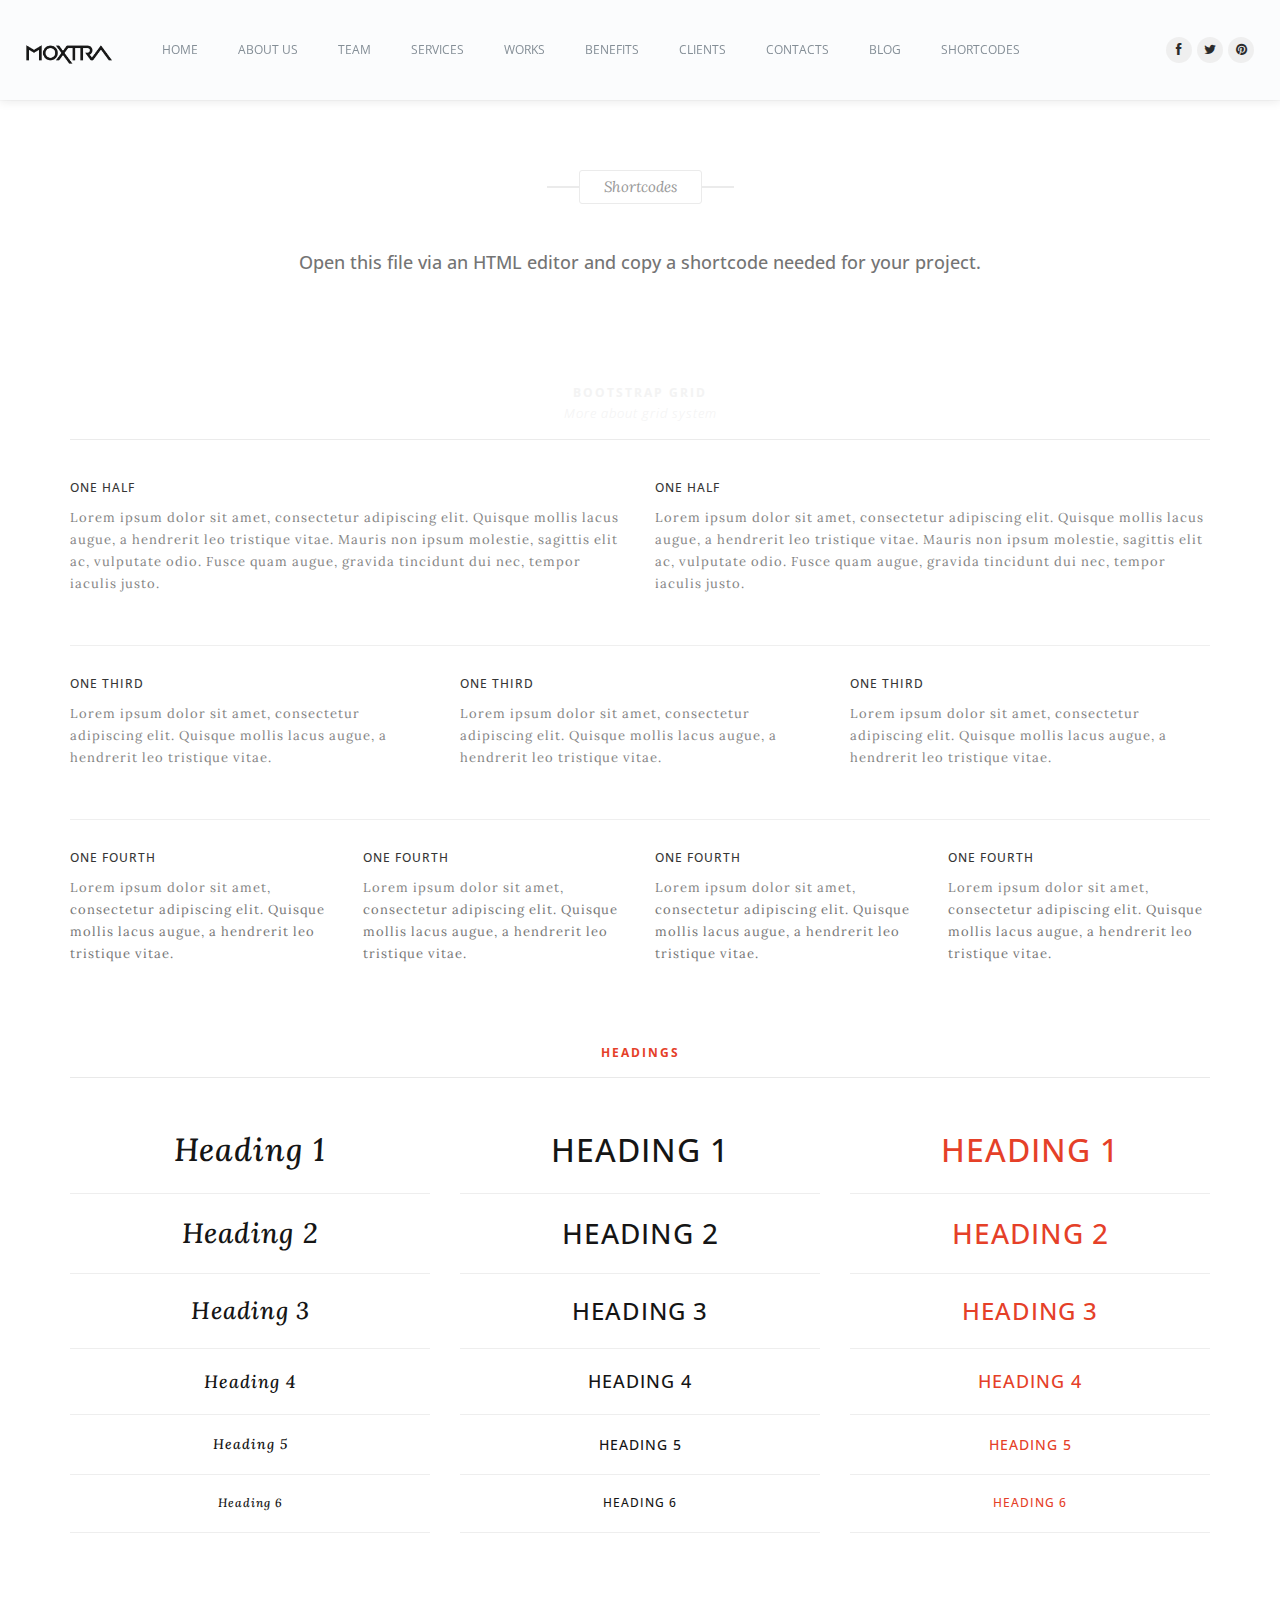
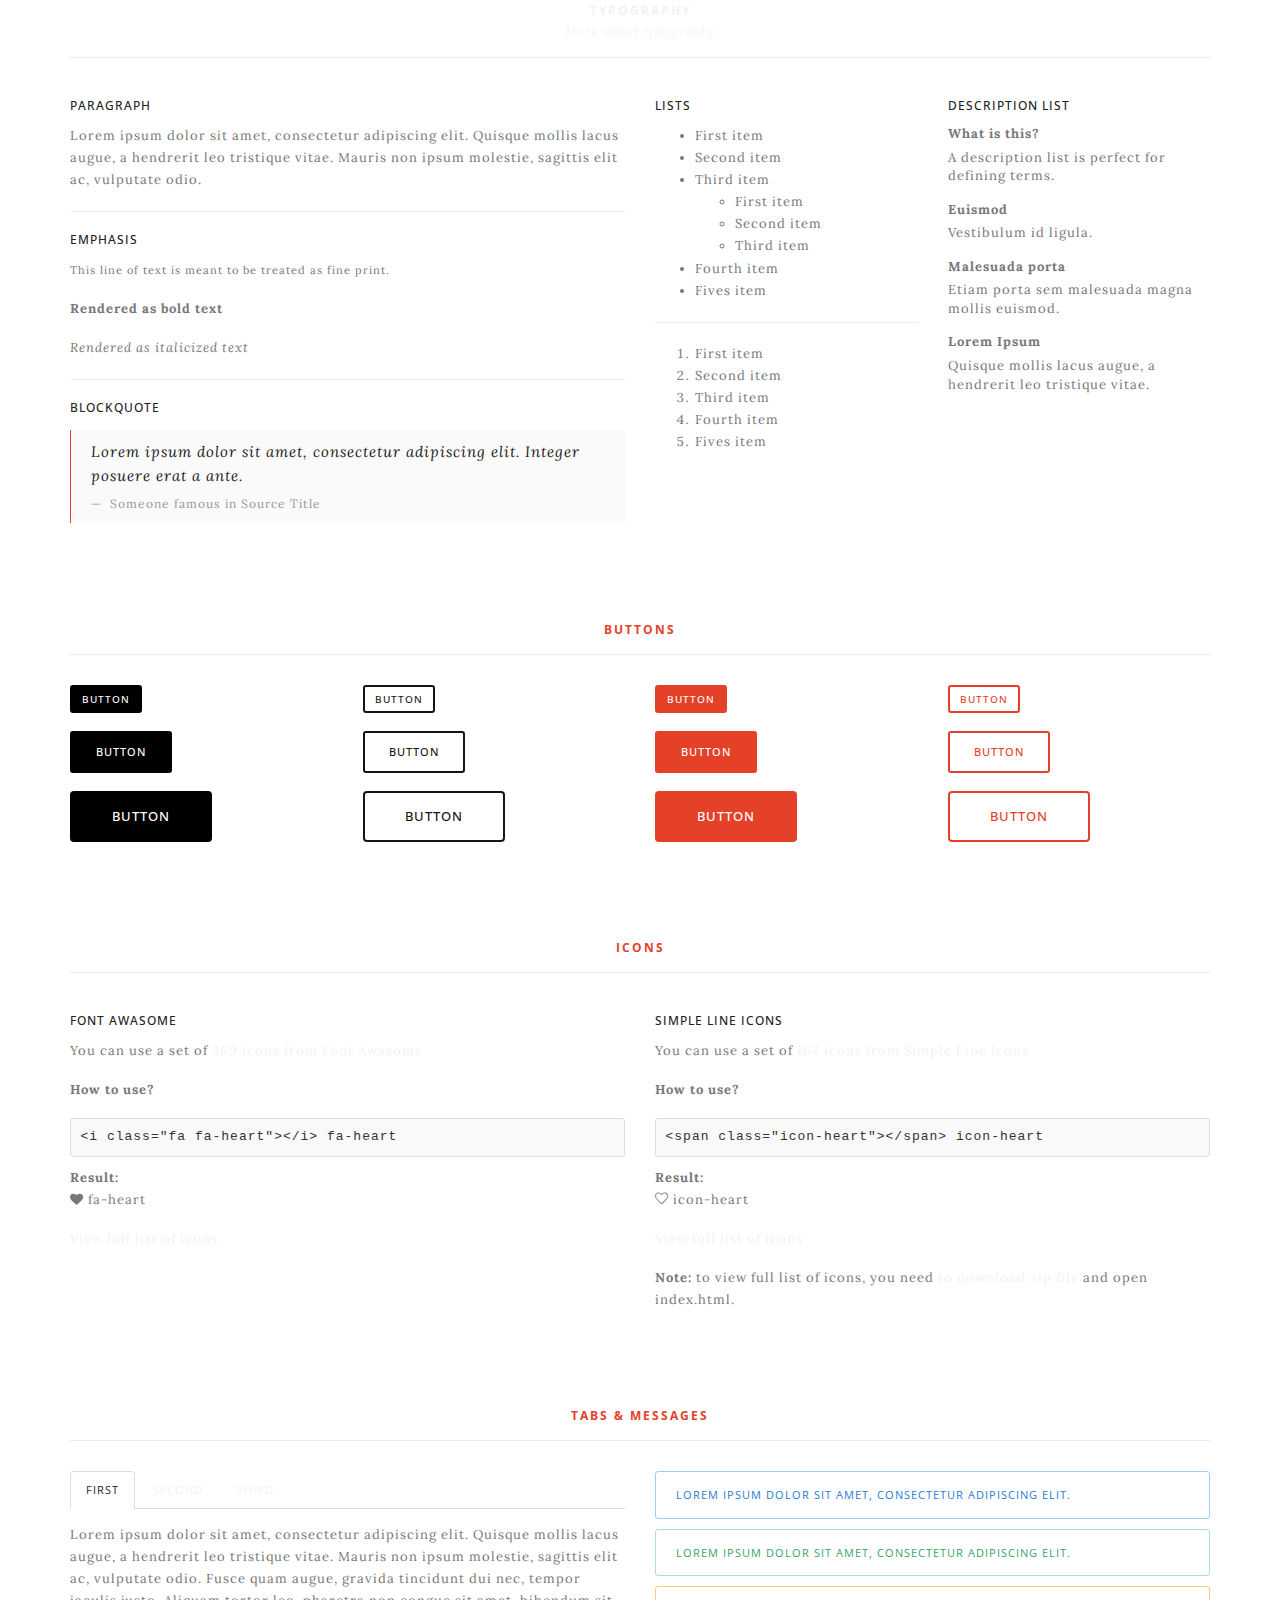
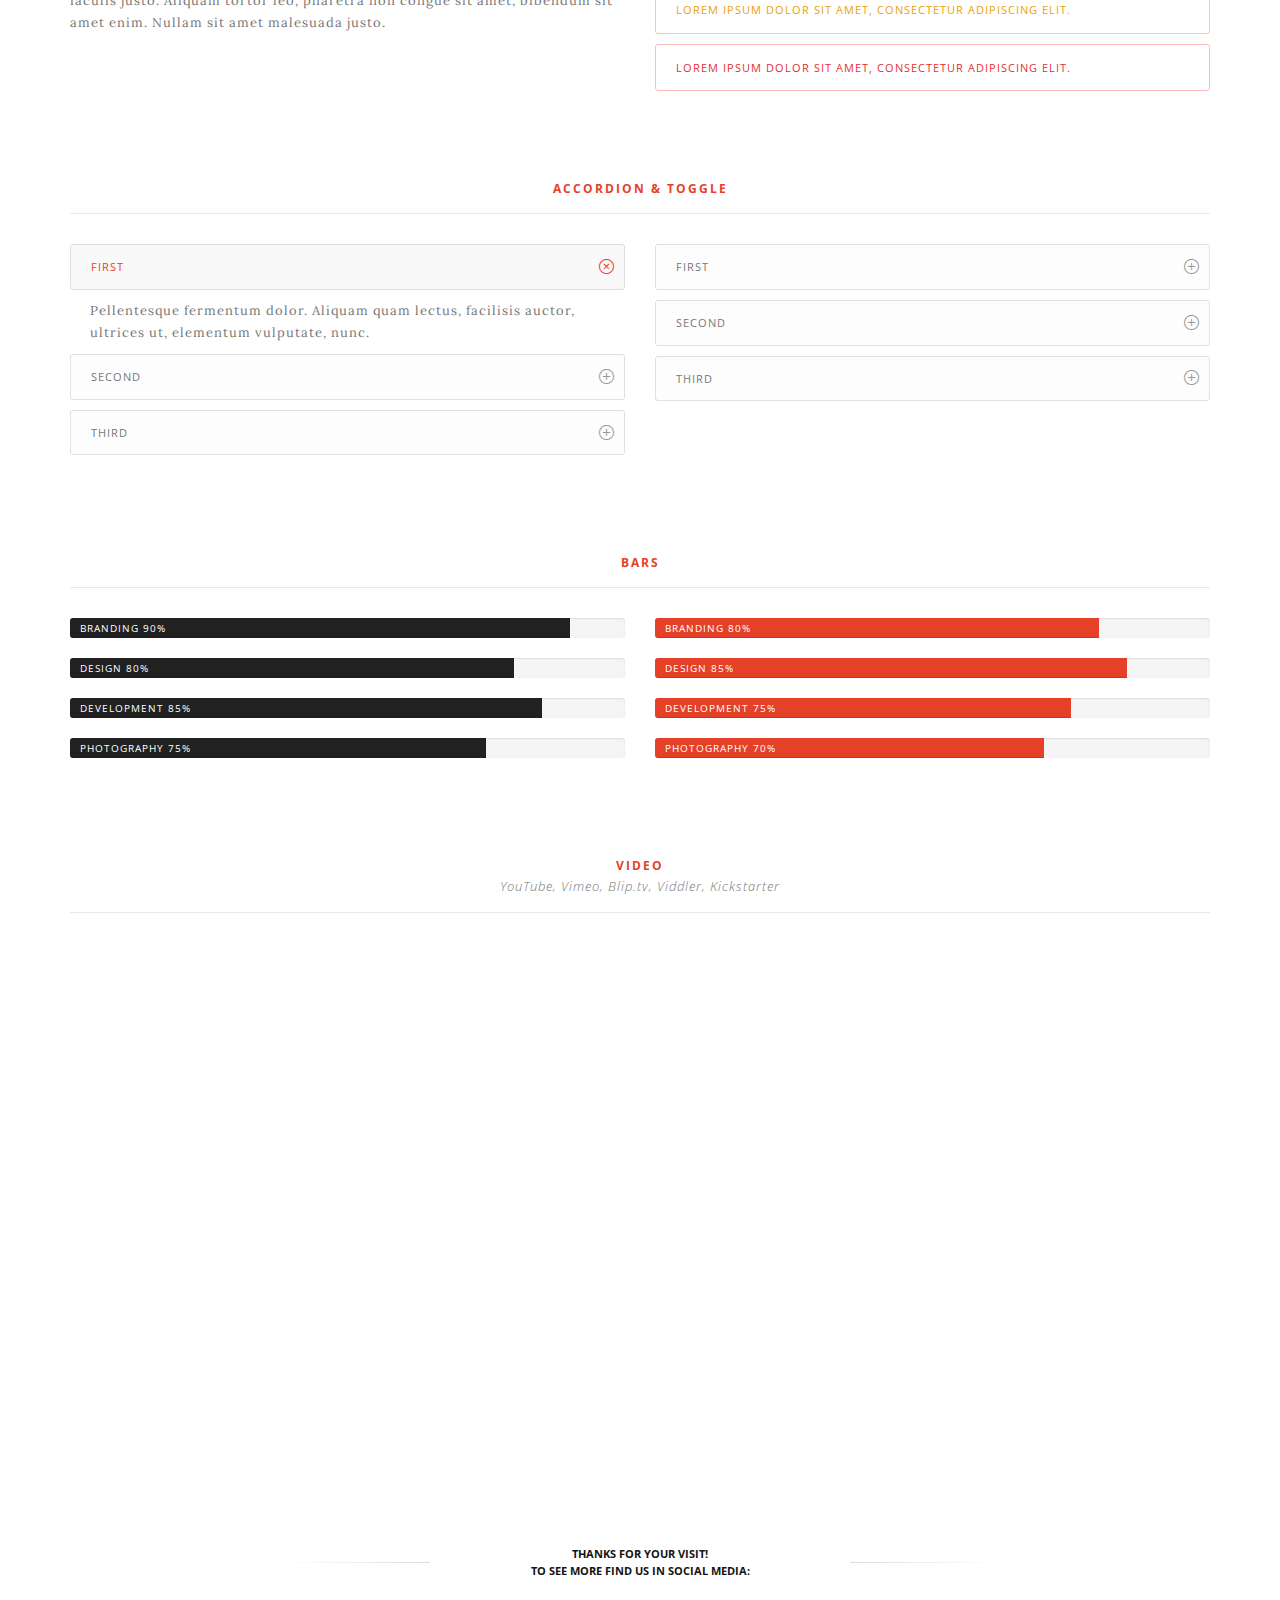
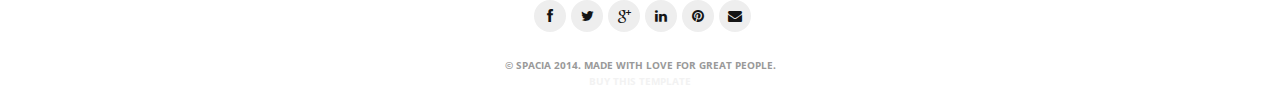
<file: www/shortcodes.html>
<!DOCTYPE html>
<html>
    <head>
    	
        <title>Spacia</title>
        <meta name="description" content="Spacia">
        <meta name="keywords" content="Spacia">
        <meta name="author" content="Roman Kirichik">
        <meta charset="utf-8">
        <!--[if IE]><meta http-equiv='X-UA-Compatible' content='IE=edge,chrome=1'><![endif]-->
        <meta name="viewport" content="width=device-width, initial-scale=1.0, minimum-scale=1.0, maximum-scale=1.0, user-scalable=no">
        
		<!-- Favicons -->
        <link rel="shortcut icon" href="images/favicon.png">
        <link rel="apple-touch-icon" href="images/apple-touch-icon.png">
        <link rel="apple-touch-icon" sizes="72x72" href="images/apple-touch-icon-72x72.png">
        <link rel="apple-touch-icon" sizes="114x114" href="images/apple-touch-icon-114x114.png">
        
		<!-- CSS -->
        <link rel="stylesheet" href="css/bootstrap.min.css"><!-- / bootstrap styles -->
        <link rel="stylesheet" href="css/style.css"><!-- / template styles -->
		<link rel="stylesheet" href="css/style-responsive.css"><!-- / responsive styles -->
		<link rel="stylesheet" href="css/jquery.bxslider.css"><!-- / bxslider styles -->
		
		<!-- CSS Configuration File-->
		<link rel="stylesheet" href="css/config.css">
		
	    <!-- Icons Fonts -->
        <link rel="stylesheet" href="css/font-awesome.min.css">
        <link rel="stylesheet" href="css/simple-line-icons.css">
		
    </head>
    <body>
    	
        <!-- Page Loader -->
        <div class="page-loader">
            <b></b>
        </div>
        <!-- End Page Loader -->
		
		<!-- Page Wrap -->
        <div class="page">
        	
            <!-- Navigation panel -->
            <nav class="main-nav stick-fixed">
                <div class="full-wrapper relative clearfix">
                	
                    <!-- Logo ( * your text or image into link tag *) -->
                    <div class="nav-logo-wrap">
                        <a href="#home" class="logo dark"><img src="images/logo-dark.png" width="86" height="27" alt="" /></a>
                    </div>
					
					<div class="mobile-nav"><i class="fa fa-bars"></i></div>
					
					<!-- Main Menu -->
            		<div class="inner-nav desktop-nav">            			               
                    	<ul class="clearlist scroll-nav">
                    		<li><a href="index.html#home">Home</a></li>
                        	<li><a href="index.html#about-us">About us</a></li>
                        	<li><a href="index.html#team">Team</a></li>
							<li><a href="index.html#services">Services</a></li>
							<li><a href="index.html#works">Works</a></li>
							<li><a href="index.html#benefits">Benefits</a></li>
							<li><a href="index.html#clients">Clients</a></li>
							<li><a href="index.html#contacts">Contacts</a></li>
                        	<li><a href="blog.html">Blog</a></li>
							<li class="active"><a href="shortcodes.html">Shortcodes</a></li>
                    	</ul>
					</div>
					
                    <div class="nav-social-links right">
                        <a href="#" title="Facebook"><i class="fa fa-facebook"></i></a>
                        <a href="#" title="Twitter"><i class="fa fa-twitter"></i></a>
						<a href="#" title="Pinterest"><i class="fa fa-pinterest"></i></a>
                    </div>
				
				</div>
            </nav>		
			<!-- End Navigation panel -->
			
			<!-- Shortcodes Heading -->
            <section class="page-section padding-bot-null margin-bot">
                <div class="container">
                    <div class="row">
                        <div class="col-md-8 col-md-offset-2 col-lg-8 col-lg-offset-2">
                        	
							<div class="section-title">
                        		Shortcodes
                        	</div>							
                            <h1 class="section-heading">Open this file via an HTML editor and copy a&nbsp;shortcode needed for your project.</h1>
                            
						</div>
                    </div>
				</div>
            </section>
			<!-- End Shortcodes Heading -->
			
			
            <!-- Grid -->
            <section class="shortcode-section">
                <div class="container">
                	
					<!-- Shortcode Title -->
                    <h2 class="shortcode-title color">
                    	<a href="http://getbootstrap.com/css/#grid" target="_blank">Bootstrap Grid</a>
						<div class="text"><a href="http://getbootstrap.com/css/#grid" target="_blank"><i>More about grid system</i></a></div>
					</h2>
					<!-- End Shortcode Title -->
					
					<!-- Shortcode -->
					<div class="row">
						
						<div class="col-sm-6 text-block">
							<h6 class="uppercase">One Half</h6>
							Lorem ipsum dolor sit amet, consectetur adipiscing elit. Quisque mollis lacus augue, a hendrerit leo tristique vitae. Mauris non ipsum molestie, sagittis elit ac, vulputate odio. Fusce quam augue, gravida tincidunt dui nec, tempor iaculis justo.
						</div>
						
						<div class="col-sm-6 text-block">
							<h6 class="uppercase">One Half</h6>
							Lorem ipsum dolor sit amet, consectetur adipiscing elit. Quisque mollis lacus augue, a hendrerit leo tristique vitae. Mauris non ipsum molestie, sagittis elit ac, vulputate odio. Fusce quam augue, gravida tincidunt dui nec, tempor iaculis justo.
						</div>
						
					</div>
					
					<hr />
					
					<div class="row">
						
						<div class="col-sm-4 text-block">
							<h6 class="uppercase">One Third</h6>
							Lorem ipsum dolor sit amet, consectetur adipiscing elit. Quisque mollis lacus augue, a hendrerit leo tristique vitae.
						</div>
						
						<div class="col-sm-4 text-block">
							<h6 class="uppercase">One Third</h6>
							Lorem ipsum dolor sit amet, consectetur adipiscing elit. Quisque mollis lacus augue, a hendrerit leo tristique vitae.
						</div>
						
						<div class="col-sm-4 text-block">
							<h6 class="uppercase">One Third</h6>
							Lorem ipsum dolor sit amet, consectetur adipiscing elit. Quisque mollis lacus augue, a hendrerit leo tristique vitae.
						</div>
						
					</div>
					
					<hr />
					
					<div class="row">
						
						<div class="col-sm-3 text-block">
							<h6 class="uppercase">One Fourth</h6>
							Lorem ipsum dolor sit amet, consectetur adipiscing elit. Quisque mollis lacus augue, a hendrerit leo tristique vitae.
						</div>
						
						<div class="col-sm-3 text-block">
							<h6 class="uppercase">One Fourth</h6>
							Lorem ipsum dolor sit amet, consectetur adipiscing elit. Quisque mollis lacus augue, a hendrerit leo tristique vitae.
						</div>
						
						<div class="col-sm-3 text-block">
							<h6 class="uppercase">One Fourth</h6>
							Lorem ipsum dolor sit amet, consectetur adipiscing elit. Quisque mollis lacus augue, a hendrerit leo tristique vitae.
						</div>
						
						<div class="col-sm-3 text-block">
							<h6 class="uppercase">One Fourth</h6>
							Lorem ipsum dolor sit amet, consectetur adipiscing elit. Quisque mollis lacus augue, a hendrerit leo tristique vitae.
						</div>
						
					</div>
					<!-- End Shortcode -->
                
				</div>
            </section>
            <!-- End Grid-->
			
			
			<!-- Headings -->
            <section class="shortcode-section">
                <div class="container">
                	
					<!-- Shortcode Title -->
                    <h2 class="shortcode-title color">
                    	Headings
					</h2>
					<!-- End Shortcode Title -->
					
					
					<!-- Shortcode -->
					<div class="row">
						
						<div class="col-sm-4">
							<h1 class="serif">Heading 1</h1><hr />
							<h2 class="serif">Heading 2</h2><hr />
							<h3 class="serif">Heading 3</h3><hr />
							<h4 class="serif">Heading 4</h4><hr />
							<h5 class="serif">Heading 5</h5><hr />
							<h6 class="serif">Heading 6</h6><hr />
						</div>
						
						<div class="col-sm-4">
							<h1 class="uppercase">Heading 1</h1><hr />
							<h2 class="uppercase">Heading 2</h2><hr />
							<h3 class="uppercase">Heading 3</h3><hr />
							<h4 class="uppercase">Heading 4</h4><hr />
							<h5 class="uppercase">Heading 5</h5><hr />
							<h6 class="uppercase">Heading 6</h6><hr />
						</div>
						
						<div class="col-sm-4">
							<h1 class="uppercase color">Heading 1</h1><hr />
							<h2 class="uppercase color">Heading 2</h2><hr />
							<h3 class="uppercase color">Heading 3</h3><hr />
							<h4 class="uppercase color">Heading 4</h4><hr />
							<h5 class="uppercase color">Heading 5</h5><hr />
							<h6 class="uppercase color">Heading 6</h6><hr />
						</div>
						
					</div>
					<!-- End Shortcode -->
					
				</div>
            </section>
            <!-- End Headings -->
			
			
			<!-- Typography -->
            <section class="shortcode-section">
                <div class="container">
					
					<!-- Shortcode Title -->
                    <h2 class="shortcode-title color">
                    	<a href="http://getbootstrap.com/css/#type-emphasis" target="_blank">Typography</a>
						<div class="text"><a href="http://getbootstrap.com/css/#type-emphasis" target="_blank"><i>More about typography</i></a></div>
					</h2>
					<!-- End Shortcode Title -->
					
					<!-- Shortcode -->
                    <div class="row">
                    	
                        <div class="col-sm-6 text-block">
                        	
							<!-- Paragraph -->
                            <h6 class="uppercase color">Paragraph</h6>
							<p>
                                Lorem ipsum dolor sit amet, consectetur adipiscing elit. Quisque mollis lacus augue, a hendrerit leo tristique vitae.
                                Mauris non ipsum molestie, sagittis elit ac, vulputate odio.
                            </p>
							<!-- End Paragraph -->
							
							<hr />
							
							<!-- Emphasis -->
							<h6 class="uppercase color">Emphasis</h6>
							<p><small>This line of text is meant to be treated as fine print.</small></p>
							<p><strong>Rendered as bold text</strong></p>
							<p><em>Rendered as italicized text</em></p>
							<!-- End Emphasis -->
							
							<hr />
							
							<!-- Blockquote -->
							<h6 class="uppercase color">Blockquote</h6>
							
                            <blockquote>
                                <p>
                                    Lorem ipsum dolor sit amet, consectetur adipiscing elit. Integer posuere erat a ante.
                                </p>
                                <footer>
                                    Someone famous in 
                                    <cite title="Source Title">
                                        Source Title
                                    </cite>
                                </footer>
                            </blockquote>
							<!-- End Blockquote -->
							
                        </div>
						
						<div class="col-sm-3 text-block">
							
							<!-- Lists -->
							<h6 class="uppercase color">Lists</h6>
                            
                            <ul>
                                <li>First item</li>
                                <li>Second item</li>
                                <li>
                                    Third item
                                    <ul>
                                        <li>First item</li>
                                        <li>Second item</li>
                                        <li>Third item</li>
                                    </ul>
                                </li>
								<li>Fourth item</li>
								<li>Fives item</li>
                            </ul>
							
							<hr />
							
							<ol>
                                <li>First item</li>
                                <li>Second item</li>
                                <li>Third item</li>
								<li>Fourth item</li>
								<li>Fives item</li>
                            </ol>
							
							<!-- End Lists -->
							
						</div>
						
						<div class="col-sm-3 text-block">
							
							<!-- Description List -->
							<h6 class="uppercase color">Description List</h6>
                            <dl>
                                <dt>
                                    What is this?
                                </dt>
                                <dd>
                                    A description list is perfect for defining terms.
                                </dd>
                                <dt>
                                    Euismod
                                </dt>
                                <dd>
                                    Vestibulum id ligula.
                       			</dd>
                                <dt>
                                    Malesuada porta
                                </dt>
                                <dd>
                                    Etiam porta sem malesuada magna mollis euismod.
                                </dd>
								<dt>
                                    Lorem Ipsum
                                </dt>
                                <dd>
                                    Quisque mollis lacus augue, a hendrerit leo tristique vitae.
                                </dd>
                            </dl>
                            <!-- End Description List -->
							
						</div>
						
					</div>
					<!-- End Shortcode -->
                
				</div>
            </section>
            <!-- End Typography -->
			
			
			
			<!-- Buttons -->
            <section class="shortcode-section">
                <div class="container">
                	
					<!-- Shortcode Title -->
                    <h2 class="shortcode-title color">
                    	Buttons
					</h2>
					<!-- End Shortcode Title -->
					
					
					<!-- Shortcode -->
					<div class="row">
						
						<div class="col-sm-3 margin-block align-left">
							<p><a href="" class="btn btn-spacia btn-small">Button</a></p>							
							<p><a href="" class="btn btn-spacia btn-medium">Button</a></p>							
							<p><a href="" class="btn btn-spacia btn-large">Button</a></p>
						</div>
						
						<div class="col-sm-3 margin-block align-left">
							<p><a href="" class="btn btn-spacia btn-border btn-small">Button</a></p>							
							<p><a href="" class="btn btn-spacia btn-border btn-medium">Button</a></p>							
							<p><a href="" class="btn btn-spacia btn-border btn-large">Button</a></p>
						</div>
						
						<div class="col-sm-3 margin-block align-left">
							<p><a href="" class="btn btn-spacia btn-color btn-small">Button</a></p>							
							<p><a href="" class="btn btn-spacia btn-color btn-medium">Button</a></p>							
							<p><a href="" class="btn btn-spacia btn-color btn-large">Button</a></p>
						</div>
						
						<div class="col-sm-3 margin-block align-left">
							<p><a href="" class="btn btn-spacia btn-border-c btn-small">Button</a></p>							
							<p><a href="" class="btn btn-spacia btn-border-c btn-medium">Button</a></p>							
							<p><a href="" class="btn btn-spacia btn-border-c btn-large">Button</a></p>
						</div>
						
					</div>
					<!-- End Shortcode -->
					
				</div>
			</section>
            <!-- End Buttons -->
			
			
			
			<!-- Icons -->
            <section class="shortcode-section">
                <div class="container">
                	
					<!-- Shortcode Title -->
                    <h2 class="shortcode-title color">
                    	Icons
					</h2>
					<!-- End Shortcode Title -->
					
					
					<!-- Shortcode -->
					<div class="row">
						
						<div class="col-sm-6 text-block">
							<h6 class="uppercase">Font Awasome</h6>
							<p>You can use a set of <a href="http://fontawesome.io/icons/" target="_blank">369 icons from Font Awasome</a></p>
							<p>
								<strong>How to use?</strong>
							</p>
							<div class="highlight"><pre><code class="html">&lt;i class=&quot;fa fa-heart&quot;&gt;&lt;/i&gt; fa-heart</code></pre></div>
							<p>
								<strong>Result:</strong> <br /><i class="fa fa-heart"></i> fa-heart
							</p>
							<p><a href="http://fontawesome.io/icons/" target="_blank">View full list of icons</a></p>
							
						</div>
						
						<div class="col-sm-6 text-block">
							<h6 class="uppercase">Simple Line Icons</h6>
							<p>You can use a set of <a href="http://graphicburger.com/simple-line-icons-webfont/" target="_blank">162 icons from Simple Line Icons</a></p>
							<p>
								<strong>How to use?</strong>
							</p>
							<div class="highlight"><pre><code>&lt;span class=&quot;icon-heart&quot;&gt;&lt;/span&gt; icon-heart</code></pre></div>
							<p>
								<strong>Result:</strong> <br /><span class="icon-heart"></span> icon-heart
							</p>
							<p>
								<a href="http://graphicburger.com/simple-line-icons-webfont/" target="_blank">View full list of icons</a>
							</p>
							<p>
								<strong>Note:</strong> to view full list of icons, you need <a href="http://graphicburger.com/down/?q=simple-line-icons-webfont" target="_blank">to download zip file</a> and open index.html.
							</p>
							
						</div>
						
					</div>
					<!-- End Shortcode -->
					
				</div>
			</section>
            <!-- End Icons -->
			
			
			
			<!-- Tabs & Messages -->
            <section class="shortcode-section">
                <div class="container">
                	
					<!-- Shortcode Title -->
                    <h2 class="shortcode-title color">
                    	Tabs & Messages
					</h2>
					<!-- End Shortcode Title -->
					
					
					<!-- Shortcode -->
                    <div class="row">
                    	
                        <div class="col-sm-6 margin-block align-left">
                        	
                            <!-- Nav tabs -->
                            <ul class="nav nav-tabs spasia-tabs animate">
                                <li class="active">
                                    <a href="#one" data-toggle="tab">First</a>
                                </li>
                                <li>
                                    <a href="#two" data-toggle="tab">Second</a>
                                </li>
                                <li>
                                    <a href="#three" data-toggle="tab">Third</a>
                                </li>
                            </ul>
							
                            <!-- Tab panes -->
                            <div class="tab-content spasia-tabs-cont">
                                <div class="tab-pane fade in active" id="one">
                                    Lorem ipsum dolor sit amet, consectetur adipiscing elit. Quisque mollis lacus augue, a hendrerit leo tristique vitae. Mauris non ipsum molestie, sagittis elit ac, vulputate odio. Fusce quam augue, gravida tincidunt dui nec, tempor iaculis justo.
									Aliquam tortor leo, pharetra non congue sit amet, bibendum sit amet enim. Nullam sit amet malesuada justo.
                                </div>
                                <div class="tab-pane fade" id="two">
                                    Nam porta elementum tortor, eget tempor orci ullamcorper eget. Aliquam fermentum sem non vulputate dapibus. Vestibulum ante ipsum primis in faucibus orci luctus et ultrices posuere cubilia Curae; Nulla at porttitor massa.
                                    Aliquam tortor leo, pharetra non congue sit amet, bibendum sit amet enim. Nullam sit amet malesuada justo.
								</div>
                                <div class="tab-pane fade" id="three">
                                    Pellentesque sed vehicula velit, vitae vulputate velit. Morbi nec porta augue, et dignissim enim. Vivamus suscipit, lorem vitae rhoncus pharetra, erat nisl scelerisque magna, ut mollis dui eros eget libero. Vivamus ut ornare tellus.
                                    Aliquam tortor leo, pharetra non congue sit amet, bibendum sit amet enim. Nullam sit amet malesuada justo.
								</div>
                            </div>
							
                        </div>
						
						<div class="col-sm-6 margin-block align-left">
							
							<!-- Info Message -->
							<div class="alert info">
								Lorem ipsum dolor sit amet, consectetur adipiscing elit.
							</div>
							
							<!-- Success Message -->
							<div class="alert success">
								Lorem ipsum dolor sit amet, consectetur adipiscing elit.
							</div>
							
							<!-- Notice Message -->
							<div class="alert notice">
								Lorem ipsum dolor sit amet, consectetur adipiscing elit.
							</div>
							
							<!-- Error Notice -->
							<div class="alert error">
								Lorem ipsum dolor sit amet, consectetur adipiscing elit.
							</div>
							
							
						</div>
						
					</div>
					<!-- End Shortcode -->
					
				</div>
			</section>
            <!-- End Tabs & Messages -->
			
			
			<!-- Accordion & Toggle -->
            <section class="shortcode-section">
                <div class="container">
                	
					<!-- Shortcode Title -->
                    <h2 class="shortcode-title color">
                    	Accordion & Toggle
					</h2>
					<!-- End Shortcode Title -->
					
					
					<!-- Shortcode -->
                    <div class="row">
                    	
                        <div class="col-sm-6 margin-block align-left">
                        	
                            <!-- Accordion -->
                            <dl class="accordion">
                                <dt>
                                    <a href="">First</a>
                                </dt>
                                <dd>
                                    Pellentesque fermentum dolor. Aliquam quam lectus, facilisis auctor, ultrices ut, elementum vulputate, nunc.
                                </dd>
                                <dt>
                                    <a href="">Second</a>
                                </dt>
                                <dd>
                                    Donec nec justo eget felis facilisis fermentum. Aliquam porttitor mauris sit amet orci. Aenean dignissim pellentesque felis.
                                </dd>
                                <dt>
                                    <a href="">Third</a>
                                </dt>
                                <dd>
                                    Lorem ipsum dolor sit amet, consectetuer adipiscing elit. Phasellus hendrerit. Pellentesque aliquet nibh nec urna.
                                </dd>
                            </dl>
                            <!-- End Accordion -->
							
                        </div>
						
						<div class="col-sm-6 margin-block align-left">
							
							<!-- Toggle -->
                            <dl class="toggle">
                                <dt>
                                    <a href="">First</a>
                                </dt>
                                <dd>
                                    Pellentesque fermentum dolor. Aliquam quam lectus, facilisis auctor, ultrices ut, elementum vulputate, nunc.
                                </dd>
                                <dt>
                                    <a href="">Second</a>
                                </dt>
                                <dd>
                                    Donec nec justo eget felis facilisis fermentum. Aliquam porttitor mauris sit amet orci. Aenean dignissim pellentesque felis.
                                </dd>
                                <dt>
                                    <a href="">Third</a>
                                </dt>
                                <dd>
                                    Lorem ipsum dolor sit amet, consectetuer adipiscing elit. Phasellus hendrerit. Pellentesque aliquet nibh nec urna.
                                </dd>
                            </dl>
                            <!-- End Toggle -->
							
						</div>
						
					</div>
					<!-- End Shortcode -->
					
				</div>
			</section>
            <!-- End Accordion & Toggle -->
			
			
			<!-- Bars -->
            <section class="shortcode-section">
                <div class="container">
                	
					<!-- Shortcode Title -->
                    <h2 class="shortcode-title color">
                    	Bars
					</h2>
					<!-- End Shortcode Title -->
					
					
					<!-- Shortcode -->
                    <div class="row">
                    	
                        <div class="col-sm-6 margin-block align-left">
                        	
							<!-- Bar Item -->
                            <div class="progress spacia-progress">
                                <div class="progress-bar" role="progressbar" aria-valuenow="90" aria-valuemin="0" aria-valuemax="100" style="width: 90%;">
                                    Branding 90%
                                </div>
                            </div>
							<!-- End Bar Item -->
							
							<!-- Bar Item -->
                            <div class="progress spacia-progress">
                                <div class="progress-bar" role="progressbar" aria-valuenow="80" aria-valuemin="0" aria-valuemax="100" style="width: 80%;">
                                    Design 80%
                                </div>
                            </div>
							<!-- End Bar Item -->
							
							<!-- Bar Item -->
                            <div class="progress spacia-progress">
                                <div class="progress-bar" role="progressbar" aria-valuenow="85" aria-valuemin="0" aria-valuemax="100" style="width: 85%;">
                                    Development 85%
                                </div>
                            </div>
							<!-- End Bar Item -->
							
							<!-- Bar Item -->
                            <div class="progress spacia-progress">
                                <div class="progress-bar" role="progressbar" aria-valuenow="75" aria-valuemin="0" aria-valuemax="100" style="width: 75%;">
                                    Photography 75%
                                </div>
                            </div>
							<!-- End Bar Item -->							
							
                        </div>
						
						<div class="col-sm-6 margin-block align-left">
							
							<!-- Bar Item -->
                            <div class="progress spacia-progress progress-color">
                                <div class="progress-bar" role="progressbar" aria-valuenow="80" aria-valuemin="0" aria-valuemax="100" style="width: 80%;">
                                    Branding 80%
                                </div>
                            </div>
							<!-- End Bar Item -->
							
							<!-- Bar Item -->
                            <div class="progress spacia-progress progress-color">
                                <div class="progress-bar" role="progressbar" aria-valuenow="85" aria-valuemin="0" aria-valuemax="100" style="width: 85%;">
                                    Design 85%
                                </div>
                            </div>
							<!-- End Bar Item -->
							
							<!-- Bar Item -->
                            <div class="progress spacia-progress progress-color">
                                <div class="progress-bar" role="progressbar" aria-valuenow="75" aria-valuemin="0" aria-valuemax="100" style="width: 75%;">
                                    Development 75%
                                </div>
                            </div>
							<!-- End Bar Item -->
							
							<!-- Bar Item -->
                            <div class="progress spacia-progress progress-color">
                                <div class="progress-bar" role="progressbar" aria-valuenow="70" aria-valuemin="0" aria-valuemax="100" style="width: 70%;">
                                    Photography 70%
                                </div>
                            </div>
							<!-- End Bar Item -->	
							
						</div>
						
					</div>
					<!-- End Shortcode -->
					
				</div>
			</section>
            <!-- End Bars -->
			
			
			<!-- Video -->
            <section class="shortcode-section">
                <div class="container">
                	
					<!-- Shortcode Title -->
                    <h2 class="shortcode-title color">
                    	Video
						<div class="text"><i>YouTube, Vimeo, Blip.tv, Viddler, Kickstarter</i></div>
					</h2>
					<!-- End Shortcode Title -->
					
					
					<!-- Shortcode -->
                    <div class="row">
                    	
                        <div class="col-md-10 col-md-offset-1">
                        	<div class="video">
                        		<iframe src="http://player.vimeo.com/video/79876010?title=0&amp;byline=0&amp;portrait=0&amp;color=ffffff" width="1170" height="658" frameborder="0" webkitallowfullscreen mozallowfullscreen allowfullscreen></iframe>
                        	</div>
                        </div>
						
					</div>
					<!-- End Shortcode -->
					
				</div>
			</section>
            <!-- End Video -->
			
			
			<!-- Foter -->
            <footer class="footer">
                <div class="full-wrapper">
                	
                    <!-- Footer Text -->
                    <div class="footer-text">
                        Thanks for your visit!
                        <br/>
                        To&nbsp;see more find&nbsp;us in&nbsp;social media:
                    </div>
                    <!-- End Footer Text -->
					
					<!-- Social Links -->
                    <div class="footer-social-links">
                        <div class="social-links">
                            <a href="#" title="Facebook"><i class="fa fa-facebook"></i></a>
                            <a href="#" title="Twitter"><i class="fa fa-twitter"></i></a>
                            <a href="#" title="Google+"><i class="fa fa-google-plus"></i></a>
                            <a href="#" title="LinkedIn+"><i class="fa fa-linkedin"></i></a>
                            <a href="#" title="Pinterest"><i class="fa fa-pinterest"></i></a>
                            <a href="#" title="E-mail"><i class="fa fa-envelope"></i></a>
                        </div>
                    </div>
                    <!-- End Social Links -->
					
					<!-- Copyright -->
                    <div class="footer-copy">
                        &copy;&nbsp;Spacia 2014. Made with love for great people.
                        <br/>
                        <a href="">Buy This Template</a>
                    </div>
                    <!-- End Copyright -->
					
                </div>
            </footer>
			<!-- End Foter -->
			
        </div>
		<!-- End Page Wrap -->
		
		
		
		<!-- JS -->
        <script src="js/jquery-1.9.1.min.js"></script>	
		<script src="js/jquery-migrate-1.2.1.min.js">
        </script> 
        <script src="js/jquery.easing.1.3.js">
        </script>        
        <script src="js/bootstrap.min.js">
        </script>
		<script src="js/jquery.smooth-scroll.js">
        </script>	
		<script src="js/jquery.scrollTo.min.js"></script>
		<script src="js/jquery.localScroll.min.js">
        </script>	
		<script src="js/jquery.viewport.mini.js">
        </script>
        <script src="js/jquery.countTo.js">
        </script>
		<script src="js/jquery.appear.js">
        </script>
        <script src="js/jquery.ba-hashchange.min.js">
        </script>
        <script src="js/jquery.fittext.js">
        </script>
        <script src="js/jquery.sticky.js">
        </script>
		<script src="js/jquery.parallax-1.1.3.js">
        </script>
		<script src="js/jquery.fitvids.js">
        </script>
		<script src="js/jquery.bxslider.min.js">
        </script>
		<script src="js/jquery.mixitup.min.js">
        </script>		
		<script src="twitter/jquery.tweet.min.js"></script>
		<script src="http://maps.google.com/maps/api/js?sensor=false"></script>
		<script src="js/initmap.min.js"></script>
        <script src="js/all.js">
        </script>
		<!--[if lt IE 10]>
            <script src="js/placeholder.js"></script> 
        <![endif]-->
    </body>
</html>
</file>
<file: Simple-Line-Icons-Webfont/style.css>
/**
 * PRESENTATION STYLESHEET
 * ----------------------------------------------------------------------------
 */

/*


       PLEASE NOTE: 
       ============

       THIS FILE IS NOT PART OF THE *REQUIRED FONT ICON FILES* 
       THIS FILE IS USED TO STYLE THE ICON DEMO TEMPLATE FOUND AT DEMO.HTML



*/

*,
*:before,
*:after {
	border: 0 none;
	margin: 0;
	padding: 0;
	font-size: 100%;

	-webkit-box-sizing: border-box;
	   -moz-box-sizing: border-box;
	        box-sizing: border-box;
}

::-webkit-scrollbar {
	width: 12px;
	height: 12px;
}
::-webkit-scrollbar-track {
	background-color: rgba(255, 255, 255, 0.1);
	-webkit-border-radius: 5px;
}
::-webkit-scrollbar-thumb {
	background-color: rgba(0, 0, 0, 0.4);
	-webkit-border-radius: 6px;
}
::-webkit-scrollbar-thumb:hover {
	background-color: rgba(0, 0, 0, 0.6);
}

section, 
header, 
footer {
	display: block;
	position: relative;
}

body {
	background-color: #fff;
	color: #0e8a65;
	font-family: "Helvetica Neue", Helvetica, "DejaVu Sans", Arial, sans-serif;
	line-height: 1.5;
	font-size: 1em;
}


section:after,
.masthead:after {
	content: '';
	pointer-events: none;
	position: absolute;
		bottom: -1.5em;
		left: 50%;
		z-index: 10;
	width: 3em;
	height: 3em;

	background: inherit;
	-webkit-transform: translateX(-50%) rotate(45deg);
	transform: translateX(-50%) rotate(45deg);
}

section header {
	position: relative;
}

section header:after {
	background-color: transparent;
	border-bottom-width: 1px;
	border-bottom-style: solid;
	border-bottom-color: inherit;
	content: '';
	position: absolute;
		left: 40%;
		bottom: 0;
	width: 20%;
	height: 0;
}

.masthead {
	background-color: #fff;
	padding: 3em;
	position: relative;
	text-align: center;
}

.colophon {
	padding: 4.5em 3em;
	position: relative;
}
.colophon .group {
	padding: 3em;
	text-align: center;
}

.masthead hgroup,
.colophon .group {
	margin: auto;
	padding: 0 10%;
	position: absolute;
	top: 50%;
	left: 0%;
	right: 0%;
	-webkit-transform: translate(0%,-50%);
	    -ms-transform: translate(0%,-50%);
	        transform: translate(0%,-50%);
}

.masthead h1 {
	font-size: 2.25em;
	font-weight: bolder;
	line-height: 1.5;
	margin-bottom: 1em;
	text-transform: uppercase;
}

.masthead h2 {
	font-size: 1em;
	font-weight: lighter;
	letter-spacing: 6px;
	text-transform: uppercase;
}

.glyphs, 
.classes {
	margin-left: -1.5em;
	padding: 4.5em 3em;
}

.glyphs header,
.classes header {
	margin-bottom: 2.25em;
	padding-bottom: 2.25em;
	text-align: center;
	text-transform: uppercase;
}

.glyphs h1,
.classes h1 {
	font-size: 2.25em;
	font-weight: bolder;
	line-height: 1.5;
}

.glyphs h2,
.classes h2 {
	font-size: 1em;
	font-weight: normal;
	letter-spacing: 3px;
	text-transform: uppercase;
}

h2 code {
	text-transform: lowercase;
}


.glyphs {
	background-color: #74f3c8;
	color: #0e8a65;
}

.classes {
	background-color: #33383e;
	color: #fff;
}

.glyph {
	cursor: pointer;
	display: inline-block;
	font-size: 1em;
	margin: 0 -0.21em 3em 0;
	padding: 1.5em 0 0 1.5em;
	text-align: center;
	width: 50%;
}

.glyph-item {
	border-radius: 8px;
	display: inline-block;
	width: 1.5em;
	height: 1.5em;
	line-height: 1;
	padding: 0.25em;
	position: relative;
}
.glyph:hover .glyph-item {
	background-color: #0e8a65;
	color: #fff;
} 

.mega {
	font-size: 3em;
}

a, 
a:visited {
	color: #74f3c8;
	text-decoration: none;
}

a:hover, 
a:focus {
		color: #0e8a65;
}

.item-box {
	display: inline-block;
	font-family: consolas, monospace;
	font-size: 1.2em;
	margin: 0 -0.22em 1em 0;
	padding-left: 1em;
	width: 100%;

}

.item {
	background-color: #fff;
	color: #33383e;
	border-radius: 8px;
	display: inline-block;
	padding: 0.5em;
	width: 100%;
}


.colophon .group {
	font-size: 1.5em;
	text-transform: uppercase;
}

.group em {
	font-weight: bold;
	font-style: normal;
}


#wH {
	width: 0;
	position: absolute;
	top: 0;
	bottom: 0;
	left: 0;
}



@media only screen and (min-width: 768px) {
	section:after,
	.masthead:after {
		bottom: -3em;
		width: 6em;
		height: 6em;
	}

	section header {
		position: relative;
	}

	.masthead {
		padding: 6em;
	}

	.colophon {
		padding: 9em 6em;
	}

	.masthead h1 {
		font-size: 4.5em;
	}

	.glyphs, 
	.classes {
		padding: 9em 6em;
	}

	.glyphs header,
	.classes header {
		margin-bottom: 4.5em;
		padding-bottom: 4.5em;
	}

	.glyphs h1,
	.classes h1 {
		font-size: 4.5em;
	}


	.mega {
		font-size: 6em;
	}

    
    .glyph {
		width: 16.66666666666667%;
    }

    .item-box {
		width: 33.333%;
    }
    
    .colophon .group {
    	padding: 6em;
    }
}
</file>
<file: Simple-Line-Icons-Webfont/simple-line-icons.css>
@font-face {
	font-family: 'Simple-Line-Icons';
	src:url('fonts/Simple-Line-Icons.eot');
	src:url('fonts/Simple-Line-Icons.eot?#iefix') format('embedded-opentype'),
		url('fonts/Simple-Line-Icons.woff') format('woff'),
		url('fonts/Simple-Line-Icons.ttf') format('truetype'),
		url('fonts/Simple-Line-Icons.svg#Simple-Line-Icons') format('svg');
	font-weight: normal;
	font-style: normal;
}

/* Use the following CSS code if you want to use data attributes for inserting your icons */
[data-icon]:before {
	font-family: 'Simple-Line-Icons';
	content: attr(data-icon);
	speak: none;
	font-weight: normal;
	font-variant: normal;
	text-transform: none;
	line-height: 1;
	-webkit-font-smoothing: antialiased;
	-moz-osx-font-smoothing: grayscale;
}

/* Use the following CSS code if you want to have a class per icon */
/*
Instead of a list of all class selectors,
you can use the generic selector below, but it's slower:
[class*="icon-"] {
*/
.icon-user-female, .icon-user-follow, .icon-user-following, .icon-user-unfollow, .icon-trophy, .icon-screen-smartphone, .icon-screen-desktop, .icon-plane, .icon-notebook, .icon-moustache, .icon-mouse, .icon-magnet, .icon-energy, .icon-emoticon-smile, .icon-disc, .icon-cursor-move, .icon-crop, .icon-credit-card, .icon-chemistry, .icon-user, .icon-speedometer, .icon-social-youtube, .icon-social-twitter, .icon-social-tumblr, .icon-social-facebook, .icon-social-dropbox, .icon-social-dribbble, .icon-shield, .icon-screen-tablet, .icon-magic-wand, .icon-hourglass, .icon-graduation, .icon-ghost, .icon-game-controller, .icon-fire, .icon-eyeglasses, .icon-envelope-open, .icon-envelope-letter, .icon-bell, .icon-badge, .icon-anchor, .icon-wallet, .icon-vector, .icon-speech, .icon-puzzle, .icon-printer, .icon-present, .icon-playlist, .icon-pin, .icon-picture, .icon-map, .icon-layers, .icon-handbag, .icon-globe-alt, .icon-globe, .icon-frame, .icon-folder-alt, .icon-film, .icon-feed, .icon-earphones-alt, .icon-earphones, .icon-drop, .icon-drawer, .icon-docs, .icon-directions, .icon-direction, .icon-diamond, .icon-cup, .icon-compass, .icon-call-out, .icon-call-in, .icon-call-end, .icon-calculator, .icon-bubbles, .icon-briefcase, .icon-book-open, .icon-basket-loaded, .icon-basket, .icon-bag, .icon-action-undo, .icon-action-redo, .icon-wrench, .icon-umbrella, .icon-trash, .icon-tag, .icon-support, .icon-size-fullscreen, .icon-size-actual, .icon-shuffle, .icon-share-alt, .icon-share, .icon-rocket, .icon-question, .icon-pie-chart, .icon-pencil, .icon-note, .icon-music-tone-alt, .icon-music-tone, .icon-microphone, .icon-loop, .icon-logout, .icon-login, .icon-list, .icon-like, .icon-home, .icon-grid, .icon-graph, .icon-equalizer, .icon-dislike, .icon-cursor, .icon-control-start, .icon-control-rewind, .icon-control-play, .icon-control-pause, .icon-control-forward, .icon-control-end, .icon-calendar, .icon-bulb, .icon-bar-chart, .icon-arrow-up, .icon-arrow-right, .icon-arrow-left, .icon-arrow-down, .icon-ban, .icon-bubble, .icon-camcorder, .icon-camera, .icon-check, .icon-clock, .icon-close, .icon-cloud-download, .icon-cloud-upload, .icon-doc, .icon-envelope, .icon-eye, .icon-flag, .icon-folder, .icon-heart, .icon-info, .icon-key, .icon-link, .icon-lock, .icon-lock-open, .icon-magnifier, .icon-magnifier-add, .icon-magnifier-remove, .icon-paper-clip, .icon-paper-plane, .icon-plus, .icon-pointer, .icon-power, .icon-refresh, .icon-reload, .icon-settings, .icon-star, .icon-symbol-female, .icon-symbol-male, .icon-target, .icon-volume-1, .icon-volume-2, .icon-volume-off, .icon-users {
	font-family: 'Simple-Line-Icons';
	speak: none;
	font-style: normal;
	font-weight: normal;
	font-variant: normal;
	text-transform: none;
	line-height: 1;
	-webkit-font-smoothing: antialiased;
}
.icon-user-female:before {
	content: "\e000";
}
.icon-user-follow:before {
	content: "\e002";
}
.icon-user-following:before {
	content: "\e003";
}
.icon-user-unfollow:before {
	content: "\e004";
}
.icon-trophy:before {
	content: "\e006";
}
.icon-screen-smartphone:before {
	content: "\e010";
}
.icon-screen-desktop:before {
	content: "\e011";
}
.icon-plane:before {
	content: "\e012";
}
.icon-notebook:before {
	content: "\e013";
}
.icon-moustache:before {
	content: "\e014";
}
.icon-mouse:before {
	content: "\e015";
}
.icon-magnet:before {
	content: "\e016";
}
.icon-energy:before {
	content: "\e020";
}
.icon-emoticon-smile:before {
	content: "\e021";
}
.icon-disc:before {
	content: "\e022";
}
.icon-cursor-move:before {
	content: "\e023";
}
.icon-crop:before {
	content: "\e024";
}
.icon-credit-card:before {
	content: "\e025";
}
.icon-chemistry:before {
	content: "\e026";
}
.icon-user:before {
	content: "\e005";
}
.icon-speedometer:before {
	content: "\e007";
}
.icon-social-youtube:before {
	content: "\e008";
}
.icon-social-twitter:before {
	content: "\e009";
}
.icon-social-tumblr:before {
	content: "\e00a";
}
.icon-social-facebook:before {
	content: "\e00b";
}
.icon-social-dropbox:before {
	content: "\e00c";
}
.icon-social-dribbble:before {
	content: "\e00d";
}
.icon-shield:before {
	content: "\e00e";
}
.icon-screen-tablet:before {
	content: "\e00f";
}
.icon-magic-wand:before {
	content: "\e017";
}
.icon-hourglass:before {
	content: "\e018";
}
.icon-graduation:before {
	content: "\e019";
}
.icon-ghost:before {
	content: "\e01a";
}
.icon-game-controller:before {
	content: "\e01b";
}
.icon-fire:before {
	content: "\e01c";
}
.icon-eyeglasses:before {
	content: "\e01d";
}
.icon-envelope-open:before {
	content: "\e01e";
}
.icon-envelope-letter:before {
	content: "\e01f";
}
.icon-bell:before {
	content: "\e027";
}
.icon-badge:before {
	content: "\e028";
}
.icon-anchor:before {
	content: "\e029";
}
.icon-wallet:before {
	content: "\e02a";
}
.icon-vector:before {
	content: "\e02b";
}
.icon-speech:before {
	content: "\e02c";
}
.icon-puzzle:before {
	content: "\e02d";
}
.icon-printer:before {
	content: "\e02e";
}
.icon-present:before {
	content: "\e02f";
}
.icon-playlist:before {
	content: "\e030";
}
.icon-pin:before {
	content: "\e031";
}
.icon-picture:before {
	content: "\e032";
}
.icon-map:before {
	content: "\e033";
}
.icon-layers:before {
	content: "\e034";
}
.icon-handbag:before {
	content: "\e035";
}
.icon-globe-alt:before {
	content: "\e036";
}
.icon-globe:before {
	content: "\e037";
}
.icon-frame:before {
	content: "\e038";
}
.icon-folder-alt:before {
	content: "\e039";
}
.icon-film:before {
	content: "\e03a";
}
.icon-feed:before {
	content: "\e03b";
}
.icon-earphones-alt:before {
	content: "\e03c";
}
.icon-earphones:before {
	content: "\e03d";
}
.icon-drop:before {
	content: "\e03e";
}
.icon-drawer:before {
	content: "\e03f";
}
.icon-docs:before {
	content: "\e040";
}
.icon-directions:before {
	content: "\e041";
}
.icon-direction:before {
	content: "\e042";
}
.icon-diamond:before {
	content: "\e043";
}
.icon-cup:before {
	content: "\e044";
}
.icon-compass:before {
	content: "\e045";
}
.icon-call-out:before {
	content: "\e046";
}
.icon-call-in:before {
	content: "\e047";
}
.icon-call-end:before {
	content: "\e048";
}
.icon-calculator:before {
	content: "\e049";
}
.icon-bubbles:before {
	content: "\e04a";
}
.icon-briefcase:before {
	content: "\e04b";
}
.icon-book-open:before {
	content: "\e04c";
}
.icon-basket-loaded:before {
	content: "\e04d";
}
.icon-basket:before {
	content: "\e04e";
}
.icon-bag:before {
	content: "\e04f";
}
.icon-action-undo:before {
	content: "\e050";
}
.icon-action-redo:before {
	content: "\e051";
}
.icon-wrench:before {
	content: "\e052";
}
.icon-umbrella:before {
	content: "\e053";
}
.icon-trash:before {
	content: "\e054";
}
.icon-tag:before {
	content: "\e055";
}
.icon-support:before {
	content: "\e056";
}
.icon-size-fullscreen:before {
	content: "\e057";
}
.icon-size-actual:before {
	content: "\e058";
}
.icon-shuffle:before {
	content: "\e059";
}
.icon-share-alt:before {
	content: "\e05a";
}
.icon-share:before {
	content: "\e05b";
}
.icon-rocket:before {
	content: "\e05c";
}
.icon-question:before {
	content: "\e05d";
}
.icon-pie-chart:before {
	content: "\e05e";
}
.icon-pencil:before {
	content: "\e05f";
}
.icon-note:before {
	content: "\e060";
}
.icon-music-tone-alt:before {
	content: "\e061";
}
.icon-music-tone:before {
	content: "\e062";
}
.icon-microphone:before {
	content: "\e063";
}
.icon-loop:before {
	content: "\e064";
}
.icon-logout:before {
	content: "\e065";
}
.icon-login:before {
	content: "\e066";
}
.icon-list:before {
	content: "\e067";
}
.icon-like:before {
	content: "\e068";
}
.icon-home:before {
	content: "\e069";
}
.icon-grid:before {
	content: "\e06a";
}
.icon-graph:before {
	content: "\e06b";
}
.icon-equalizer:before {
	content: "\e06c";
}
.icon-dislike:before {
	content: "\e06d";
}
.icon-cursor:before {
	content: "\e06e";
}
.icon-control-start:before {
	content: "\e06f";
}
.icon-control-rewind:before {
	content: "\e070";
}
.icon-control-play:before {
	content: "\e071";
}
.icon-control-pause:before {
	content: "\e072";
}
.icon-control-forward:before {
	content: "\e073";
}
.icon-control-end:before {
	content: "\e074";
}
.icon-calendar:before {
	content: "\e075";
}
.icon-bulb:before {
	content: "\e076";
}
.icon-bar-chart:before {
	content: "\e077";
}
.icon-arrow-up:before {
	content: "\e078";
}
.icon-arrow-right:before {
	content: "\e079";
}
.icon-arrow-left:before {
	content: "\e07a";
}
.icon-arrow-down:before {
	content: "\e07b";
}
.icon-ban:before {
	content: "\e07c";
}
.icon-bubble:before {
	content: "\e07d";
}
.icon-camcorder:before {
	content: "\e07e";
}
.icon-camera:before {
	content: "\e07f";
}
.icon-check:before {
	content: "\e080";
}
.icon-clock:before {
	content: "\e081";
}
.icon-close:before {
	content: "\e082";
}
.icon-cloud-download:before {
	content: "\e083";
}
.icon-cloud-upload:before {
	content: "\e084";
}
.icon-doc:before {
	content: "\e085";
}
.icon-envelope:before {
	content: "\e086";
}
.icon-eye:before {
	content: "\e087";
}
.icon-flag:before {
	content: "\e088";
}
.icon-folder:before {
	content: "\e089";
}
.icon-heart:before {
	content: "\e08a";
}
.icon-info:before {
	content: "\e08b";
}
.icon-key:before {
	content: "\e08c";
}
.icon-link:before {
	content: "\e08d";
}
.icon-lock:before {
	content: "\e08e";
}
.icon-lock-open:before {
	content: "\e08f";
}
.icon-magnifier:before {
	content: "\e090";
}
.icon-magnifier-add:before {
	content: "\e091";
}
.icon-magnifier-remove:before {
	content: "\e092";
}
.icon-paper-clip:before {
	content: "\e093";
}
.icon-paper-plane:before {
	content: "\e094";
}
.icon-plus:before {
	content: "\e095";
}
.icon-pointer:before {
	content: "\e096";
}
.icon-power:before {
	content: "\e097";
}
.icon-refresh:before {
	content: "\e098";
}
.icon-reload:before {
	content: "\e099";
}
.icon-settings:before {
	content: "\e09a";
}
.icon-star:before {
	content: "\e09b";
}
.icon-symbol-female:before {
	content: "\e09c";
}
.icon-symbol-male:before {
	content: "\e09d";
}
.icon-target:before {
	content: "\e09e";
}
.icon-volume-1:before {
	content: "\e09f";
}
.icon-volume-2:before {
	content: "\e0a0";
}
.icon-volume-off:before {
	content: "\e0a1";
}
.icon-users:before {
	content: "\e001";
}
</file>
<file: www/css/style.css>
/* ==============================
   Common styles
   ============================== */
  
.align-center{ text-align:center !important; }
.align-left{ text-align:left !important;}
.align-right{ text-align:right !important; }
.left{float:left;}
.right{float:right;}
.relative{position:relative;}
.hidden{display:none;}
.inline-block{display:inline-block;}
.stick-fixed{
	position: fixed !important;
	top: 0;
	left: 0;
}

::-moz-selection{ color: #fff; background:#000; }
::selection{ color: #fff;	background:#000; }
::-webkit-selection{ color: #fff;	background:#000; }

.animate, .animate *{
	-webkit-transition: all 0.27s cubic-bezier(0.000, 0.000, 0.580, 1.000);  
    -moz-transition: all 0.27s cubic-bezier(0.000, 0.000, 0.580, 1.000); 
    -o-transition: all 0.27s cubic-bezier(0.000, 0.000, 0.580, 1.000);
    -ms-transition: all 0.27s cubic-bezier(0.000, 0.000, 0.580, 1.000); 
    transition: all 0.27s cubic-bezier(0.000, 0.000, 0.580, 1.000);
}
.no-animate, .no-animate *{
	-webkit-transition: 0 none !important;  
    -moz-transition: 0 none !important;  
	 -ms-transition: 0 none !important;
    -o-transition: 0 none !important;    
    transition:0 none !important;  
}

.clearlist,
.clearlist li{
	list-style: none;
	padding: 0;
	margin: 0;
	background: none;
}

.full-wrapper{
	margin: 0 2%;
}
.margin-top{
	margin-bottom: 70px;
}
.margin-bot{
	margin-bottom: 70px;
}
.margin-top-null{
	margin-top: 0 !important;
}
.margin-bot-null{
	margin-bottom: 0 !important;
}
.padding-top-null{
	padding-top: 0 !important;
}
.padding-bot-null{
	padding-bottom: 0 !important;
}

html, body{
	height: 100%;
	-webkit-font-smoothing: antialiased;
}
/*
body{
	overflow: hidden;
}
.no-js body{
	overflow: visible;
}
*/
body{
	overflow-y: scroll;
}
.page{
	overflow: hidden;
}
a, b, div, ul, li{
	-webkit-tap-highlight-color: rgba(0,0,0,0); 
	-webkit-tap-highlight-color: transparent; 
	-moz-outline-: none;
}
a:focus,
a:active{
	-moz-outline: none;
	outline: none;
}
img:not([draggable]), embed, object, video {
    max-width: 100%;
    height: auto;
}


.spin {
  border-radius:100%;
  display:inline-block;
  height:30px;
  width:30px;
  -webkit-animation:loader infinite 4s;
     -moz-animation:loader infinite 4s;
          animation:loader infinite 4s;
  box-shadow:25px 25px #2688f5,
    -25px 25px #2688f5,
    -25px -25px #2688f5,
    25px -25px #2688f5;
}


@-webkit-keyframes loader {
  0%,100% {
      box-shadow: 25px 25px #2688f5,
        -25px 25px #2688f5,
        -25px -25px #2688f5,
        25px -25px #2688f5;
  }
  25% {
      box-shadow:-25px 25px #2688f5,
        -25px -25px #2688f5,
        25px -25px #2688f5,
        25px 25px #2688f5;
  }
  50% {
      box-shadow:-25px -25px #2688f5,
        25px -25px #2688f5,
        25px 25px #2688f5,
        -25px 25px #2688f5;
  }
  75% {
      box-shadow:25px -25px #2688f5,
        25px 25px #2688f5,
        -25px 25px #2688f5,
        -25px -25px #2688f5;
  }
}

@-moz-keyframes loader {
  0%,100% {
      box-shadow:25px 25px #2688f5,
        -25px 25px #2688f5,
        -25px -25px #2688f5,
        25px -25px #2688f5;
  }
  25% {
      box-shadow:-25px 25px #2688f5,
        -25px -25px #2688f5,
        25px -25px #2688f5,
        25px 25px #2688f5;
  }
  50% {
      box-shadow:-25px -25px #2688f5,
        25px -25px #2688f5,
        25px 25px #2688f5,
        -25px 25px #2688f5;
  }
  75% {
      box-shadow:25px -25px #2688f5,
        25px 25px #2688f5,
        -25px 25px #2688f5,
        -25px -25px #2688f5;
  }
}

@keyframes loader {
  0%,100% {
      box-shadow:25px 25px #2688f5,
        -25px 25px #2688f5,
        -25px -25px #2688f5,
        25px -25px #2688f5;
  }
  25% {
      box-shadow:-25px 25px #2688f5,
        -25px -25px #2688f5,
        25px -25px #2688f5,
        25px 25px #2688f5;
  }
  50% {
      box-shadow:-25px -25px #2688f5,
        25px -25px #2688f5,
        25px 25px #2688f5,
        -25px 25px #2688f5;
  }
  75% {
      box-shadow:25px -25px #2688f5,
        25px 25px #2688f5,
        -25px 25px #2688f5,
        -25px -25px #2688f5;
  }
}


.floater {
    float: left;
    height: 50%;
    width: 100%;
    margin-bottom: -50px;
}


/* Page loader */

.page-loader{
 	display:block;
	width: 100%;
	height: 100%;
	position: fixed;
	text-align:center;
	background: #ffffff;
	z-index: 10000;	
}

.no-js .page-loader{
	/*display: none;*/
}


/* ==============================
   Typography
   ============================== */

body{
	color: #151515;
	font-size: 14px;
	font-family: 'Open Sans', sans-serif;
	line-height: 1.6;	
	-webkit-font-smoothing: antialiased;
}

a{
	color: #f2f2f2;
	text-decoration: none;
}
a:hover{
	color: #f2f2f2;
}
a:hover{
	text-decoration: none;
}

h1,h2,h3,h4,h5,h6{
	font-family: 'Open Sans', sans-serif;
	line-height: 1.4;
}
h1{
	font-size: 32px;
}
h2{
	font-size: 28px;
}
.uppercase{
	text-transform: uppercase;
	letter-spacing: 1px;
}
.color{
	color: #e54028;
}
.serif{
	font-family: Lora, "Times New Roman", Times, serif;
	font-style: italic;
	letter-spacing: 1px;
}
p{
	margin: 0 0 1.3em 0;
}
.text{
	font-family: 'Open Sans', sans-serif;
	font-size: 13px;
	font-weight: 300;
	text-transform: none;
	line-height: 1.7;
	letter-spacing: 1px;
	color: #777;
}
.text h1,
.text h2,
.text h3,
.text h4,
.text h5,
.text h6{
	color: #212121;
}
blockquote{
	margin: 1em 0 1.5em 0;
	border-width: 1px;
	border-color: #e54028;
	background: #fafafa;
	text-align: left;
	font-family: Lora, "Times New Roman", Times, serif;
	font-size: 13px;
	line-height: 1.7;
	letter-spacing: 1px;
	color: #808890;
}
blockquote p{
	margin-bottom: 0.5em;
	font-size: 15px;
	font-style: italic;
	color: #212121;	
	letter-spacing: 1px;
	line-height: 1.6;
}
blockquote footer{
	font-size: 12px;
}
dl dt{
	margin-bottom: 5px;
}
dl dd{
	margin-bottom: 15px;
}
pre{
	background-color: #f9f9f9;
	border-color: #ddd;
	-webkit-border-radius: 3px;
	-moz-border-radius: 3px;
	border-radius: 3px;
}



/* ==============================
   Buttons
   ============================== */
  
.btn-spacia,
a.btn-spacia{
	-moz-box-sizing: border-box;
	box-sizing: border-box;
  	color: #fff;
    font-family: 'Open Sans', sans-serif;
  	background: #000;
	border: 2px solid transparent;
	font-weight: 500;
	text-transform: uppercase;
	text-decoration: none;
	letter-spacing: 1px;
	-webkit-border-radius: 4px;
	-moz-border-radius: 4px;
	border-radius: 4px;
	
	-webkit-transition: all 0.27s cubic-bezier(0.000, 0.000, 0.580, 1.000);  
    -moz-transition: all 0.27s cubic-bezier(0.000, 0.000, 0.580, 1.000); 
    -o-transition: all 0.27s cubic-bezier(0.000, 0.000, 0.580, 1.000);
    -ms-transition: all 0.27s cubic-bezier(0.000, 0.000, 0.580, 1.000); 
    transition: all 0.27s cubic-bezier(0.000, 0.000, 0.580, 1.000);
}
.btn-spacia:hover,
.btn-spacia:focus{
	font-weight: 500;
    font-family: 'Open Sans', sans-serif;
	color: rgba(255,255,255, .85);
  	background: rgba(0,0,0, .70);
	text-decoration: none;
}
.btn-spacia:active{
	cursor: pointer !important;
}

.btn-spacia.btn-small{
  	padding: 5px 10px;
	font-size: 10px;
	-webkit-border-radius: 3px;
	-moz-border-radius: 3px;
	border-radius: 3px;
} 
.btn-spacia.btn-medium{
  	padding: 11px 24px;
	font-size: 11px;
	-webkit-border-radius: 3px;
	-moz-border-radius: 3px;
	border-radius: 3px;
} 
.btn-spacia.btn-large{
  	padding: 14px 40px;
	font-size: 13px;
} 

.btn-spacia.btn-glass{
  	color: rgba(255,255,255, .75);
  	background: rgba(0,0,0, .40);
}
.btn-spacia.btn-glass:hover,
.btn-spacia.btn-glass:focus{
  	color: rgba(255,255,255, 1);
  	background: rgba(0,0,0, 1);
}

.btn-spacia.btn-border{
  	color: #151515;
	border: 2px solid #151515;
  	background: transparent;
}
.btn-spacia.btn-border:hover,
.btn-spacia.btn-border:focus{
  	color: #fff;
	border-color: transparent;
  	background: #151515;
}

.btn-spacia.btn-border-c{
  	color: #e54028;
	border: 2px solid #e54028;
  	background: transparent;
}
.btn-spacia.btn-border-c:hover,
.btn-spacia.btn-border-c:focus{
  	color: #fff;
	border-color: transparent;
  	background: #e54028;
}

.btn-spacia.btn-border-x{
  	color: #fff;
	
  	background: #2d95ff;
}

.btn-spacia.btn-border-x:hover,
.btn-spacia.btn-border-x:focus{
  	color:#fff;
  	
  	background:#6ab1f9;
}

.btn-spacia.btn-w{
  	color: #151515;
  	background: #fff;
}

.btn-spacia.btn-w:hover,
.btn-spacia.btn-w:focus{
  	color: #297ad3 !important;
  	background: #fff;
}

.btn-spacia.btn-b{
  	color: #151515;
  	background: #fff;
}
.btn-spacia.btn-b:hover,
.btn-spacia.btn-b:focus{
  	color: #1abdcc !important;
  	background: #fff;
}

.btn-spacia.btn-z{
  	color: #151515;
  	background: #fff;
}
.btn-spacia.btn-z:hover,
.btn-spacia.btn-z:focus{
  	color: #50b459 !important;
  	background: #fff;
}



.btn-spacia.btn-w-color{
  	color: #e54028;
  	background: #fff;
}
.btn-spacia.btn-w-color:hover,
.btn-spacia.btn-w-color:focus{
	color: #151515;
  	background: #fff;
}

.btn-spacia.btn-color{
  	color: #fff;
  	background: rgba(229,64,40, 1);
}
.btn-spacia.btn-color:hover,
.btn-spacia.btn-color:focus{
  	color: #fff;
  	background: rgba(229,64,40, .9);
}

.btn-full{
	width: 100%;
}


/* ==============================
   Forms fields
   ============================== */

.form input[type="text"],
.form input[type="email"],
.form input[type="phone"],
.form input[type="url"],
.form input[type="search"],
.form input[type="tel"],
.form input[type="password"],
.form select{
	height: 38px;
	font-size: 11px;
	font-weight: 400;
	text-transform: uppercase;
	letter-spacing: 1px;
	color: #777;
	border: 1px solid #e9e9e9;
	
	-webkit-border-radius: 3px;
	-moz-border-radius: 3px;
	border-radius: 3px;
	
	-webkit-box-shadow: none;
	-moz-box-shadow: none;
	box-shadow: none;
}
.form input[type="text"]:hover,
.form input[type="email"]:hover,
.form input[type="phone"]:hover,
.form input[type="url"]:hover,
.form input[type="search"]:hover,
.form input[type="tel"]:hover,
.form input[type="password"]:hover,
.form select:hover{
	border-color: #ccc;
}
.form input[type="text"]:focus,
.form input[type="email"]:focus,
.form input[type="phone"]:focus,
.form input[type="url"]:focus,
.form input[type="search"]:focus,
.form input[type="tel"]:focus,
.form input[type="password"]:focus,
.form select:focus{
	color: #151515;
	border-color: #151515;
	-webkit-box-shadow: 0 0 3px rgba(21,21,21, .3);
	-moz-box-shadow: 0 0 3px rgba(21,21,21, .3);
	box-shadow: 0 0 3px rgba(21,21,21, .3);
}
.form input[type="text"].input-lg,
.form input[type="email"].input-lg,
.form input[type="phone"].input-lg,
.form input[type="url"].input-lg,
.form input[type="search"].input-lg,
.form input[type="tel"].input-lg,
.form input[type="password"].input-lg,
.form select.input-lg{
	height: 48px;
}
.form input[type="text"].input-sm,
.form input[type="email"].input-sm,
.form input[type="phone"].input-sm,
.form input[type="url"].input-sm,
.form input[type="search"].input-sm,
.form input[type="tel"].input-sm,
.form input[type="password"].input-sm,
.form select.input-sm{
	height: 28px;
}
.form textarea{
	font-size: 11px;
	font-weight: 400;
	text-transform: uppercase !important;
	letter-spacing: 1px;
	color: #777;
	border-color: #e9e9e9;
	-webkit-border-radius: 3px;
	-moz-border-radius: 3px;
	border-radius: 3px;
	
	-webkit-box-shadow: none;
	-moz-box-shadow: none;
	box-shadow: none;
}
.form textarea:hover{
	border-color: #ccc;
}
.form textarea:focus{
	color: #151515;
	border-color: #151515;
	-webkit-box-shadow: 0 0 3px rgba(21,21,21, .3);
	-moz-box-shadow: 0 0 3px rgba(21,21,21, .3);
	box-shadow: 0 0 3px rgba(21,21,21, .3);
}

.form .small-section-heading{
	margin-bottom: 30px;
}
.form .form-group{
	margin-bottom: 10px;
}
.form-success{
	display: none;
	max-width: 570px;
	margin: 0 auto 10px;
	padding: 20px; 
	-moz-box-sizing: border-box;
	box-sizing: border-box;
	border: 1px solid #a9e2c2;
	font-size: 13px;
	text-transform: uppercase;
	color: #36a367;
	
	-webkit-border-radius: 3px;
	-moz-border-radius: 3px;
	border-radius: 3px;
}


/* ==============================
   Home section
   ============================== */
  
/*
 * Header style
 */

.home-section{
	display: block;
	width: 100%;
}

.image-bg{
	display: block;
	width: 100%;
	position: relative;
	background-color: #222;
	background-attachment: fixed;
	background-repeat: no-repeat;
	background-position: 50% 50%;
	background-size: cover;
}
.image-color-bg{
	display: block;
	width: 100%;
	position: relative;
	background-color: #e54028;
	background-attachment: fixed;
	background-repeat: no-repeat;
	background-position: 50% 50%;
	background-size: cover;
}
.bg-scroll{
	background-attachment: scroll;
}

.home-content{
	display: table;
	width: 100%;
	height: 100%;
	text-align: left;
}


/* Home content */

.home-content{
	position: relative;
}
.home-text{
	display: table-cell;
	height: 100%;
	vertical-align: middle;
	color: #fff;
}
.headings{
	font-size: 60px;
	font-weight: 700;
	color: #000;
}
.headings li,
.headings h1{
	margin: 0;
	padding: 0;
	padding-bottom:20px;
	margin-left:28%;
	font-size: inherit;
	font-weight: 200;
	letter-spacing: 1px;
	text-align: Right;
	color: #808890;
	line-height:50%;
	text-align: left;
}

.home-description{
	margin-top: 0;
	font-family: 'Source Sans Pro', sans-serif;
	font-size: 20px;
	font-weight: 700;
	color: #000;
}
.home-description.large{
	font-size: 30px;
	font-weight: 400;
	margin-bottom: 1em;
}
.home-call-action{
	padding-top: 30px;
	padding-bottom: 10px;
}


/* Image Slider */ 

.slider-fittext{
	font-size: 20px;
}
.home-image-slider{
	font-size: 1em;
}
.home-image-slider .headings{
	font-size: 3.5em !important;
}
.home-image-slider .home-description{
	font-size: 1.05em !important;
}
.home-image-slider .home-description.large{
	font-size: 1.55em !important;
	font-weight: 400;
	margin-bottom: 1em;
}
.home-image-slider,
.home-image-slider li{
	margin: 0;
	padding: 0;
}


/* Pattern background */

.pattern-bg{
	background-repeat: repeat;
	background-size: auto;
}


/* Gradient overlay */

.gradient-overlay{
	position: absolute;
	top: 0;
	left: 0;
	width: 100%;
	height: 100%;
	
	background-image: -webkit-linear-gradient(-35deg, rgba(229,64,40,.9), rgba(235,172,18,.9));
	background-image: -moz-linear-gradient(-35deg, rgba(229,64,40,.9), rgba(235,172,18,.9));
	background-image: -o-linear-gradient(-35deg, rgba(229,64,40,.9), rgba(235,172,18,.9));
	background-image: linear-gradient(125deg, rgba(229,64,40,.9), rgba(235,172,18,.9));
}


/* Pattern overlay (over photo or video) */

.pattern-overlay{
	position: absolute;
	top: 0;
	left: 0;
	width: 100%;
	height: 100%;
	background: url(../images/pattern-overlay.png) repeat;
	background-color: rgba(0,0,0,.17);
}


/* Logo (in header)*/

.logo-wrap{
	width: 100%;
	position: absolute;
	top: 4%;
	left: 0;
	text-align: center;
}
.logo{
	display: inline-block;
	position: relative;
	font-size: 25px;
	font-weight: 700;
	color: #fff;
	text-decoration: none;
	vertical-align: middle;
}
a.logo:hover{
	color: #fff;
	text-decoration: none;
}
.logo:before,
.logo:after{
	content: " ";
	display: block;
	width: 32px;
	height: 2px;
	position: absolute;
	top: 50%;
	margin-top: -1px;
	background: #fff;
	background: rgba(255,255,255, .75);
}
.logo:before{
	left: -42px;
}
.logo:after{
	right: -42px;
}


/* Logo (in navigation panel)*/

.nav-logo-wrap{
	float: left;
	margin-right: 30px;
}
.nav-logo-wrap .logo{
	display: table-cell;
	vertical-align: middle;
	max-width: 600px;
	max-height: 100%;
}
.nav-logo-wrap .logo:before,
.nav-logo-wrap .logo:after{
	display: none;
}
.logo.dark,
a.logo.dark:hover{
	color: #151515;
}


/* ==============================
   Main menu
   ============================== */

/*
 * Desktop nav
 */

.main-nav{
	width: 100%;
	height: 100px !important;
	position: relative;
	top: 0;
	left: 0;
	text-align: left;
	background: #fbfcfd;
	
	-webkit-box-shadow: 0 1px 10px rgba(0,0,0,.1), 0 1px 0 rgba(0,0,0,.027);
	-moz-box-shadow: 0 1px 10px rgba(0,0,0,.1), 0 1px 0 rgba(0,0,0,.027);
	box-shadow: 0 1px 10px rgba(0,0,0,.1), 0 1px 0 rgba(0,0,0,.027);
	z-index: 99;
}
.inner-nav{
	display: inline-block;
	position: relative;
	float: left;
}
.inner-nav ul{
	float: left;
	margin: auto;
	font-family: 'Open Sans', sans-serif;
	font-size: 12px;
	font-weight: 400;
	text-transform: uppercase;
	text-align: center;
	line-height: 1.3;
}
.inner-nav ul > li{
	float: left;
}
.inner-nav ul > li > a{
	color: #78838c;
	display: inline-block;
	-moz-box-sizing: border-box;
	box-sizing: border-box;
	border-right: 0px solid #fff;
	padding: 0 20px;
	text-decoration: none;
	
	-webkit-transition: all 0.27s cubic-bezier(0.000, 0.000, 0.580, 1.000);  
    -moz-transition: all 0.27s cubic-bezier(0.000, 0.000, 0.580, 1.000); 
    -o-transition: all 0.27s cubic-bezier(0.000, 0.000, 0.580, 1.000);
    -ms-transition: all 0.27s cubic-bezier(0.000, 0.000, 0.580, 1.000); 
    transition: all 0.27s cubic-bezier(0.000, 0.000, 0.580, 1.000);
}
.inner-nav ul > li:first-child > a{
	border-left: 0px solid #fff;
}  
.inner-nav ul > li > a:hover,
.inner-nav ul > li > a.active{
	background: #f9fafb;
	color: #777;
	text-decoration: none;
}

.inner-nav ul > li > a{
	height: 55px;
	line-height: 55px;
}


/*
 * Mobile nav
 */

.mobile-on .desktop-nav{
	display: none;
	width: 100%;
	position: absolute;
	top: 100%;
	left: 0;
	z-index: 100;	
}
.mobile-on .desktop-nav ul{
	width: 100%;
	margin-top: 2%;
	background: #fbfbfb;
	border: 1px solid #eee;
	-webkit-box-shadow: 0 0 10px rgba(0,0,0,.1);
	-moz-box-shadow: 0 0 10px rgba(0,0,0,.1);
	box-shadow: 0 0 10px rgba(0,0,0,.1);
}
.mobile-on .desktop-nav ul > li{
	display: block;
	float: none;
}
.mobile-on .desktop-nav ul > li > a{
	display: block;
	width: 100%;
	height: 38px !important;
	line-height: 38px !important;
	-moz-box-sizing: border-box;
	box-sizing: border-box;
	padding: 0 10px;
	text-align: left;
	border-left: none;
	border-right: none;
	border-bottom: 1px solid #eee;
}
.mobile-on .desktop-nav ul > li:last-child > a{
	border-bottom: none;
}


.mobile-nav{
	display: none;
	vertical-align: middle;
	font-size: 11px;
	font-weight: 400;
	text-transform: uppercase;
	border-left: 1px solid #eee;
	border-right: 1px solid #eee;
	cursor: pointer;
	
	-webkit-user-select: none;  
	-moz-user-select: none;     
	-ms-user-select: none;     
	-o-user-select: none;
	user-select: none;
	
	-webkit-transition: all 0.27s cubic-bezier(0.000, 0.000, 0.580, 1.000);  
    -moz-transition: all 0.27s cubic-bezier(0.000, 0.000, 0.580, 1.000); 
    -o-transition: all 0.27s cubic-bezier(0.000, 0.000, 0.580, 1.000);
    -ms-transition: all 0.27s cubic-bezier(0.000, 0.000, 0.580, 1.000); 
    transition: all 0.27s cubic-bezier(0.000, 0.000, 0.580, 1.000);
	
	-webkit-transition-property: background, color;
    -moz-transition-property: background, color;
    -o-transition-property: background, color;
    transition-property:  background, color;
}
.mobile-nav:hover,
.mobile-nav.active{
	background: #fff;
	color: #777;
}
.mobile-nav:active{
	-webkit-box-shadow: 0 0 35px rgba(0,0,0,.05) inset;
	-moz-box-shadow: 0 0 35px rgba(0,0,0,.05) inset;
	box-shadow: 0 0 35px rgba(0,0,0,.05) inset;
}
.no-js .mobile-nav{
	width: 55px;
	height: 55px;
}
.mobile-on .mobile-nav{
	display: table;
}
.mobile-nav .fa{
	height: 100%;
	display: table-cell;
	vertical-align: middle;
	text-align: center;
	font-size: 21px;
}


/* 
 * Social links (in nav panel) 
 */

.nav-social-links{	
	position: absolute;
	top: 50%;
	right: 0;
	margin-top: -13px; /* (.nav-social-links a .fa) height/2 */
}
.nav-social-links a{
	float: left;
	padding-left: 5px;
	color: #151515;
	text-decoration: none;
}
.nav-social-links a:hover{
	text-decoration: none;
}
.nav-social-links a .fa{
	width: 26px;
	height: 26px;
	display: block;
	line-height: 26px;
	position: relative;
	vertical-align: middle;
	text-align: center;
	font-size: 13px;
	background: #eee;
	color: #151515;
	
	-webkit-border-radius: 50%;
	-moz-border-radius: 50%;
	border-radius: 50%;
	
	-webkit-transition: all 170ms cubic-bezier(0.805, 0.075, 0.315, 1.410); 
	-webkit-transition: all 170ms cubic-bezier(0.805, 0.075, 0.315, 1.410); 
   	-moz-transition: all 170ms cubic-bezier(0.805, 0.075, 0.315, 1.410); 
     -o-transition: all 170ms cubic-bezier(0.805, 0.075, 0.315, 1.410); 
     transition: all 170ms cubic-bezier(0.805, 0.075, 0.315, 1.410);
}

.nav-social-links a .fa:after{
	content: " ";
	width: 28px;
	height: 28px;
	display: block;
	position: absolute;
	top: -1px;
	left: -1px;
	border: 1px solid transparent;
	
	-webkit-border-radius: 50%;
	-moz-border-radius: 50%;
	border-radius: 50%;
	
	-webkit-transform: scale(0);
	-moz-transform: scale(0);
	-o-transform: scale(0);
	-ms-transform: scale(0);
	transform: scale(0);
	-webkit-transition: all 170ms cubic-bezier(0.805, 0.075, 0.315, 1.410); 
	-webkit-transition: all 170ms cubic-bezier(0.805, 0.075, 0.315, 1.410); 
   	-moz-transition: all 170ms cubic-bezier(0.805, 0.075, 0.315, 1.410); 
     -o-transition: all 170ms cubic-bezier(0.805, 0.075, 0.315, 1.410); 
     transition: all 170ms cubic-bezier(0.805, 0.075, 0.315, 1.410);
}
.nav-social-links a:hover .fa{
	background: #fff;
}
.nav-social-links a:hover .fa:after{
	border-color: #333;
	-webkit-transform: scale(1);
	-moz-transform: scale(1);
	-o-transform: scale(1);
	-ms-transform: scale(1);
	transform: scale(1);
	
	-webkit-box-shadow: 0px 0px 2px rgba(0,0,0, .45);
	-moz-box-shadow: 0px 0px 2px rgba(0,0,0, .45);
	box-shadow: 0px 0px 2px rgba(0,0,0, .45);
}


/* ==============================
   Inside sections
   ============================== */


.page-section{
	padding: 70px 0;
	text-align: center;
}
.section-title{
	display: inline-block;
	position: relative;
	padding: 4px 24px;
	margin-bottom: 40px;
	border: 1px solid #e9e9e9;
	vertical-align: middle;
	font-family: Lora, "Times New Roman", Times, serif;
	font-size: 15px;
	font-style: italic;
	color: #8e8e8e;
	
	-webkit-border-radius: 3px;
	-moz-border-radius: 3px;
	border-radius: 3px;
}
.section-title:before,
.section-title:after{
	content: " ";
	display: block;
	width: 32px;
	height: 2px;
	position: absolute;
	top: 50%;
	margin-top: -1px;
	background: #e9e9e9;
}
.section-title:before{
	left: -33px;
}
.section-title:after{
	right: -33px;
}

.section-heading{
	margin-top: 0;
	margin-bottom: 35px;
	font-family: 'Open Sans', sans-serif;
	font-size: 18px;
	font-weight: 500;
	color: #666;
	line-height: 2;
}
.section-text{
	margin-bottom: 0px;
    font-family: 'Open Sans', sans-serif;	
    font-size: 14px;
	line-height: 1.7;
	letter-spacing: 1px;
	color: #858688;
	font-weight: 300;
}

.small-section{
	padding: 70px 0;
	text-align: center;
}
.small-section-heading{
	margin-top: 0;
	margin-bottom: 45px;
	font-size: 20px;
	font-weight: 700;
	text-transform: uppercase;
}
.bg-overlay-1{
	width: 100%;
	height: 100%;
	position: absolute;
	top: 0;
	left: 0;
	background: #000;
	background: rgba(0,0,0,0.0); 
	z-index: 0;
}
.bg-overlay-2{
	width: 100%;
	height: 100%;
	position: absolute;
	top: 0;
	left: 0;
	background: #1abdcc;
	background: rgba(26,189,204, .9);
}

.bg-overlay-3{
	width: 100%;
	height: 100%;
	position: absolute;
	top: 0;
	left: 0;
	background: #50b459;
	background: rgba(80,180,89, .9);
}
.bg-content{
	position: relative;
	z-index: 1;
}


/*
 * Sections whith dark background
 */

.dark-bg{
	color: #fff;
}
.dark-bg a{
	color: #bbb;
}
.dark-bg .section-title{
	color: #999;
	border: 1px solid rgba(255,255,255, .141);
}
.dark-bg .section-title:before,
.dark-bg .section-title:after{
	background: rgba(255,255,255, .141);
}
.dark-bg .section-text{
	color: #bbb;
}


/* Section with lightgray background */

.gray-bg{
	background: #f5f5f5;
}

/*
 * Some facts section
 */

.count-number{
	font-size: 60px;
	font-weight: 700;
	line-height: 1.4;
}
.count-icon{
	display: inline-block;
	position: relative;
	margin-bottom: 4px;
}
.count-icon .fa{
	font-size: 14px;
	color: #fff;
}
.count-icon:before,
.count-icon:after{
	content: " ";
	width: 72px;
	height: 1px;
	display: block;
	position: absolute;
	top: 50%;
	background: #fff;
}
.count-icon:before{
	left: -82px;
}
.count-icon:after{
	right: -82px;
}
.count-title{
	font-family: Lora, "Times New Roman", Times, serif;
	font-size: 13px;
	font-weight: 700;
	font-style: italic;
	letter-spacing: 1px;
}
.count-separator{
	height: 30px;
	clear: both;
	float: none;
	overflow: hidden;
}


/*
 * Team section
 */

.team-section{
	background-position: 50% 0;
	background-repeat: repeat;
	background-attachment: scroll;
}
.team-section .bg-overlay-2{
	background: rgba(21,21,21, .963) !important;
}
.team-grid{
	margin: 0 0 -40px -20px;
	text-align: center;
	vertical-align: top;
}
.team-item{
	display: inline-block;
	width: 170px;
	margin: 0 0 40px 20px;
	vertical-align: top;
	/*cursor: pointer;*/
}
.team-photo{
	max-width: 200px;
	max-height: 200px;
	margin: 0 auto 20px;
	position: relative;
	overflow: hidden;
}
.team-photo:after{
	content: " ";
	display: block;
	width: 100%;
	height: 100%;
	position: absolute;
	top: 0;
	left: 0;
	background: rgba(0,0,0, .0);
	-webkit-border-radius: 50%;
	-moz-border-radius: 50%;
	border-radius: 50%;
	z-index: 2;
	
	-webkit-transition: all 0.27s cubic-bezier(0.000, 0.000, 0.580, 1.000);  
    -moz-transition: all 0.27s cubic-bezier(0.000, 0.000, 0.580, 1.000); 
    -o-transition: all 0.27s cubic-bezier(0.000, 0.000, 0.580, 1.000);
    -ms-transition: all 0.27s cubic-bezier(0.000, 0.000, 0.580, 1.000); 
    transition: all 0.27s cubic-bezier(0.000, 0.000, 0.580, 1.000);
}
.team-photo img{
	max-width: 100%;
	max-height: 100%;
	display: block;
	
	-webkit-border-radius: 50%;
	-moz-border-radius: 50%;
	border-radius: 50%;
}
.team-name{
	font-size: 12px;
	font-weight: 700;
	text-transform: uppercase;
	letter-spacing: 2px;
	color: #bbb;
	
	-webkit-transition: all 0.27s cubic-bezier(0.000, 0.000, 0.580, 1.000);  
    -moz-transition: all 0.27s cubic-bezier(0.000, 0.000, 0.580, 1.000); 
    -o-transition: all 0.27s cubic-bezier(0.000, 0.000, 0.580, 1.000);
    -ms-transition: all 0.27s cubic-bezier(0.000, 0.000, 0.580, 1.000); 
    transition: all 0.27s cubic-bezier(0.000, 0.000, 0.580, 1.000);
}
.team-status{
	font-family: Lora, "Times New Roman", Times, serif;
	font-size: 12px;
	font-style: italic;
	letter-spacing: 1px;
	color: #888;
	
	-webkit-transition: all 0.27s cubic-bezier(0.000, 0.000, 0.580, 1.000);  
    -moz-transition: all 0.27s cubic-bezier(0.000, 0.000, 0.580, 1.000); 
    -o-transition: all 0.27s cubic-bezier(0.000, 0.000, 0.580, 1.000);
    -ms-transition: all 0.27s cubic-bezier(0.000, 0.000, 0.580, 1.000); 
    transition: all 0.27s cubic-bezier(0.000, 0.000, 0.580, 1.000);
}

.team-item:hover .team-photo:after{
	background: transparent;
}
.team-item:hover .team-name{
	color: #fff;
}
.team-item:hover .team-status{
	color: #bbb;
}
.team-description{
	display: none;
}


/* Opened item description */

.js-clickable{
	cursor: pointer;
}
.team-opened-wrap{
	display: none;
	text-align: center;
}
.team-opened{
	display: block;
	width: auto;
	max-width: 770px;
	-moz-box-sizing: border-box;
	box-sizing: border-box;
	position: relative;
	margin-left: auto;
	margin-right: auto;
	padding: 3.5%;
	color: #151515;
	background: #fff;
	cursor: default;
	
	-webkit-border-radius: 4px;
	-moz-border-radius: 4px;
	border-radius: 4px;
}
.team-opened a{
	color: #777;
}
.team-close-link{
	display: none;
	position: absolute;
	top: 5px;
	right: 5px;
	padding: 3px 10px;
	font-size: 20px;
	color: #aaa;
	background: #fff;
	cursor: pointer;
}
.team-close-link:hover{
	color: #777;
}
.team-opened .team-close-link{
	display: block;
}
.team-opened .team-photo:after{
	display: none;
}

.team-cv{
	display: none;
}
.team-opened .team-cv{
	display: block;
}
.team-description{
	display: block;
	margin-top: 30px;
	font-family: Lora, "Times New Roman", Times, serif;
	font-size: 13px;
	line-height: 2;
	letter-spacing: 1px;
	text-align: left;
}
.team-opened .team-name,
.team-opened:hover .team-name{
	color: #151515;
}
.team-opened .team-status,
.team-opened:hover .team-status{
	color: #777;
}


/* Team item contacts */ 

.team-contacts{
	margin-top: 20px;
	font-family: Lora, "Times New Roman", Times, serif;
	font-size: 13px;
	line-height: 2;
	letter-spacing: 1px;
}


/* Team social links */

.team-social-links{	
	display: inline-block;
}
.team-social-links a{
	float: left;
	padding-left: 5px;
	color: #151515;
	text-decoration: none;
}
.team-social-links a:hover{
	text-decoration: none;
}
.team-social-links a .fa{
	width: 26px;
	height: 26px;
	display: block;
	line-height: 26px;
	position: relative;
	vertical-align: middle;
	text-align: center;
	font-size: 13px;
	background: #eee;
	color: #151515;
	
	-webkit-border-radius: 50%;
	-moz-border-radius: 50%;
	border-radius: 50%;
}

.team-social-links a .fa:after{
	content: " ";
	width: 28px;
	height: 28px;
	display: block;
	position: absolute;
	top: -1px;
	left: -1px;
	border: 1px solid transparent;
	
	-webkit-border-radius: 50%;
	-moz-border-radius: 50%;
	border-radius: 50%;
	
	-webkit-transform: scale(0);
	-moz-transform: scale(0);
	-o-transform: scale(0);
	-ms-transform: scale(0);
	transform: scale(0); 
	-webkit-transition: all 170ms cubic-bezier(0.805, 0.075, 0.315, 1.410); 
   	-moz-transition: all 170ms cubic-bezier(0.805, 0.075, 0.315, 1.410); 
     -o-transition: all 170ms cubic-bezier(0.805, 0.075, 0.315, 1.410); 
     transition: all 170ms cubic-bezier(0.805, 0.075, 0.315, 1.410);
}
.team-social-links a:hover .fa{
	background: #fff;
}
.team-social-links a:hover .fa:after{
	border-color: #333;
	-webkit-transform: scale(1);
	-moz-transform: scale(1);
	-o-transform: scale(1);
	-ms-transform: scale(1);
	transform: scale(1);
	
	-webkit-box-shadow: 0px 0px 2px rgba(0,0,0, .45);
	-moz-box-shadow: 0px 0px 2px rgba(0,0,0, .45);
	box-shadow: 0px 0px 2px rgba(0,0,0, .45);
}


/*
 * Services section
 */

.service-grid{
	margin-bottom: 70px;
}
.service-item{
	height: 250px;
	margin: 20px 0 10px;
	position: relative;
	text-align: center;
	cursor: pointer;
	z-index: 10;
}
.service-item-inner{
	display: table;
	width: 100%;
	height: 100%;
	position: absolute;
	top: 0;
	left: 0;
	border: 1px solid #151515;
	background: #fff;
	vertical-align: middle;
	
	-webkit-border-radius: 3px;
	-moz-border-radius: 3px;
	border-radius: 3px;
}
.service-wrap{
	width: 100%;
	height: 100%;
	display: table-cell;
	position: relative;
	-moz-box-sizing: border-box;
	box-sizing: border-box;
	padding-top: 20px;
	padding-bottom: 70px;
	vertical-align: middle;
	overflow: hidden;
}
.service-icon{
	padding-bottom: 5px;
	position: relative;
	font-size: 32px;
	color: #297ad3;
	z-index: 1;
}
.service-title{
	position: relative;
	font-size: 12px;
	font-weight: 700;
	text-transform: uppercase;
	letter-spacing: 1px;
	color: #151515;
	z-index: 1;
}
.service-more{
	width: 100%;
	padding: 15px 0;
	position: absolute;
	bottom: 0;
	left: 0;
	font-family: Lora, "Times New Roman", Times, serif;
	font-size: 13px;
	font-style: italic;
	letter-spacing: 1px;
	line-height: 1;
	
	cursor: pointer;
}
.js-fade .service-more{
	cursor: default;
}
.service-more:before{
	content: " ";
	display: block;
	width: 100%;
	max-width: 170px;
	height: 1px;
	margin: -15px auto 15px;
	background: #151515;
}

.sm-icon{
	margin-right: 2px;
	font-size: 15px;
}
.sm-more{
	position: relative;
	top: -2px;
}

.service-more:hover .sm-icon,
.service-more:hover .sm-more{
	color: #555;
}


/* Service item hover state */

.service-item-inner,
.service-icon,
.service-title,
.service-more,
.service-more:before,
.sm-icon,
.sm-more{
	-webkit-transition: all 0.55s cubic-bezier(0.300, 0.000, 0.580, 1.000);  
    -moz-transition: all 0.55s cubic-bezier(0.300, 0.000, 0.580, 1.000); 
    -o-transition: all 0.55s cubic-bezier(0.300, 0.000, 0.580, 1.000);
    -ms-transition: all 0.55s cubic-bezier(0.300, 0.000, 0.580, 1.000); 
    transition: all 0.55s cubic-bezier(0.300, 0.000, 0.580, 1.000);
}

.js-fade{
	cursor: default;
}
.js-fade .service-item-inner{
	border-color: #999;
}
.js-fade .service-icon,
.js-fade .service-title,
.js-fade .service-more{
	color: #999;
}
.js-fade .service-more:before{
	background: #999;
}

/* Service full description  */

.service-opened{
	cursor: default;
	z-index: 11;
}
.service-full{
	display: none;
	padding: 20px;
	font-size: 12px;
	color: #444;
}
.service-opened .service-full{
	
}
.sf-list{
	margin: 0 -20px 20px;
	text-transform: uppercase;
	padding: 0;
	font-size: 10px;
	font-weight: 700;
	letter-spacing: 1px;
}
.sf-list li{
	padding: 7px 20px;
	list-style: none;
	border-bottom: 1px solid #f0f0f0;
}
.sf-list li:first-child{
	border-top: 1px solid #f0f0f0;
}
.sf-list li:nth-child(even){
	background: #fefefe;
}
.sf-description{
	font-family: Lora, "Times New Roman", Times, serif;
	font-size: 12px;
	letter-spacing: 1px;
}
.service-close-link{
	display: none;
	width: 100%;
	position: absolute;
	bottom: 20px;
	left: 0;
	font-size: 18px;
	text-align: center;
	color: #e54028;
	cursor: pointer;
}

.service-close-link:hover{
	color: rgba(229,64,40, .8);
}
.service-opened .service-close-link{
	
}


/*
 * Banner section
 */

.banner-heading{
	margin-top: 0;
	margin-bottom: 5px;
	font-size: 18px;
	font-weight: 700;
	text-transform: uppercase;
	letter-spacing: 1px;
}

.banner-text{
	text-align: left;
}

.banner-decription{
	margin-top: 7px;
	font-size: 16px;
	color: #f5f5f5;
}
.image-color-bg .banner-decription{
	color: #f0c3bf;
}
.banner-button{
	text-align: right;
}




/*
 * Portfolio section
 */

/* Works filter */

.works-filter{
	display: inline-block;
	list-style: none;
	padding: 0;
	margin: 0 0 70px 0;
	font-family: 'Open Sans', sans-serif;
	font-size: 11px;
	text-transform: uppercase;
	text-align: center;
	letter-spacing: 1px;
	color: #666;
	border-top: 1px solid #666;
	cursor: default;
}
.works-filter li{
	display: inline-block;
	margin: 0 17px;
	padding: 15px 0 0;
	border-top: 3px solid transparent;
	-moz-box-sizing: border-box;
	box-sizing: border-box;
	cursor: pointer;
}
.works-filter li:first-child{
	margin-left: 0;
}
.works-filter li:last-child{
	margin-right: 0;
}
.works-filter li:hover{
	color: #777;
}
.works-filter li.active{
	border-top: 3px solid #666;
	cursor: default;
}
.works-filter li.active:hover{
	color: #666;
}
.works-filter a{
	color: #666;
	text-decoration: none;
}


/* Works grid */

.works-grid{
	list-style: none;
	margin: 0 0 -30px 0;
	padding: 0;
}
.work-item{
	width: 25%;
	display: inline-block;
	float: left;
	margin: 0;
	position: relative;
	-moz-box-sizing: border-box;
	box-sizing: border-box;
}
.work-item > a{
	display: block;	
	padding: 0 0 84px 0;
	position: relative;
	-moz-box-sizing: border-box;
	box-sizing: border-box;
	text-decoration: none;
}
.work-item a,
.work-item a:hover{
	color: #151515;
	border: none;
}
.work-img{
	position: relative;
}
.work-img img{
	width: 100%;
	display: block;
	overflow: hidden;
}
.work-intro{
	width: 100%;
	height: 84px;
	padding: 18px 20px;
	-moz-box-sizing: border-box;
	box-sizing: border-box;
	position: absolute;
	bottom: 0;
	left: 0;
	text-align: center;
}
.work-title{
	margin: 0;
	padding: 0;
	font-size: 12px;
	font-weight: 400;
	text-transform: uppercase;
	letter-spacing: 1px;
}
.work-descr{
	font-family: 'Open Sans', sans-serif;
	font-size: 12px;
	text-align: center;
	letter-spacing: 1px;
	color: #777;
}

/* Work item hover state */

.work-item .work-img:after,
.work-intro{
	-webkit-transition: all 0.27s cubic-bezier(0.300, 0.100, 0.580, 1.000);  
    -moz-transition: all 0.27s cubic-bezier(0.300, 0.100, 0.580, 1.000); 
    -o-transition: all 0.27s cubic-bezier(0.300, 0.100, 0.580, 1.000);
    -ms-transition: all 0.27s cubic-bezier(0.300, 0.100, 0.580, 1.000); 
    transition: all 0.27s cubic-bezier(0.300, 0.100, 0.580, 1.000);
}

.work-item:hover .work-intro{
	bottom: auto;
	top: 50%;
	margin-top: -84px;
	color: #666;
	z-index: 3; 
}
.work-item:hover .work-intro:after{
	content: " ";
	display: block;
	max-width: 32px;
	height: 1px;
	margin: 20px auto 0;
	background: #666;

}
.work-item .work-img:after{
	content: " ";
	display: block;
	width: 100%;
	height: 100%;
	position: absolute;
	top: 0;
	left: 0;
	background: transparent;
	
}
.work-item:hover .work-img:after{	
	background: rgba(255,255,255, .95);
}

/* Filtering */

.work-item.mix {
    opacity: 0;
    display: none;
}

/* Works full view */

.work-full{
	display: none;
	width: 100%;
	height: 100%;
	background: #fff;
	z-index: 10000;
}
.work-loader{
	position: fixed;
	left: 0;
	top: 0;
	width: 100%;
	height: 100%;
	background: #fff;
	z-index: 10000;
}
.work-loader:after{
	display: block;
	content: " ";
	width: 16px;
	height: 16px;
	position: absolute;
	left: 50%;
	top: 50%;
	margin: -8px 0 0 -8px;
	background: url(../images/loader.gif) no-repeat;
}

/*
 * Work navigation
 */

.work-navigation{
	width: 100%;
	height: 51px;
	position: relative;
	top: -60px;
	background: #fff;
	border-bottom: 1px solid #e9e9e9;
	font-size: 11px;
	text-transform: uppercase;
	letter-spacing: 1px;
	z-index: 99999;
}
.work-navigation .fa{
	font-size: 12px;
	vertical-align: middle;
}
.work-navigation .fa-times{
	font-size: 16px;
	margin-top: -2px;
}
.work-navigation a{
	display: block;
	float: left;
	width: 33.33333%;
	overflow: hidden;
	vertical-align: middle;
	text-decoration: none;
	white-space: nowrap;
	cursor: pointer;
}
.work-navigation a,
.work-navigation a:visited{ 
	color: #151515; 
}
.work-navigation a:hover{ 
	color: #151515; 
}
.work-navigation a span{
	display: inline-block;
	height: 50px;
	line-height: 49px;
	padding: 0 4%;
	background: #fff;
	
	-webkit-transition: all 0.3s ease-out;
	-moz-transition: all 0.3s ease-out;
	-o-transition: all 0.3s ease-out;
	-ms-transition: all 0.3s ease-out;
	transition: all 0.3s ease-out;
}
.work-navigation span:hover{
	background: #f7f7f7;
}
.work-back-link{
	margin: 20px 0 0;
	display: block;
	background: #fff;
	font-size: 11px;
	text-transform: uppercase;
	letter-spacing: 1px;
	color: #151515; 
}
.work-prev{
	text-align: left;
}
.work-all{
	text-align: center;
}
.work-next{
	text-align: right;
}

.work-wrapper{

}

.work-container{
	padding: 50px 0;
}
.work-full-title{
	margin: 0 0 10px 0;
	padding: 0;
	font-size: 18px;
	font-weight: 500;
	color: #666;
	text-align: center;
	letter-spacing: 1px;
}
.work-full-media{
	margin-top: 30px;
}
.work-full-slider{
	position: relative;
}
.work-full-slider li{
	overflow: hidden;
}
.work-full-media img{
	max-width: 100%;
	height: auto;
}
.work-full-text{
	margin-top: 50px;
	text-align: left;
}
.work-full-text h6{ 
	margin-top: 5px;
}
.work-detail{
	margin-bottom: 30px;
	background: #f7f7f7;
	padding: 20px;
	
	-webkit-border-radius: 3px;
	-moz-border-radius: 3px;
	border-radius: 3px;
}
.work-detail h6{
	margin-top: 0;
}
.work-detail p:last-child{
	margin-bottom: 0;
}
.work-full-detail{
	font-size: 10px;
	color: #777;
	letter-spacing: 1px;
	text-transform: uppercase;
}
.work-full-detail p{ 
	margin: 4px 0;
}
.work-full-action{
	margin-top: 30px;
	padding-top: 30px;
	border-top: 1px solid #e9e9e9;
	text-align: center;
}


/*
 * Benefits (features) section
 */

.benefits-grid{
	margin: 0 0 -40px -20px;
	text-align: center;
	vertical-align: top;
}
.benefit-item{
	display: inline-block;
	width: 264px;
	margin: 0 0 40px 20px;
	padding: 0 15px;
	position: relative;
	-moz-box-sizing: border-box;
	box-sizing: border-box;
	vertical-align: top;
	cursor: default;

}

.benefit-photo{
	display: inline-block;
	width: 264px;
	margin: 0 0 0px -15px;
	position: relative;
	-moz-box-sizing: border-box;
	box-sizing: border-box;
	vertical-align: top;
	cursor: default;
	text-align:center;
}

@media (max-width: 1024px) {
  .benefit-photo {
    width:300px;
    margin: 0 0 0px -32px;

  }
}

@media (max-width: 768px) {
  .benefit-photo {
    width:230px;
    margin: 0 0 0px 0px;

  }
}
.benefit-icon{
	padding-top:25px;
	margin-bottom: 6px;
	font-size: 30px;
	font-weight: 100;
	color: #949698;
}

.benefit-title{
	margin: 0 0 17px 0;
	font-size: 18px;
	font-weight: 500;
	letter-spacing: 0px;
	color: #666;
	text-align: left;
}

.benefit-title2{
	margin: 0 0 17px 0;
	padding-left: 10px;
	padding-top:40px;
	font-size: 18px;
	font-weight: 500;
	letter-spacing: 0px;
	color: #666;
	text-align: left;
}


.benefits-descr{
	font-family: 'Open Sans', sans-serif;
	font-size: 14px;
	/*font-style: italic;*/
	letter-spacing: 0px;
	font-weight:300;
	color: #949698;
	text-align: left;
	padding-bottom:35px;

}

.benefits-descr2{
	font-family: 'Open Sans', sans-serif;
	font-size: 14px;
	/*font-style: italic;*/
	letter-spacing: 0px;
	font-weight:300;
	color: #949698;
	text-align: left;
	padding-bottom:35px;
	padding-left: 10px;
	padding-right: 10px;


}

/* Benefit item hover state */

.benefit-item:after{
	content: " ";
	display: block;
	width: 0;
	margin-left: 0;
	height: 1px;
	position: absolute;
	bottom: -20px;
	left: 50%;
	background: #fff;
	
	
	-webkit-transition: all 170ms cubic-bezier(0.805, 0.075, 0.315, 1.410); 
   	-moz-transition: all 170ms cubic-bezier(0.805, 0.075, 0.315, 1.410); 
     -o-transition: all 170ms cubic-bezier(0.805, 0.075, 0.315, 1.410); 
     transition: all 170ms cubic-bezier(0.805, 0.075, 0.315, 1.410);
}

.benefit-item:hover:after{
	width: 32px;
	margin-left: -16px;
	background: #e54028;
}

/*
 * Text carousel section (twitter, reviews, etc...)
 */

.text-carousel{
	min-height: 300px;
}
.tc-icon{
	margin-bottom: 30px;
	font-size: 48px;
	color: rgba(255,255,255, 1.0);
}
.tc-icon a,
.tc-icon a .fa{
	color: rgba(255,255,255, .15);
	-webkit-transition: all 0.27s cubic-bezier(0.300, 0.100, 0.580, 1.000);  
    -moz-transition: all 0.27s cubic-bezier(0.300, 0.100, 0.580, 1.000); 
    -o-transition: all 0.27s cubic-bezier(0.300, 0.100, 0.580, 1.000);
    -ms-transition: all 0.27s cubic-bezier(0.300, 0.100, 0.580, 1.000); 
    transition: all 0.27s cubic-bezier(0.300, 0.100, 0.580, 1.000);
}
.tc-icon a:hover,
.tc-icon a:hover .fa{
	color: rgba(255,255,255, .25);
}
.tc-content{
	font-family: Lora, "Times New Roman", Times, serif;
	font-size: 18px;
	font-style: italic;
	letter-spacing: 1px;
	color: #ababab;
	height:450px;
}
.tc-slider{
	padding: 0;
	margin: 0;
	list-style: none;
}
.tc-slider li{
	display: block;
	margin: 0;
	padding: 0;
	
}
.tweet_join{
	display: none;
}
.tc-author{
	margin-top: 30px;
	font-family: montserrat, arial, sans-serif;
	font-size: 11px;
	font-style: normal;
	font-weight: 200;
	text-transform: uppercase;
	letter-spacing: 1px;
	color: #666;
}
.tc-author a{
	color: #777;
}
.tc-arrows{
	margin-top: 20px;
	text-align: center;
}
.tc-arrows a{
	text-decoration: none !important;
}
.tc-arrow-left,
.tc-arrow-right,
.tc-arrow-left:active,
.tc-arrow-right:active{
	width: 30px;
	height: 30px;
	margin: 0 2px;
	position: relative;
	display: inline-block;
	font-size: 21px;
	border: 1px solid rgba(0,0,0, .2);
	
	-webkit-border-radius: 50%;
	-moz-border-radius: 50%;
	border-radius: 50%;
	cursor: pointer;
}
.tc-arrow-left .fa,
.tc-arrow-right .fa{
	width: 30px;
	height: 30px;
	position: absolute;
	top: -1px;
	line-height: 30px !important;
	display: block;	
	text-align: center;
	color: rgba(0,0,0, .2);
	cursor: pointer;
}
.tc-arrow-left .fa{
	left: -2px;
}
.tc-arrow-right .fa{;
	right: -2px;
}
.tc-arrow-left:hover,
.tc-arrow-right:hover{
	border-color: rgba(45,149,255, .5);
	color: #2d95ff;
}
.tc-arrow-left:hover .fa,
.tc-arrow-right:hover .fa{
	color: #2d95ff;
}


/*
 * Clients Logos
 */

.clients-logos{
	border-top: 0px solid #eaeaea; 
	border-bottom: 0px solid #eaeaea; 
}
.clients-logos-row{
	display: table;
	width: 100%;
	border-bottom: 0px solid #eaeaea; 
}
.clients-logos-row:last-child{
	border-bottom: none; 
}
.client-item1{
	width: 200px;
	height: 85px;
	display: table-cell;
	border-right: 1px solid #eaeaea;
	padding: 10px;
	-moz-box-sizing: border-box;
	box-sizing: border-box;
	vertical-align: middle;
	text-align: center;
  	background: url("../images/clients-logos/client-1.png") ;

	background-repeat: no-repeat;
    background-position: center;
    background-size: 60%;
            
	-webkit-transition: all 0.17s cubic-bezier(0, 0.000, 0.580, 1.000);  
    -moz-transition: all 0.17s cubic-bezier(0, 0.000, 0.580, 1.000); 
    -o-transition: all 0.17s cubic-bezier(0, 0.000, 0.580, 1.000);
    -ms-transition: all 0.17s cubic-bezier(0, 0.000, 0.580, 1.000); 
    transition: all 0.17s cubic-bezier(0, 0.000, 0.580, 1.000);
}

.client-item1:hover{
  	background: url("../images/clients-logos/client-1color.png");
  	background-repeat: no-repeat;
    background-position: center;
    background-size: 60%;
	
}
.client-item2{
	width: 200px;
	height: 150px;
	display: table-cell;
	border-right: 1px solid #eaeaea;
	padding: 10px;
	-moz-box-sizing: border-box;
	box-sizing: border-box;
	vertical-align: middle;
	text-align: center;
  	background: url("../images/clients-logos/client-2.png") ;

	background-repeat: no-repeat;
    background-position: center;
    background-size: 60%;
            
	-webkit-transition: all 0.17s cubic-bezier(0, 0.000, 0.580, 1.000);  
    -moz-transition: all 0.17s cubic-bezier(0, 0.000, 0.580, 1.000); 
    -o-transition: all 0.17s cubic-bezier(0, 0.000, 0.580, 1.000);
    -ms-transition: all 0.17s cubic-bezier(0, 0.000, 0.580, 1.000); 
    transition: all 0.17s cubic-bezier(0, 0.000, 0.580, 1.000);
}

.client-item2:hover{
  	background: url("../images/clients-logos/client-2color.png");
  	background-repeat: no-repeat;
    background-position: center;
    background-size: 60%;
	
}
.client-item3{
	width: 200px;
	height: 85px;
	display: table-cell;
	border-right: 1px solid #eaeaea;
	padding: 10px;
	-moz-box-sizing: border-box;
	box-sizing: border-box;
	vertical-align: middle;
	text-align: center;
  	background: url("../images/clients-logos/client-3.png") ;

	background-repeat: no-repeat;
    background-position: center;
    background-size: 60%;
            
	-webkit-transition: all 0.17s cubic-bezier(0, 0.000, 0.580, 1.000);  
    -moz-transition: all 0.17s cubic-bezier(0, 0.000, 0.580, 1.000); 
    -o-transition: all 0.17s cubic-bezier(0, 0.000, 0.580, 1.000);
    -ms-transition: all 0.17s cubic-bezier(0, 0.000, 0.580, 1.000); 
    transition: all 0.17s cubic-bezier(0, 0.000, 0.580, 1.000);
}

.client-item3:hover{
  	background: url("../images/clients-logos/client-3color.png");
  	background-repeat: no-repeat;
    background-position: center;
    background-size: 60%;
	
}
.client-item4{
	width: 200px;
	height: 85px;
	display: table-cell;
	border-right: 1px solid #eaeaea;
	padding: 10px;
	-moz-box-sizing: border-box;
	box-sizing: border-box;
	vertical-align: middle;
	text-align: center;
  	background: url("../images/clients-logos/client-4.png") ;

	background-repeat: no-repeat;
    background-position: center;
    background-size: 60%;
            
	-webkit-transition: all 0.17s cubic-bezier(0, 0.000, 0.580, 1.000);  
    -moz-transition: all 0.17s cubic-bezier(0, 0.000, 0.580, 1.000); 
    -o-transition: all 0.17s cubic-bezier(0, 0.000, 0.580, 1.000);
    -ms-transition: all 0.17s cubic-bezier(0, 0.000, 0.580, 1.000); 
    transition: all 0.17s cubic-bezier(0, 0.000, 0.580, 1.000);
}

.client-item4:hover{
  	background: url("../images/clients-logos/client-4color.png");
  	background-repeat: no-repeat;
    background-position: center;
    background-size: 60%;
}

.client-item:last-child{
	border-right: none;
}

.client-item img {
    max-width: 100%;

}

.client-review{
	margin: 0;
	padding: 0;
	border: 0;
	font-family: 'Open Sans', sans-serif;
	font-size: 14px;
	font-weight: 300;
	font-style: normal;
	letter-spacing: 1px;
	color: #808890;
	background: transparent;
	text-align: center;
}

.gray-bg .tc-icon{
	color: #ddd;
}
.gray-bg .tc-icon a{
	color: #ddd;
}
.gray-bg .tc-icon a:hover{
	color: #ccc;
}
.gray-bg .tc-content{
	color: #151515;
}
.gray-bg .tc-content a{
	color: #555;
}
.gray-bg .tc-author,
.gray-bg .tc-author a{
	color: #777;
}

.gray-bg .tc-arrow-left,
.gray-bg .tc-arrow-right,
.gray-bg .tc-arrow-left:active,
.gray-bg .tc-arrow-right:active{
	border-color: #ddd;
}
.gray-bg .tc-arrow-left .fa,
.gray-bg .tc-arrow-right .fa{
	color: #777;
}

.gray-bg .tc-arrow-left:hover,
.gray-bg .tc-arrow-right:hover{
	border-color: #bbb;
}
.gray-bg .tc-arrow-left:hover .fa,
.gray-bg .tc-arrow-right:hover .fa{
	color: #151515;
}



/*
 * Contacts section
 */

/* Phone */

.phone{
	position: relative;
	margin-top: 22px;
	margin-bottom: 70px;
	padding: 55px 50px;
	-moz-box-sizing: border-box;
	box-sizing: border-box;
	border: 2px solid #151515;

	-webkit-border-radius: 3px;
	-moz-border-radius: 3px;
	border-radius: 3px;
}
.phone-title{
	width: 98px;
	margin-left: -49px;
	position: absolute;
	top: -22px;
	left: 50%;
	background: #fff;
	font-size: 12px;
	font-weight: 700;
	text-transform: uppercase;
	letter-spacing: 1px;
}
.phone-icon{
	font-size: 24px;
	font-weight: normal;
	letter-spacing: normal;
	text-transform: none;
	color: #e54028;
}
.phone-number{
	font-size: 40px;
}

.phone-number a {
  color:#000000;
}


/* Other contact blocks (email, address) */

.contact-icon{
	margin-bottom: 10px;
	font-size: 20px;
	color: #151515;
}
.contact-icon a{
	color: #151515;
}
.contact-text{
	padding: 0 45px;
	font-family: Lora, "Times New Roman", Times, serif;
	font-size: 12px;
	font-style: italic;
	letter-spacing: 1px;
}
.contact-text a{
	color: #151515;
}


/* Google maps */

.google-map{
	background: #333;
}
#map-canvas{
	height: 400px;
	background-color: #000000;
}
.gm-style-cc{
	display: none !important;
}
.gm-style-iw div{
	color: #777;
}


/* Contacts form */

.map-fix{
	margin-top: 7px;
}
.contact-overspace{
	margin-top: -30px;
	height: 30px;
	background: #fff;

	-webkit-border-top-left-radius: 3px;
	-webkit-border-top-right-radius: 3px;
	-moz-border-radius-topleft: 3px;
	-moz-border-radius-topright: 3px;
	border-top-left-radius: 3px;
	border-top-right-radius: 3px;



}
.contact-form-wrap{
	padding: 0 30px;
	-moz-box-sizing: border-box;
	box-sizing: border-box;
}
.contact-form{
	max-width: 570px;
	margin: 0 auto;
}



/* ==============================
   Footer
   ============================== */

.footer{
	padding: 20px 0;
	text-align: center;
	font-size: 12px;
}
.footer-text{
	max-width: 370px;
	margin: 0 auto 20px;
	position: relative;
	font-size: 11px;
	font-weight: 700;
	text-transform: uppercase;
}
.footer-text:before,
.footer-text:after{
	content: " ";
	display: block;
	width: 150px;
	height: 1px;
	position: absolute;
	top: 50%;
	background: #ddd;
}
.footer-text:before{
	left: -175px;
	background-image: -webkit-gradient(linear,left top,	right top, color-stop(0, #FFFFFF), color-stop(1, #DDDDDD));
	background-image: -o-linear-gradient(right, #FFFFFF 0%, #DDDDDD 100%);
	background-image: -moz-linear-gradient(right, #FFFFFF 0%, #DDDDDD 100%);
	background-image: -webkit-linear-gradient(right, #FFFFFF 0%, #DDDDDD 100%);
	background-image: -ms-linear-gradient(right, #FFFFFF 0%, #DDDDDD 100%);
	background-image: linear-gradient(to right, #FFFFFF 0%, #DDDDDD 100%);
}
.footer-text:after{
	right: -175px;
	background-image: -webkit-gradient(	linear, left top, right top, color-stop(0, #DDDDDD), color-stop(1, #FFFFFF));
	background-image: -o-linear-gradient(right, #DDDDDD 0%, #FFFFFF 100%);
	background-image: -moz-linear-gradient(right, #DDDDDD 0%, #FFFFFF 100%);
	background-image: -webkit-linear-gradient(right, #DDDDDD 0%, #FFFFFF 100%);
	background-image: -ms-linear-gradient(right, #DDDDDD 0%, #FFFFFF 100%);
	background-image: linear-gradient(to right, #DDDDDD 0%, #FFFFFF 100%);
}

/* Social links */

.footer-social-links{
	margin-bottom: 20px;
}
.social-links{	
	display: inline-block;
}
.social-links a{
	float: left;
	padding-left: 5px;
	color: #151515;
	text-decoration: none;
}
.social-links a:hover{
	text-decoration: none;
}
.social-links a .fa{
	width: 32px;
	height: 32px;
	display: block;
	line-height: 32px;
	position: relative;
	vertical-align: middle;
	text-align: center;
	font-size: 14px;
	background: #eee;
	color: #151515;
	
	-webkit-border-radius: 50%;
	-moz-border-radius: 50%;
	border-radius: 50%;
}

.social-links a .fa:after{
	content: " ";
	width: 34px;
	height: 34px;
	display: block;
	position: absolute;
	top: -1px;
	left: -1px;
	border: 1px solid transparent;
	
	-webkit-border-radius: 50%;
	-moz-border-radius: 50%;
	border-radius: 50%;
	
	-webkit-transform: scale(0);
	-moz-transform: scale(0);
	-o-transform: scale(0);
	-ms-transform: scale(0);
	transform: scale(0); 
	-webkit-transition: all 170ms cubic-bezier(0.805, 0.075, 0.315, 1.410); 
   	-moz-transition: all 170ms cubic-bezier(0.805, 0.075, 0.315, 1.410); 
     -o-transition: all 170ms cubic-bezier(0.805, 0.075, 0.315, 1.410); 
     transition: all 170ms cubic-bezier(0.805, 0.075, 0.315, 1.410);
}
.social-links a:hover .fa{
	background: #fff;
}
.social-links a:hover .fa:after{
	border-color: #333;
	-webkit-transform: scale(1);
	-moz-transform: scale(1);
	-o-transform: scale(1);
	-ms-transform: scale(1);
	transform: scale(1);
	
	-webkit-box-shadow: 0px 0px 2px rgba(0,0,0, .45);
	-moz-box-shadow: 0px 0px 2px rgba(0,0,0, .45);
	box-shadow: 0px 0px 2px rgba(0,0,0, .45);
}

.footer-copy{
	font-size: 10px;
	font-weight: 700;
	text-transform: uppercase;
	color: #999;
}



/* ==============================
   Shortcodes
   ============================== */

.shortcode-section{
	margin-bottom: 50px;
	text-align: center;
}

.shortcode-title{
	padding: 0 0 15px 0;
	margin: 0 0 30px 0;
	border-bottom: 1px solid #e9e9e9;
	font-size: 12px;
	font-weight: 700;
	text-transform: uppercase;
	letter-spacing: 2px;
}

.text-block{
	margin-bottom: 30px;
	text-align: left;
	font-family: Lora, "Times New Roman", Times, serif;
	font-size: 13px;
	line-height: 1.7;
	letter-spacing: 1px;
	color: #777;
}

.text-block h1,
.text-block h2,
.text-block h3,
.text-block h4,
.text-block h5,
.text-block h6{
	color: #212121;
}

.margin-block{
	margin-bottom: 30px;
}
.button-holst{
	padding-top: 40px;
	background: #e5e5e5;
	
	-webkit-border-radius: 3px;
	-moz-border-radius: 3px;
	border-radius: 3px;
}


/*
 * Tabs
 */

.spasia-tabs{
	border-color: #ddd;
	font-size: 11px;
	font-weight: 400;
	text-transform: uppercase;
	letter-spacing: 1px;	
}
.spasia-tabs > li > a{
	text-decoration: none;
}
.spasia-tabs > li > a:hover{
	background-color: #f5f5f5;
}
.spasia-tabs li.active a{
	color: #212121;
}
.spasia-tabs-cont{
	padding: 15px 0;
	font-family: Lora, "Times New Roman", Times, serif;
	font-size: 13px;
	line-height: 1.7;
	letter-spacing: 1px;
	color: #777;
}


/*
 * Alert messages
 */

.alert{
	margin: 0 auto 10px;
	padding: 14px 20px; 
	-moz-box-sizing: border-box;
	box-sizing: border-box;
	border: 1px solid #ddd;
	font-size: 11px;
	letter-spacing: 1px;
	text-transform: uppercase;
	color: #777;
	
	-webkit-border-radius: 3px;
	-moz-border-radius: 3px;
	border-radius: 3px;
}
.success{
	border-color: #a9e2c2;
	color: #36a367;
}
.info{
	border-color: #9ecdfc;
	color: #297ad3;
}
.notice{
	border-color: #f9ce75;
	color: #e9a00a;
}
.error{
	border-color: #ffbbbb;
	color: #e33131;
}


/*
 * Accordion
 */

.accordion > dt{
	margin-bottom: 10px;
	font-size: 11px;
	font-weight: 400;
	text-transform: uppercase;
	letter-spacing: 1px;
}
.accordion > dt > a{
	display: block;
	position: relative;
	color: #777;
	text-decoration: none;
	padding: 14px 20px;
	border: 1px solid #e0e0e0;
	background: #fdfdfd;
	
	-webkit-border-radius: 3px;
	-moz-border-radius: 3px;
	border-radius: 3px;
	
	-webkit-transition: all 0.27s cubic-bezier(0.000, 0.000, 0.580, 1.000);  
    -moz-transition: all 0.27s cubic-bezier(0.000, 0.000, 0.580, 1.000); 
    -o-transition: all 0.27s cubic-bezier(0.000, 0.000, 0.580, 1.000);
    -ms-transition: all 0.27s cubic-bezier(0.000, 0.000, 0.580, 1.000); 
    transition: all 0.27s cubic-bezier(0.000, 0.000, 0.580, 1.000);
}
.accordion > dt > a:hover{
	text-decoration: none;
	border-color: #ddd;
	background-color: #f9f9f9;	
	color: #444;
}
.accordion > dt > a.active{
	color: #e54028;
	border-color: #ddd;
	background-color: #f9f9f9;
	cursor: default;
}
.accordion > dt > a:after{
	content: "\e095";
	width: 15px;
	height: 15px;
	margin-top: -8px;
	position: absolute;
	top: 50%;
	right: 10px;
	font-family: 'Simple-Line-Icons';
	speak: none;
	font-style: normal;
	font-weight: normal;
	font-variant: normal;
	text-transform: none;
	font-size: 15px;
	line-height: 15px;
	text-align: center;
	color: #999;
	-webkit-font-smoothing: antialiased;
	-webkit-transition: all 0.27s cubic-bezier(0.000, 0.000, 0.580, 1.000);  
    -moz-transition: all 0.27s cubic-bezier(0.000, 0.000, 0.580, 1.000); 
    -o-transition: all 0.27s cubic-bezier(0.000, 0.000, 0.580, 1.000);
    -ms-transition: all 0.27s cubic-bezier(0.000, 0.000, 0.580, 1.000); 
    transition: all 0.27s cubic-bezier(0.000, 0.000, 0.580, 1.000);
}
.accordion > dt > a.active:after,
.accordion > dt > a.active:hover:after{
	content: "\e082";
	color: #e54028;
}
.accordion > dt > a:hover:after{
	color: #444;
}

.accordion > dd{
	margin-bottom: 10px;
	padding: 0 20px;
	font-family: Lora, "Times New Roman", Times, serif;
	font-size: 13px;
	line-height: 1.7;
	letter-spacing: 1px;
	color: #777;
}


/*
 * Toggle
 */

.toggle > dt{
	margin-bottom: 10px;
	font-size: 11px;
	font-weight: 400;
	text-transform: uppercase;
	letter-spacing: 1px;
}
.toggle > dt > a{
	display: block;
	position: relative;
	color: #777;
	text-decoration: none;
	padding: 14px 20px;
	border: 1px solid #e0e0e0;
	background: #fdfdfd;
	
	-webkit-border-radius: 3px;
	-moz-border-radius: 3px;
	border-radius: 3px;
	
	-webkit-transition: all 0.27s cubic-bezier(0.000, 0.000, 0.580, 1.000);  
    -moz-transition: all 0.27s cubic-bezier(0.000, 0.000, 0.580, 1.000); 
    -o-transition: all 0.27s cubic-bezier(0.000, 0.000, 0.580, 1.000);
    -ms-transition: all 0.27s cubic-bezier(0.000, 0.000, 0.580, 1.000); 
    transition: all 0.27s cubic-bezier(0.000, 0.000, 0.580, 1.000);
}
.toggle > dt > a:hover{
	text-decoration: none;
	border-color: #ddd;
	background-color: #f9f9f9;	
	color: #444;
}
.toggle > dt > a.active{
	color: #e54028;
	border-color: #ddd;
	background-color: #f9f9f9;
}
.toggle > dt > a:after{
	content: "\e095";
	width: 15px;
	height: 15px;
	margin-top: -8px;
	position: absolute;
	top: 50%;
	right: 10px;
	font-family: 'Simple-Line-Icons';
	speak: none;
	font-style: normal;
	font-weight: normal;
	font-variant: normal;
	text-transform: none;
	font-size: 15px;
	line-height: 15px;
	text-align: center;
	color: #999;
	-webkit-font-smoothing: antialiased;
	-webkit-transition: all 0.27s cubic-bezier(0.000, 0.000, 0.580, 1.000);  
    -moz-transition: all 0.27s cubic-bezier(0.000, 0.000, 0.580, 1.000); 
    -o-transition: all 0.27s cubic-bezier(0.000, 0.000, 0.580, 1.000);
    -ms-transition: all 0.27s cubic-bezier(0.000, 0.000, 0.580, 1.000); 
    transition: all 0.27s cubic-bezier(0.000, 0.000, 0.580, 1.000);
}
.toggle > dt > a.active:after,
.toggle > dt > a.active:hover:after{
	content: "\e082";
	color: #e54028;
}
.toggle > dt > a:hover:after{
	color: #444;
}
.toggle > dd{
	margin-bottom: 10px;
	padding: 0 20px;
	font-family: Lora, "Times New Roman", Times, serif;
	font-size: 13px;
	line-height: 1.7;
	letter-spacing: 1px;
	color: #777;
}


/*
 * Progress bars
 */

.spacia-progress{
	font-weight: 400;
	text-transform: uppercase;
	letter-spacing: 1px;
	
	-webkit-border-radius: 3px;
	-moz-border-radius: 3px;
	border-radius: 3px;
}
.progress-bar{
	padding-left: 10px;
	padding-right: 10px;
	background-color: #212121;
	font-size: 10px;
	text-align: left;
	-moz-box-sizing: border-box;
	box-sizing: border-box;
}
.progress-color .progress-bar{
	background-color: #e54028;
}



/* ==============================
   Blog
   ============================== */

.blog-container{
	margin-top: 70px;
	margin-bottom: 70px;
}
.blog-item{
	margin-bottom: 70px;
	position: relative;
}

.blog-item-date{
	width: 100px;
	padding: 10px;
	position: absolute;
	top: 5px;
	left: -130px;
	font-size: 10px;
	letter-spacing: 1px;
	line-height: 1.2;
	text-transform: uppercase;
	text-align: center;
	color: #999;
	
}
.date-num{
	display: block;
	margin-bottom: 3px;
	font-family: Lora, "Times New Roman", Times, serif;
	font-size: 18px;
}
.blog-media{
	margin-bottom: 30px;
	-webkit-border-radius: 3px;
	-moz-border-radius: 3px;
	border-radius: 3px;
}
.blog-media img,
.blog-media .video,
.blog-media iframe{
	-webkit-border-radius: 3px;
	-moz-border-radius: 3px;
	border-radius: 3px;
}
.blog-item-title{
	margin-top: 0;
	padding-top: 0;
	font-size: 40px;
	font-weight: 700;
	letter-spacing: -1px;
}
.blog-item-title a{
	color: #212121;
	text-decoration: none;
}
.blog-item-title a:hover{
	color: #e54028;
	text-decoration: none;
}
.blog-item-data{
	margin-bottom: 20px;
	text-transform: uppercase;
	font-family: Montserrat, Arial, Helvetica, sans-serif;
	font-size: 9px;
	color: #aaa;
}
.separator{
	margin: 0 5px;
}
.blog-item-data a{
	color: #aaa;
	text-decoration: none;
	-webkit-transition: all 0.27s cubic-bezier(0.000, 0.000, 0.580, 1.000);  
    -moz-transition: all 0.27s cubic-bezier(0.000, 0.000, 0.580, 1.000); 
    -o-transition: all 0.27s cubic-bezier(0.000, 0.000, 0.580, 1.000);
    -ms-transition: all 0.27s cubic-bezier(0.000, 0.000, 0.580, 1.000); 
    transition: all 0.27s cubic-bezier(0.000, 0.000, 0.580, 1.000);
}
.blog-item-data a:hover{
	color: #212121;
	text-decoration: none;
}
.blog-item-body{
	font-family: Lora, "Times New Roman", Times, serif;
	font-size: 17px;
	line-height: 1.7;
	color: #777;
}
.blog-item-body h1,
.blog-item-body h2,
.blog-item-body h3,
.blog-item-body h4,
.blog-item-body h5,
.blog-item-body h6{
	margin: 1.3em 0 0.5em 0;
	color: #212121;
}
.blog-item-foot{
	margin-top: 25px;
}
.blog-item-more{
	font-family: Lora, "Times New Roman", Times, serif;
	font-size: 12px;
	font-style: italic;
	letter-spacing: 1px;
	color: #777;
	
	-webkit-transition: all 0.27s cubic-bezier(0.000, 0.000, 0.580, 1.000);  
    -moz-transition: all 0.27s cubic-bezier(0.000, 0.000, 0.580, 1.000); 
    -o-transition: all 0.27s cubic-bezier(0.000, 0.000, 0.580, 1.000);
    -ms-transition: all 0.27s cubic-bezier(0.000, 0.000, 0.580, 1.000); 
    transition: all 0.27s cubic-bezier(0.000, 0.000, 0.580, 1.000);
}
.blog-item-more:hover{
	text-decoration: none;
}
a.blog-item-more{
	color: #777;
	text-decoration: none;
}
a.blog-item-more:hover{
	color: #e54028;
}

.blog-item-q{
	background: none;
	border: none;
	padding: 0;
}
.blog-item-q p{
	position: relative;
	font-size: 22px;
	letter-spacing: 2px;
}
.blog-item-q p a{
	color: #212121;
	text-decoration: none;
	-webkit-transition: all 0.27s cubic-bezier(0.000, 0.000, 0.580, 1.000);  
    -moz-transition: all 0.27s cubic-bezier(0.000, 0.000, 0.580, 1.000); 
    -o-transition: all 0.27s cubic-bezier(0.000, 0.000, 0.580, 1.000);
    -ms-transition: all 0.27s cubic-bezier(0.000, 0.000, 0.580, 1.000); 
    transition: all 0.27s cubic-bezier(0.000, 0.000, 0.580, 1.000);
}
.blog-item-q:hover a,
.blog-item-q p a:hover{
	text-decoration: none;
	color: #e54028;
}
.blog-item-q p:before,
.blog-item-q p:after{
	-webkit-transition: all 0.27s cubic-bezier(0.000, 0.000, 0.580, 1.000);  
    -moz-transition: all 0.27s cubic-bezier(0.000, 0.000, 0.580, 1.000); 
    -o-transition: all 0.27s cubic-bezier(0.000, 0.000, 0.580, 1.000);
    -ms-transition: all 0.27s cubic-bezier(0.000, 0.000, 0.580, 1.000); 
    transition: all 0.27s cubic-bezier(0.000, 0.000, 0.580, 1.000);
}
.blog-item-q p:before{
	content: '"';
	position: absolute;
	top: 0;
	left: -17px;
}
.blog-item-q p:after{
	content: '"';
}

.blog-item-q p:hover:before,
.blog-item-q p:hover:after{
	color: #e54028;
}
.blog-page-title{
	margin-bottom: 30px;
	padding-bottom: 10px;
	border-bottom: 1px solid #eee;
}


/* Pagination */

.pagination{
	font-size: 12px;
}
.pagination a{
	display: inline-block;
	min-width: 30px;
	-moz-box-sizing: border-box;
	box-sizing: border-box;
	margin: 0 2px 5px 0;
	padding: 5px 7px;
	border: 1px solid #e9e9e9;
	color: #888;
	font-size: 12px;
	font-weight: 400;
	text-transform: uppercase;
	text-align: center;
	text-decoration: none;
	
	-webkit-border-radius: 3px;
	-moz-border-radius: 3px;
	border-radius: 3px;
	
	-webkit-transition: all 0.27s cubic-bezier(0.000, 0.000, 0.580, 1.000);  
    -moz-transition: all 0.27s cubic-bezier(0.000, 0.000, 0.580, 1.000); 
    -o-transition: all 0.27s cubic-bezier(0.000, 0.000, 0.580, 1.000);
    -ms-transition: all 0.27s cubic-bezier(0.000, 0.000, 0.580, 1.000); 
    transition: all 0.27s cubic-bezier(0.000, 0.000, 0.580, 1.000);
}
.pagination .fa{
	margin-top: 1px;
	font-size: 16px;
}
.pagination a:hover{
	text-decoration: none;
	border-color: rgba(229,64,40, .5);
	color: #e54028;
}
.pagination a.active,
.pagination a.active:hover{
	border-color: #e9e9e9;
	color: #444;
	cursor: default;
}


/* Comments */
.comment-list{
	
}
.comment-item{
	padding-top: 20px;
	border-top: 1px dotted #e9e9e9;
}
.comment-item:first-child{
	padding-top: 0;
	border-top: none;
}
.comment-avatar{
	width: 50px;
	-webkit-border-radius: 50%;
	-moz-border-radius: 50%;
	border-radius: 50%;
}
.comment-item-data{
	margin: 8px 0 10px;
	text-transform: uppercase;
	font-family: Montserrat, Arial, Helvetica, sans-serif;
	font-size: 9px;
	color: #aaa;
}
.comment-author{
	font-size: 10px;
}
.comment-item-data a{
	color: #aaa;
	text-decoration: none;
	-webkit-transition: all 0.27s cubic-bezier(0.000, 0.000, 0.580, 1.000);  
    -moz-transition: all 0.27s cubic-bezier(0.000, 0.000, 0.580, 1.000); 
    -o-transition: all 0.27s cubic-bezier(0.000, 0.000, 0.580, 1.000);
    -ms-transition: all 0.27s cubic-bezier(0.000, 0.000, 0.580, 1.000); 
    transition: all 0.27s cubic-bezier(0.000, 0.000, 0.580, 1.000);
}
.comment-item-data a:hover{
	color: #212121;
	text-decoration: none;
}


/*
 * Sidebar
 */

.sidebar{
	margin-top: 10px;
}
.widget{
	margin-bottom: 50px;
}
.widget-title{
	margin-bottom: 15px;
	text-transform: uppercase;
	font-size: 10px;
	letter-spacing: 1px;
	color: #212121;
}
.widget-body{
	font-size: 12px;
	color: #777;
}
.widget-text{
	font-family: Lora, "Times New Roman", Times, serif;
	line-height: 1.7;
	letter-spacing: 1px;
}


/* Search widget */

.search-wrap{
	position: relative;
}
.search-field{
	width: 100% !important;
	height: 40px !important;
	-moz-box-sizing: border-box;
	box-sizing: border-box;
}
.search-button{
	width: 42px;
	height: 40px;
	line-height: 40px;
	margin-top: -20px;
	position: absolute;
	top: 50%;
	right: 1px;	
	overflow: hidden;
	background: transparent;
	border: none;
	outline: none;
	color: #777;
	
	-webkit-border-top-right-radius: 2px;
	-webkit-border-bottom-right-radius: 2px;
	-moz-border-radius-topright: 2px;
	-moz-border-radius-bottomright: 2px;
	border-top-right-radius: 2px;
	border-bottom-right-radius: 2px;
}

.search-button:hover{
	color: #212121;
}
.search-button:hover + .search-field{
	border-color: #ccc;
}


/* Widget menu */

.widget-menu{
	font-size: 12px;
	font-style: italic;
	letter-spacing: 1px;
}
.widget-menu li{
	padding: 5px 0;
	font-family: Lora, "Times New Roman", Times, serif;
	
}
.widget-menu li a{
	color: #555;
	text-decoration: none;
	padding-bottom: 2px;
	text-decoration: none;
	border-bottom: 1px solid transparent;
	
	-webkit-transition: all 0.27s cubic-bezier(0.000, 0.000, 0.580, 1.000);  
    -moz-transition: all 0.27s cubic-bezier(0.000, 0.000, 0.580, 1.000); 
    -o-transition: all 0.27s cubic-bezier(0.000, 0.000, 0.580, 1.000);
    -ms-transition: all 0.27s cubic-bezier(0.000, 0.000, 0.580, 1.000); 
    transition: all 0.27s cubic-bezier(0.000, 0.000, 0.580, 1.000);
}
.widget-menu li a:hover{
	border-color: rgba(229,64,40, .4);
	color: #e54028;
}
.widget-menu li small{
	font-family: Lora, "Times New Roman", Times, serif;
	font-size: 11px;
	font-style: italic;
	color: #999;
}


/* Widget tags */

.tags{
	
}
.tags a{
	display: inline-block;
	margin: 0 2px 5px 0;
	padding: 5px 7px;
	border: 1px solid #e9e9e9;
	color: #777;
	font-size: 10px;
	font-weight: 400;
	text-transform: uppercase;
	text-decoration: none;
	letter-spacing: 1px;
	
	-webkit-border-radius: 3px;
	-moz-border-radius: 3px;
	border-radius: 3px;
	
	-webkit-transition: all 0.27s cubic-bezier(0.000, 0.000, 0.580, 1.000);  
    -moz-transition: all 0.27s cubic-bezier(0.000, 0.000, 0.580, 1.000); 
    -o-transition: all 0.27s cubic-bezier(0.000, 0.000, 0.580, 1.000);
    -ms-transition: all 0.27s cubic-bezier(0.000, 0.000, 0.580, 1.000); 
    transition: all 0.27s cubic-bezier(0.000, 0.000, 0.580, 1.000);
}
.tags a:hover{
	text-decoration: none;
	border-color: rgba(229,64,40, .5);
	color: #e54028;
}


/* Posts & comments */

/* Widget menu */

.widget-posts{
	font-size: 12px;
	font-style: italic;
	letter-spacing: 1px;
	color: #aaa;
}
.widget-posts li{
	padding: 7px 0;
	border-bottom: 1px dotted #e9e9e9;
	font-family: Lora, "Times New Roman", Times, serif;
}
.widget-posts li a{
	color: #555;
	text-decoration: none;
	padding-bottom: 2px;
	text-decoration: none;
	
	-webkit-transition: all 0.27s cubic-bezier(0.000, 0.000, 0.580, 1.000);  
    -moz-transition: all 0.27s cubic-bezier(0.000, 0.000, 0.580, 1.000); 
    -o-transition: all 0.27s cubic-bezier(0.000, 0.000, 0.580, 1.000);
    -ms-transition: all 0.27s cubic-bezier(0.000, 0.000, 0.580, 1.000); 
    transition: all 0.27s cubic-bezier(0.000, 0.000, 0.580, 1.000);
}
.widget-posts li a:hover{
	color: #e54028;
}



.faq {
	padding-bottom:20px;
	text-align: left;
	
}


.faq h1{font-size:2em;margin:.67em 0 }
.faq h2{font-size:1.5em;margin:.83em 0}
.faq h3{font-size:1.17em;margin:1em 0} 
.faq h4{font-size:1em;margin:1.33em 0}
.faq h5{font-size:.83em;margin:1.67em 0}
.faq h6{font-size:.67em;margin:2.33em 0}

.faq p {
	margin:1em 0;
}
</file>
<file: www/css/style-responsive.css>
/* ==============================
   Small Desktop
   ============================== */
@media only screen and (max-width: 1200px) {
	
    .inner-nav ul > li > a {
        padding-left: 12px;
		padding-right: 12px;        
    }
	.contact-text{
		padding: 0 30px;
	}
	
	.home-image-slider .home-description {
        font-size: 1.27em !important;
    }
	
}



/* ==============================
   Tablet Landskape
   ============================== */

@media only screen and (max-width: 1024px) {
	
    .benefit-item {
        width: 300px;
        padding: 0 32px;
    }
	
    .home-image-slider .headings {
        font-size: 3.45em !important;
    }
    .home-image-slider .home-description {
        font-size: 1.2em !important;
    }

}
  
@media only screen and (max-width: 1023px) {
  	
    .banner-text {
        text-align: center;
    } 
	.banner-button {
		margin-top: 40px;
        text-align: center;
    }
	
    .work-item {
        width: 50%;
    }
	
	.home-image-slider .headings {
        font-size: 2.85em !important;
    }
	
}
  
/* ==============================
   Tablet Portrait
   ============================== */
  
@media only screen and (max-width: 768px) {
  	.page-section {
        padding: 80px 0;
    }
    .margin-bot{
        margin-bottom: 40px;
    }
	.section-heading,
	.banner-heading{
		margin-bottom: 40px;
	}
	.section-text{
		margin-bottom: 40px;
	}
    .service-grid {
        margin-bottom: 40px;
    }
	.works-filter{
		margin-bottom: 40px;
	}
	.works-filter li{
       border-top: none;
    }
    .works-filter li.active{
       border-top: none;
	   color: #e54028;
    }
    .works-filter li:first-child,
	.works-filter li:last-child {
        margin: 0 10px;
    } 
	
	.benefit-item{
		width: 264px;
		padding: 0 15px;
	}
	
	.phone{
		margin-bottom: 40px;
	}
	
    #map-canvas {
        height: 300px;
    }
	
    .blog-container {
        margin-top: 40px;
        margin-bottom: 40px;
    }
    .blog-item {
        margin-bottom: 50px;
    }
	.blog-item-date{
		top: 0;
		left: -100px;
	}
	.blog-item-title{
		font-size: 34px;
	}
	.blog-item-body{
		font-size: 15px;
	}
	
	.home-image-slider .headings {
        font-size: 2.35em !important;
    }

}
@media only screen and (max-width: 767px) {
	
	.benefit-item{
		width: 230px;
		padding: 0;
	}
	
	.contact-block{
		margin-top: 30px;
	}
	.contact-block:first-child{
		margin-top: 0;
	}
	.blog-item-date{
		width: auto;
		position: relative;
		top: auto;
		left: auto;
		padding: 0;
		text-align: left;
	}
	.date-num{
		display: inline !important;
		margin: 0 5px 10px 0;
	}
    .sidebar {
        margin-top: 50px;
    }
}



/* ==============================
   Phone
   ============================== */
  
@media only screen and (max-width: 480px) {
	
	.image-bg,
	.image-color-bg{
		background-attachment: scroll;
	}
    .work-container {
        padding: 30px 0;
    }
	.margin-bot{
        margin-bottom: 30px;
    }
	.section-heading,
	.banner-heading{
		margin-bottom: 30px;
		font-size: 20px;
	}
	.service-grid {
        margin-bottom: 30px;
    }
	.works-filter{
		margin-bottom: 30px;
	}
	.section-text, 
	.text{
		line-height: 1.7;
	}
		
	
	.count-number{
		font-size: 40px;
	}
    .count-icon:before, .count-icon:after {
        width: 32px;
    } 
	.count-icon:before {
        left: -42px;
    } 
	.count-icon:after {
        right: -42px;
    }
	
	.team-opened .team-description{
		line-height: 1.7;
	}
	
	.work-item {
        width: 100%;
    }
	
	.benefit-item{
		padding: 0;
	}
	
    .client-item img {
        width: 100%;
    }
	
	.tc-icon{
		margin-bottom: 15px;
	}
	.tc-author{
		margin-top: 15px;
	}
    .tc-arrows {
        margin-top: 20px;
    }
	
	.phone{
		margin-bottom: 30px;
		padding: 50px 20px;
	}
	
	.contact-text{
		padding: 0;
	}
	
	#map-canvas {
        height: 200px;
    }
	
    .contact-form-wrap {
        padding: 0 10px;
        -moz-box-sizing: border-box;
        box-sizing: border-box;
    }
	.work-full-text{
		margin-top: 30px;
	}
	
	.blog-container {
        margin-top: 30px;
        margin-bottom: 30px;
    }
	
	.blog-item-title{
		font-size: 26px;
	}
	.blog-item-body{
		font-size: 15px;
	}
	.blog-item-q p{
		font-size: 17px;
	}
	.comment-avatar{
		width: 30px;
		margin-top: 7px;
	}
	
	.home-image-slider .headings {
        font-size: 1.85em !important;
    }
	.home-image-slider .home-description {
        font-size: 1.1em !important;
    }
	.separ-space{
		display: block;
		height: 10px;
	}
}


/* ==============================
   Small Phone
   ============================== */
  
@media only screen and (max-width: 319px) {
	
  	.nav-social-links{
  		display: none;
  	}
}
</file>
<file: www/css/config.css>
/* *****************************
 * 
 * Hello & Welcome!
 * This is CSS configuration file.
 * 
 ******************************* */



/* ==============================
   Fonts Combination
   ============================== */

/* Deafult: Montserrat & Lora (font-1.css) */

   @import url("fonts-styles/fonts-1.css");
/* @import url("fonts-styles/fonts-2.css"); */
/* @import url("fonts-styles/fonts-3.css"); */


/* ==============================
   Main Menu Alignment
   ============================== */
  
/* Default: Bottom Left */

/* @import url("menu/bottom-right.css"); */  
/* @import url("menu/bottom-center.css"); */
/* @import url("menu/top-left.css"); */
/* @import url("menu/top-right.css"); */  
/* @import url("menu/top-center.css"); */


/* ==============================
   Main Menu Style
   ============================== */
  
/* Default: White */

/* @import url("menu/menu-dark.css"); */  

  
/* ==============================
   Color Schemes
   ============================== */

/* Default: Red */
  
/* @import url("colors-styles/color-blue.css"); */  
/* @import url("colors-styles/color-aqua.css"); */
/* @import url("colors-styles/color-green.css"); */
/* @import url("colors-styles/color-yellow.css"); */
/* @import url("colors-styles/color-brown.css"); */
/* @import url("colors-styles/color-purple.css"); */
/* @import url("colors-styles/color-gray.css"); */
/* @import url("colors-styles/color-yellow-blue.css"); */
/* @import url("colors-styles/color-aqua-blue.css"); */
/* @import url("colors-styles/color-green-brown.css"); */
/* @import url("colors-styles/color-red-orange.css"); */
</file>
<file: www/css/simple-line-icons.css>
@font-face {
	font-family: 'Simple-Line-Icons';
	src:url('../fonts/Simple-Line-Icons.eot');
	src:url('../fonts/Simple-Line-Icons.eot?#iefix') format('embedded-opentype'),
		url('../fonts/Simple-Line-Icons.woff') format('woff'),
		url('../fonts/Simple-Line-Icons.ttf') format('truetype'),
		url('../fonts/Simple-Line-Icons.svg#Simple-Line-Icons') format('svg');
	font-weight: normal;
	font-style: normal;
}

/* Use the following CSS code if you want to use data attributes for inserting your icons */
[data-icon]:before {
	font-family: 'Simple-Line-Icons';
	content: attr(data-icon);
	speak: none;
	font-weight: normal;
	font-variant: normal;
	text-transform: none;
	line-height: 1;
	-webkit-font-smoothing: antialiased;
	-moz-osx-font-smoothing: grayscale;
}

/* Use the following CSS code if you want to have a class per icon */
/*
Instead of a list of all class selectors,
you can use the generic selector below, but it's slower:
[class*="icon-"] {
*/
.icon-user-female, .icon-user-follow, .icon-user-following, .icon-user-unfollow, .icon-trophy, .icon-screen-smartphone, .icon-screen-desktop, .icon-plane, .icon-notebook, .icon-moustache, .icon-mouse, .icon-magnet, .icon-energy, .icon-emoticon-smile, .icon-disc, .icon-cursor-move, .icon-crop, .icon-credit-card, .icon-chemistry, .icon-user, .icon-speedometer, .icon-social-youtube, .icon-social-twitter, .icon-social-tumblr, .icon-social-facebook, .icon-social-dropbox, .icon-social-dribbble, .icon-shield, .icon-screen-tablet, .icon-magic-wand, .icon-hourglass, .icon-graduation, .icon-ghost, .icon-game-controller, .icon-fire, .icon-eyeglasses, .icon-envelope-open, .icon-envelope-letter, .icon-bell, .icon-badge, .icon-anchor, .icon-wallet, .icon-vector, .icon-speech, .icon-puzzle, .icon-printer, .icon-present, .icon-playlist, .icon-pin, .icon-picture, .icon-map, .icon-layers, .icon-handbag, .icon-globe-alt, .icon-globe, .icon-frame, .icon-folder-alt, .icon-film, .icon-feed, .icon-earphones-alt, .icon-earphones, .icon-drop, .icon-drawer, .icon-docs, .icon-directions, .icon-direction, .icon-diamond, .icon-cup, .icon-compass, .icon-call-out, .icon-call-in, .icon-call-end, .icon-calculator, .icon-bubbles, .icon-briefcase, .icon-book-open, .icon-basket-loaded, .icon-basket, .icon-bag, .icon-action-undo, .icon-action-redo, .icon-wrench, .icon-umbrella, .icon-trash, .icon-tag, .icon-support, .icon-size-fullscreen, .icon-size-actual, .icon-shuffle, .icon-share-alt, .icon-share, .icon-rocket, .icon-question, .icon-pie-chart, .icon-pencil, .icon-note, .icon-music-tone-alt, .icon-music-tone, .icon-microphone, .icon-loop, .icon-logout, .icon-login, .icon-list, .icon-like, .icon-home, .icon-grid, .icon-graph, .icon-equalizer, .icon-dislike, .icon-cursor, .icon-control-start, .icon-control-rewind, .icon-control-play, .icon-control-pause, .icon-control-forward, .icon-control-end, .icon-calendar, .icon-bulb, .icon-bar-chart, .icon-arrow-up, .icon-arrow-right, .icon-arrow-left, .icon-arrow-down, .icon-ban, .icon-bubble, .icon-camcorder, .icon-camera, .icon-check, .icon-clock, .icon-close, .icon-cloud-download, .icon-cloud-upload, .icon-doc, .icon-envelope, .icon-eye, .icon-flag, .icon-folder, .icon-heart, .icon-info, .icon-key, .icon-link, .icon-lock, .icon-lock-open, .icon-magnifier, .icon-magnifier-add, .icon-magnifier-remove, .icon-paper-clip, .icon-paper-plane, .icon-plus, .icon-pointer, .icon-power, .icon-refresh, .icon-reload, .icon-settings, .icon-star, .icon-symbol-female, .icon-symbol-male, .icon-target, .icon-volume-1, .icon-volume-2, .icon-volume-off, .icon-users {
	font-family: 'Simple-Line-Icons';
	speak: none;
	font-style: normal;
	font-weight: normal;
	font-variant: normal;
	text-transform: none;
	line-height: 1;
	-webkit-font-smoothing: antialiased;
}
.icon-user-female:before {
	content: "\e000";
}
.icon-user-follow:before {
	content: "\e002";
}
.icon-user-following:before {
	content: "\e003";
}
.icon-user-unfollow:before {
	content: "\e004";
}
.icon-trophy:before {
	content: "\e006";
}
.icon-screen-smartphone:before {
	content: "\e010";
}
.icon-screen-desktop:before {
	content: "\e011";
}
.icon-plane:before {
	content: "\e012";
}
.icon-notebook:before {
	content: "\e013";
}
.icon-moustache:before {
	content: "\e014";
}
.icon-mouse:before {
	content: "\e015";
}
.icon-magnet:before {
	content: "\e016";
}
.icon-energy:before {
	content: "\e020";
}
.icon-emoticon-smile:before {
	content: "\e021";
}
.icon-disc:before {
	content: "\e022";
}
.icon-cursor-move:before {
	content: "\e023";
}
.icon-crop:before {
	content: "\e024";
}
.icon-credit-card:before {
	content: "\e025";
}
.icon-chemistry:before {
	content: "\e026";
}
.icon-user:before {
	content: "\e005";
}
.icon-speedometer:before {
	content: "\e007";
}
.icon-social-youtube:before {
	content: "\e008";
}
.icon-social-twitter:before {
	content: "\e009";
}
.icon-social-tumblr:before {
	content: "\e00a";
}
.icon-social-facebook:before {
	content: "\e00b";
}
.icon-social-dropbox:before {
	content: "\e00c";
}
.icon-social-dribbble:before {
	content: "\e00d";
}
.icon-shield:before {
	content: "\e00e";
}
.icon-screen-tablet:before {
	content: "\e00f";
}
.icon-magic-wand:before {
	content: "\e017";
}
.icon-hourglass:before {
	content: "\e018";
}
.icon-graduation:before {
	content: "\e019";
}
.icon-ghost:before {
	content: "\e01a";
}
.icon-game-controller:before {
	content: "\e01b";
}
.icon-fire:before {
	content: "\e01c";
}
.icon-eyeglasses:before {
	content: "\e01d";
}
.icon-envelope-open:before {
	content: "\e01e";
}
.icon-envelope-letter:before {
	content: "\e01f";
}
.icon-bell:before {
	content: "\e027";
}
.icon-badge:before {
	content: "\e028";
}
.icon-anchor:before {
	content: "\e029";
}
.icon-wallet:before {
	content: "\e02a";
}
.icon-vector:before {
	content: "\e02b";
}
.icon-speech:before {
	content: "\e02c";
}
.icon-puzzle:before {
	content: "\e02d";
}
.icon-printer:before {
	content: "\e02e";
}
.icon-present:before {
	content: "\e02f";
}
.icon-playlist:before {
	content: "\e030";
}
.icon-pin:before {
	content: "\e031";
}
.icon-picture:before {
	content: "\e032";
}
.icon-map:before {
	content: "\e033";
}
.icon-layers:before {
	content: "\e034";
}
.icon-handbag:before {
	content: "\e035";
}
.icon-globe-alt:before {
	content: "\e036";
}
.icon-globe:before {
	content: "\e037";
}
.icon-frame:before {
	content: "\e038";
}
.icon-folder-alt:before {
	content: "\e039";
}
.icon-film:before {
	content: "\e03a";
}
.icon-feed:before {
	content: "\e03b";
}
.icon-earphones-alt:before {
	content: "\e03c";
}
.icon-earphones:before {
	content: "\e03d";
}
.icon-drop:before {
	content: "\e03e";
}
.icon-drawer:before {
	content: "\e03f";
}
.icon-docs:before {
	content: "\e040";
}
.icon-directions:before {
	content: "\e041";
}
.icon-direction:before {
	content: "\e042";
}
.icon-diamond:before {
	content: "\e043";
}
.icon-cup:before {
	content: "\e044";
}
.icon-compass:before {
	content: "\e045";
}
.icon-call-out:before {
	content: "\e046";
}
.icon-call-in:before {
	content: "\e047";
}
.icon-call-end:before {
	content: "\e048";
}
.icon-calculator:before {
	content: "\e049";
}
.icon-bubbles:before {
	content: "\e04a";
}
.icon-briefcase:before {
	content: "\e04b";
}
.icon-book-open:before {
	content: "\e04c";
}
.icon-basket-loaded:before {
	content: "\e04d";
}
.icon-basket:before {
	content: "\e04e";
}
.icon-bag:before {
	content: "\e04f";
}
.icon-action-undo:before {
	content: "\e050";
}
.icon-action-redo:before {
	content: "\e051";
}
.icon-wrench:before {
	content: "\e052";
}
.icon-umbrella:before {
	content: "\e053";
}
.icon-trash:before {
	content: "\e054";
}
.icon-tag:before {
	content: "\e055";
}
.icon-support:before {
	content: "\e056";
}
.icon-size-fullscreen:before {
	content: "\e057";
}
.icon-size-actual:before {
	content: "\e058";
}
.icon-shuffle:before {
	content: "\e059";
}
.icon-share-alt:before {
	content: "\e05a";
}
.icon-share:before {
	content: "\e05b";
}
.icon-rocket:before {
	content: "\e05c";
}
.icon-question:before {
	content: "\e05d";
}
.icon-pie-chart:before {
	content: "\e05e";
}
.icon-pencil:before {
	content: "\e05f";
}
.icon-note:before {
	content: "\e060";
}
.icon-music-tone-alt:before {
	content: "\e061";
}
.icon-music-tone:before {
	content: "\e062";
}
.icon-microphone:before {
	content: "\e063";
}
.icon-loop:before {
	content: "\e064";
}
.icon-logout:before {
	content: "\e065";
}
.icon-login:before {
	content: "\e066";
}
.icon-list:before {
	content: "\e067";
}
.icon-like:before {
	content: "\e068";
}
.icon-home:before {
	content: "\e069";
}
.icon-grid:before {
	content: "\e06a";
}
.icon-graph:before {
	content: "\e06b";
}
.icon-equalizer:before {
	content: "\e06c";
}
.icon-dislike:before {
	content: "\e06d";
}
.icon-cursor:before {
	content: "\e06e";
}
.icon-control-start:before {
	content: "\e06f";
}
.icon-control-rewind:before {
	content: "\e070";
}
.icon-control-play:before {
	content: "\e071";
}
.icon-control-pause:before {
	content: "\e072";
}
.icon-control-forward:before {
	content: "\e073";
}
.icon-control-end:before {
	content: "\e074";
}
.icon-calendar:before {
	content: "\e075";
}
.icon-bulb:before {
	content: "\e076";
}
.icon-bar-chart:before {
	content: "\e077";
}
.icon-arrow-up:before {
	content: "\e078";
}
.icon-arrow-right:before {
	content: "\e079";
}
.icon-arrow-left:before {
	content: "\e07a";
}
.icon-arrow-down:before {
	content: "\e07b";
}
.icon-ban:before {
	content: "\e07c";
}
.icon-bubble:before {
	content: "\e07d";
}
.icon-camcorder:before {
	content: "\e07e";
}
.icon-camera:before {
	content: "\e07f";
}
.icon-check:before {
	content: "\e080";
}
.icon-clock:before {
	content: "\e081";
}
.icon-close:before {
	content: "\e082";
}
.icon-cloud-download:before {
	content: "\e083";
}
.icon-cloud-upload:before {
	content: "\e084";
}
.icon-doc:before {
	content: "\e085";
}
.icon-envelope:before {
	content: "\e086";
}
.icon-eye:before {
	content: "\e087";
}
.icon-flag:before {
	content: "\e088";
}
.icon-folder:before {
	content: "\e089";
}
.icon-heart:before {
	content: "\e08a";
}
.icon-info:before {
	content: "\e08b";
}
.icon-key:before {
	content: "\e08c";
}
.icon-link:before {
	content: "\e08d";
}
.icon-lock:before {
	content: "\e08e";
}
.icon-lock-open:before {
	content: "\e08f";
}
.icon-magnifier:before {
	content: "\e090";
}
.icon-magnifier-add:before {
	content: "\e091";
}
.icon-magnifier-remove:before {
	content: "\e092";
}
.icon-paper-clip:before {
	content: "\e093";
}
.icon-paper-plane:before {
	content: "\e094";
}
.icon-plus:before {
	content: "\e095";
}
.icon-pointer:before {
	content: "\e096";
}
.icon-power:before {
	content: "\e097";
}
.icon-refresh:before {
	content: "\e098";
}
.icon-reload:before {
	content: "\e099";
}
.icon-settings:before {
	content: "\e09a";
}
.icon-star:before {
	content: "\e09b";
}
.icon-symbol-female:before {
	content: "\e09c";
}
.icon-symbol-male:before {
	content: "\e09d";
}
.icon-target:before {
	content: "\e09e";
}
.icon-volume-1:before {
	content: "\e09f";
}
.icon-volume-2:before {
	content: "\e0a0";
}
.icon-volume-off:before {
	content: "\e0a1";
}
.icon-users:before {
	content: "\e001";
}
</file>
<file: www/css/colors-styles/color-blue.css>
/* ==============================
   Colors
   ============================== */

/* Solid color */

a,
a:hover,
.color,
.btn-spacia.btn-border-c,
.btn-spacia.btn-border-w:hover,
.btn-spacia.btn-border-w:focus,
.btn-spacia.btn-w:hover,
.btn-spacia.btn-w:focus,
.btn-spacia.btn-w-color,
.service-close-link,
.benefit-icon,
.phone-icon,
.accordion > dt > a.active,
.accordion > dt > a.active:after,
.accordion > dt > a.active:hover:after,
.toggle > dt > a.active,
.toggle > dt > a.active:after,
.toggle > dt > a.active:hover:after,
.blog-item-title a:hover,
a.blog-item-more:hover,
.blog-item-q:hover a,
.blog-item-q p a:hover,
.blog-item-q p:hover:before,
.blog-item-q p:hover:after,
.pagination a:hover,
.widget-menu li a:hover,
.tags a:hover,
.widget-posts li a:hover{
	color: #297ad3;
}

blockquote,
.btn-spacia.btn-border-c
{
	border-color: #297ad3;
}

.btn-spacia.btn-border-c:hover,
.btn-spacia.btn-border-c:focus,
.image-color-bg,
.benefit-item:hover:after,
.progress-color .progress-bar
{
	background-color: #297ad3;
}


/* RGBA colors */

.service-close-link:hover{
	color: rgba(41,122,211, .8);
}

.btn-spacia.btn-color{
	background-color: rgba(41,122,211, 1);
}

.btn-spacia.btn-color:hover,
.btn-spacia.btn-color:focus,
{
  	background: rgba(41,122,211, .9);
}

.work-item:hover .work-img:after{	
	background-color: rgba(255,255,255, .85);
}

.image-color-bg .banner-decription{
	color: #acc9ea;
}

.pagination a:hover,
.tags a:hover{
	border-color: rgba(41,122,211, .5);
}

.widget-menu li a:hover{
	border-color: rgba(41,122,211, .4);
}

/* Gradients */

.gradient-overlay{	
	background-image: -webkit-linear-gradient(-35deg, rgba(41,122,211,.9), rgba(64,54,190,.9));
	background-image: -moz-linear-gradient(-35deg, rgba(41,122,211,.9), rgba(64,54,190,.9));
	background-image: -o-linear-gradient(-35deg, rgba(41,122,211,.9), rgba(64,54,190,.9));
	background-image: linear-gradient(125deg, rgba(41,122,211,.9), rgba(64,54,190,.9));
}
</file>
